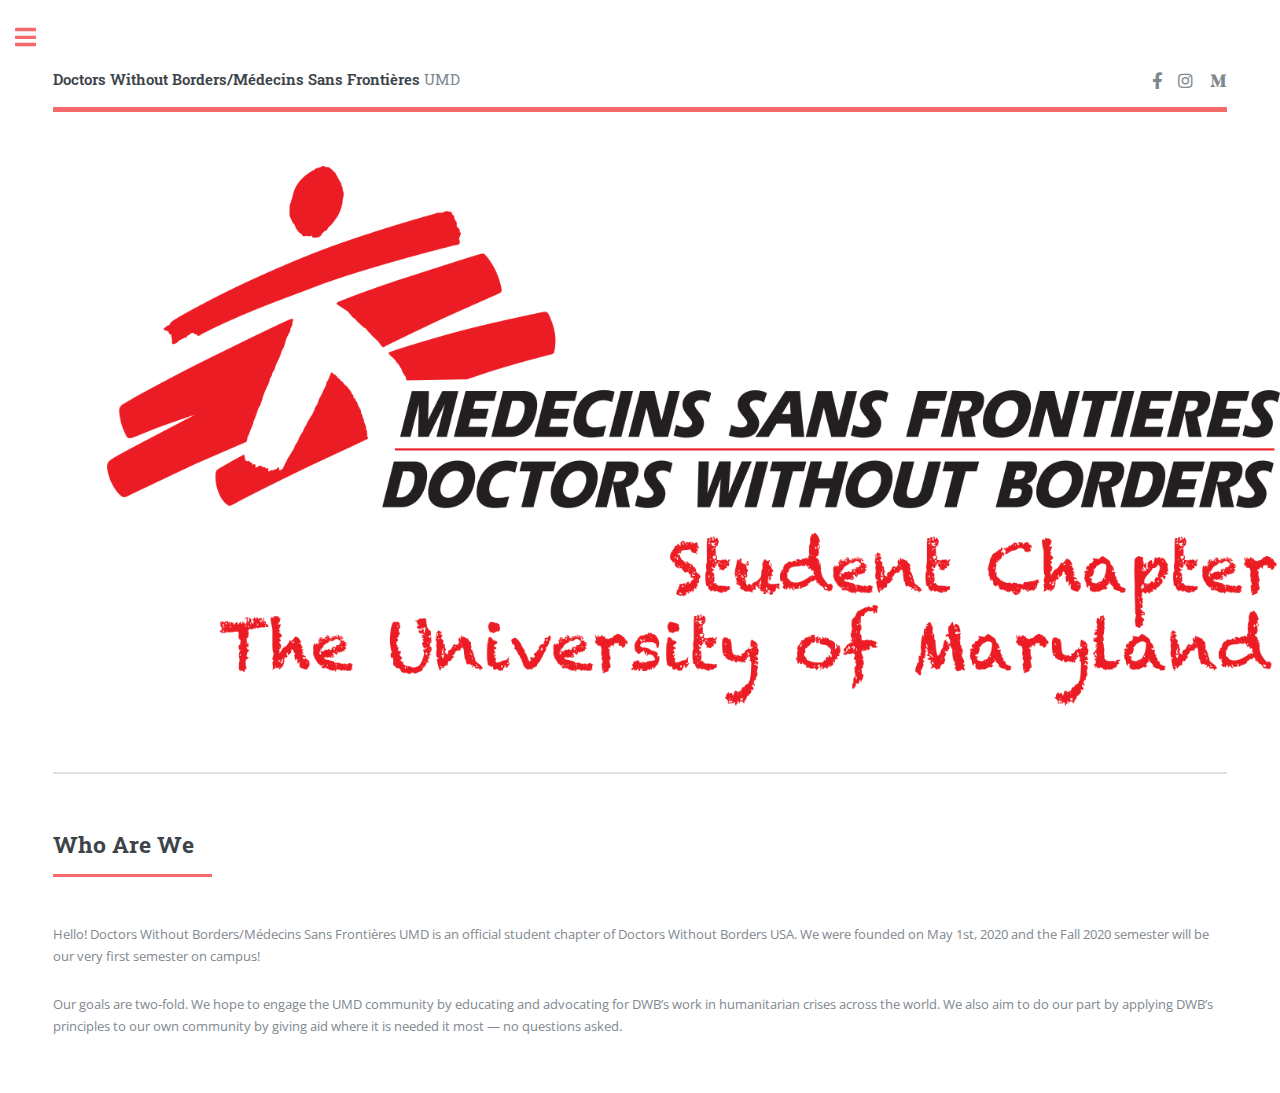
<file: index.html>
<!DOCTYPE HTML>
<!--
	Editorial by HTML5 UP
	html5up.net | @ajlkn
	Free for personal and commercial use under the CCA 3.0 license (html5up.net/license)
-->
<html>
	<head>
		<title>DWB UMD</title>
		<meta charset="utf-8" />
		<meta name="viewport" content="width=device-width, initial-scale=1, user-scalable=no" />
		<link rel="stylesheet" href="assets/css/main.css" />
	</head>
	<body class="is-preload">

		<!-- Wrapper -->
			<div id="wrapper">

				<!-- Main -->
					<div id="main">
						<div class="inner">

							<!-- Header -->
								<header id="header">
									<a href="index.html" class="logo"><strong>Doctors Without Borders/Médecins Sans Frontières</strong> UMD</a>
									<ul class="icons">
										<li><a href="https://www.facebook.com/DWB.UMD" class="icon brands fa-facebook-f" target="_blank"><span class="label">Facebook</span></a></li>
										<li><a href="https://www.instagram.com/dwb.umd/" class="icon brands fa-instagram" target="_blank"><span class="label">Instagram</span></a></li>
										<li><a href="https://terplink.umd.edu/organization/dwb-msf-umd" class="icon brands fa-medium-m" target="_blank"><span class="label">Terplink</span></a></li>
									</ul>
								</header>

							<!-- Banner -->
								<section id="banner">
									<div class="content">
										<!-- 
										<header>
											<h1>Hi, I’m Editorial<br />
											by HTML5 UP</h1>
											<p>A free and fully responsive site template</p>
										</header>
										<p>Aenean ornare velit lacus, ac varius enim ullamcorper eu. Proin aliquam facilisis ante interdum congue. Integer mollis, nisl amet convallis, porttitor magna ullamcorper, amet egestas mauris. Ut magna finibus nisi nec lacinia. Nam maximus erat id euismod egestas. Pellentesque sapien ac quam. Lorem ipsum dolor sit nullam.</p>
										<ul class="actions">
											<li><a href="#" class="button big">Learn More</a></li>
										</ul>
										-->
									</div>
									<span class="image object">
										<img src="images/logo.png" alt="" />
									</span>
								</section>

							<!-- Section -->
								<section>
									<header class="major">
										<h2>Who Are We</h2>
									</header>
									<p>Hello! Doctors Without Borders/Médecins Sans Frontières UMD is an official student chapter of Doctors Without Borders USA. We were founded on May 1st, 2020 and the Fall 2020 semester will be our very first semester on campus!</p>

									<p>Our goals are two-fold. We hope to engage the UMD community by educating and advocating for DWB’s work in humanitarian crises across the world. We also aim to do our part by applying DWB’s principles to our own community by giving aid where it is needed it most — no questions asked.</p>

									<!--
									<div class="features">
										<article>
											<span class="icon fa-gem"></span>
											<div class="content">
												<h3>Portitor ullamcorper</h3>
												<p>Aenean ornare velit lacus, ac varius enim lorem ullamcorper dolore. Proin aliquam facilisis ante interdum. Sed nulla amet lorem feugiat tempus aliquam.</p>
											</div>
										</article>
										<article>
											<span class="icon solid fa-paper-plane"></span>
											<div class="content">
												<h3>Sapien veroeros</h3>
												<p>Aenean ornare velit lacus, ac varius enim lorem ullamcorper dolore. Proin aliquam facilisis ante interdum. Sed nulla amet lorem feugiat tempus aliquam.</p>
											</div>
										</article>
										<article>
											<span class="icon solid fa-rocket"></span>
											<div class="content">
												<h3>Quam lorem ipsum</h3>
												<p>Aenean ornare velit lacus, ac varius enim lorem ullamcorper dolore. Proin aliquam facilisis ante interdum. Sed nulla amet lorem feugiat tempus aliquam.</p>
											</div>
										</article>
										<article>
											<span class="icon solid fa-signal"></span>
											<div class="content">
												<h3>Sed magna finibus</h3>
												<p>Aenean ornare velit lacus, ac varius enim lorem ullamcorper dolore. Proin aliquam facilisis ante interdum. Sed nulla amet lorem feugiat tempus aliquam.</p>
											</div>
										</article>
									</div>-->
								</section>

						

						</div>
					</div>

				<!-- Sidebar -->
					<div id="sidebar">
						<div class="inner">

							<!-- Search 
          <section id="search" class="alt">
            <form method="post" action="#">
              <input type="text" name="query" id="query" placeholder="Search" />
            </form>
          </section>
		-->

							<!-- Menu -->
								<nav id="menu">
									<header class="major">
										<h2>Menu</h2>
									</header>
									<ul>
										<li><a href="index.html">Homepage</a></li>
										<li><a href="meettheteam.html">Meet The Team</a></li>
										<li><a href="volunteeringProjects.html">Volunteering Projects</a></li>
										<li><a href="upcomingEvents.html">Upcoming Events</a></li>
										<li><a href="learnMore.html">FAQ</a></li>
										<li><a href="newsletterArchive.html">Newsletter Archive</a></li>
										<li><a href="fundraising.html">Fundraising</a></li>

										<!-- 
										<li><a href="elements.html">Elements</a></li>
										<li>
											<span class="opener">Submenu</span>
											<ul>
												<li><a href="#">Lorem Dolor</a></li>
												<li><a href="#">Ipsum Adipiscing</a></li>
												<li><a href="#">Tempus Magna</a></li>
												<li><a href="#">Feugiat Veroeros</a></li>
											</ul>
										</li>
										<li><a href="#">Etiam Dolore</a></li>
										<li><a href="#">Adipiscing</a></li>
										<li>
											<span class="opener">Another Submenu</span>
											<ul>
												<li><a href="#">Lorem Dolor</a></li>
												<li><a href="#">Ipsum Adipiscing</a></li>
												<li><a href="#">Tempus Magna</a></li>
												<li><a href="#">Feugiat Veroeros</a></li>
											</ul>
										</li>
										<li><a href="#">Maximus Erat</a></li>
										<li><a href="#">Sapien Mauris</a></li>
										<li><a href="#">Amet Lacinia</a></li>
										-->
									</ul>
								</nav>

							<!-- Section 
								<section>
									<header class="major">
										<h2>Ante interdum</h2>
									</header>
									<div class="mini-posts">
										<article>
											<a href="#" class="image"><img src="images/pic07.jpg" alt="" /></a>
											<p>Aenean ornare velit lacus, ac varius enim lorem ullamcorper dolore aliquam.</p>
										</article>
										<article>
											<a href="#" class="image"><img src="images/pic08.jpg" alt="" /></a>
											<p>Aenean ornare velit lacus, ac varius enim lorem ullamcorper dolore aliquam.</p>
										</article>
										<article>
											<a href="#" class="image"><img src="images/pic09.jpg" alt="" /></a>
											<p>Aenean ornare velit lacus, ac varius enim lorem ullamcorper dolore aliquam.</p>
										</article>
									</div>
									<ul class="actions">
										<li><a href="#" class="button">More</a></li>
									</ul>
								</section>-->

							<!-- Section -->
								<section>
									<header class="major">
										<h2>Get in touch</h2>
									</header>
									<p>Feel free to reach out to our email with any questions or concerns!</p>
									<ul class="contact">
										<li class="icon solid fa-envelope"><a href="mailto: umd@msfchapter.org">umd@msfchapter.org</a></li>

									</ul>
								</section>


						</div>
					</div>

			</div>

		<!-- Scripts -->
			<script src="assets/js/jquery.min.js"></script>
			<script src="assets/js/browser.min.js"></script>
			<script src="assets/js/breakpoints.min.js"></script>
			<script src="assets/js/util.js"></script>
			<script src="assets/js/main.js"></script>

	</body>
</html>
</file>
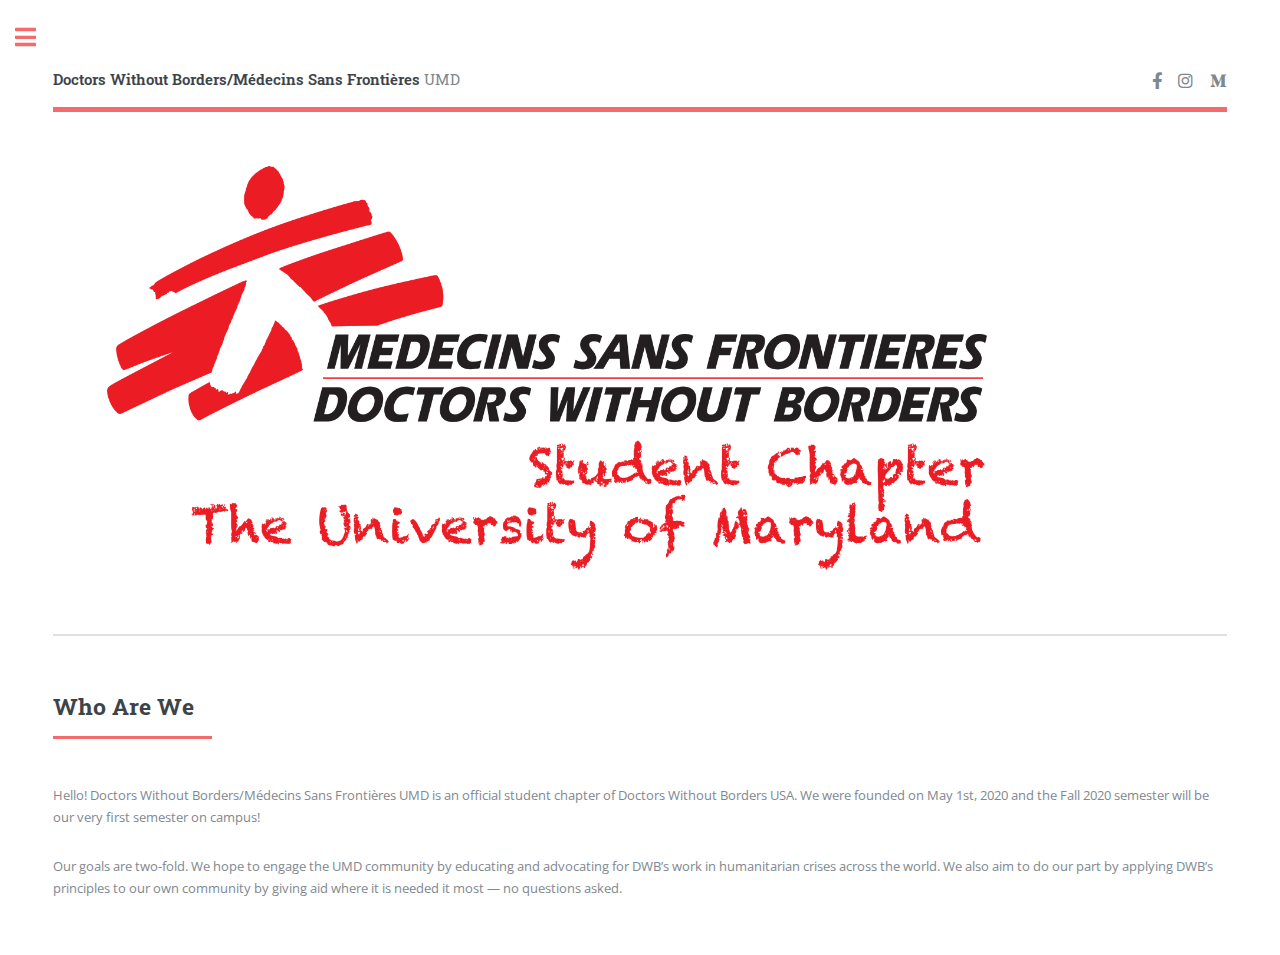
<file: index/index.html>
<!DOCTYPE HTML>
<!--
	Editorial by HTML5 UP
	html5up.net | @ajlkn
	Free for personal and commercial use under the CCA 3.0 license (html5up.net/license)
-->
<html>
	<head>
		<title>DWB UMD</title>
		<meta charset="utf-8" />
		<meta name="viewport" content="width=device-width, initial-scale=1, user-scalable=no" />
		<link rel="stylesheet" href="assets/css/main.css" />
	</head>
	<body class="is-preload">

		<!-- Wrapper -->
			<div id="wrapper">

				<!-- Main -->
					<div id="main">
						<div class="inner">

							<!-- Header -->
								<header id="header">
									<a href="index.html" class="logo"><strong>Doctors Without Borders/Médecins Sans Frontières</strong> UMD</a>
									<ul class="icons">
										<li><a href="https://www.facebook.com/DWB.UMD" class="icon brands fa-facebook-f" target="_blank"><span class="label">Facebook</span></a></li>
										<li><a href="https://www.instagram.com/dwb.umd/" class="icon brands fa-instagram" target="_blank"><span class="label">Instagram</span></a></li>
										<li><a href="https://terplink.umd.edu/organization/dwb-msf-umd" class="icon brands fa-medium-m" target="_blank"><span class="label">Terplink</span></a></li>
									</ul>
								</header>

							<!-- Banner -->
								<section id="banner">
									<!-- 
									<div class="content">
										<header>
											<h1>Hi, I’m Editorial<br />
											by HTML5 UP</h1>
											<p>A free and fully responsive site template</p>
										</header>
										<p>Aenean ornare velit lacus, ac varius enim ullamcorper eu. Proin aliquam facilisis ante interdum congue. Integer mollis, nisl amet convallis, porttitor magna ullamcorper, amet egestas mauris. Ut magna finibus nisi nec lacinia. Nam maximus erat id euismod egestas. Pellentesque sapien ac quam. Lorem ipsum dolor sit nullam.</p>
										<ul class="actions">
											<li><a href="#" class="button big">Learn More</a></li>
										</ul>
									</div>
									-->
									<span class="image object">
										<img src="images/logo.png" alt="" />
									</span>
								</section>

							<!-- Section -->
								<section>
									<header class="major">
										<h2>Who Are We</h2>
									</header>
									<p>Hello! Doctors Without Borders/Médecins Sans Frontières UMD is an official student chapter of Doctors Without Borders USA. We were founded on May 1st, 2020 and the Fall 2020 semester will be our very first semester on campus!</p>

									<p>Our goals are two-fold. We hope to engage the UMD community by educating and advocating for DWB’s work in humanitarian crises across the world. We also aim to do our part by applying DWB’s principles to our own community by giving aid where it is needed it most — no questions asked.</p>

									<!--
									<div class="features">
										<article>
											<span class="icon fa-gem"></span>
											<div class="content">
												<h3>Portitor ullamcorper</h3>
												<p>Aenean ornare velit lacus, ac varius enim lorem ullamcorper dolore. Proin aliquam facilisis ante interdum. Sed nulla amet lorem feugiat tempus aliquam.</p>
											</div>
										</article>
										<article>
											<span class="icon solid fa-paper-plane"></span>
											<div class="content">
												<h3>Sapien veroeros</h3>
												<p>Aenean ornare velit lacus, ac varius enim lorem ullamcorper dolore. Proin aliquam facilisis ante interdum. Sed nulla amet lorem feugiat tempus aliquam.</p>
											</div>
										</article>
										<article>
											<span class="icon solid fa-rocket"></span>
											<div class="content">
												<h3>Quam lorem ipsum</h3>
												<p>Aenean ornare velit lacus, ac varius enim lorem ullamcorper dolore. Proin aliquam facilisis ante interdum. Sed nulla amet lorem feugiat tempus aliquam.</p>
											</div>
										</article>
										<article>
											<span class="icon solid fa-signal"></span>
											<div class="content">
												<h3>Sed magna finibus</h3>
												<p>Aenean ornare velit lacus, ac varius enim lorem ullamcorper dolore. Proin aliquam facilisis ante interdum. Sed nulla amet lorem feugiat tempus aliquam.</p>
											</div>
										</article>
									</div>-->
								</section>

						

						</div>
					</div>

				<!-- Sidebar -->
					<div id="sidebar">
						<div class="inner">

							<!-- Search -->
								<section id="search" class="alt">
									<form method="post" action="#">
										<input type="text" name="query" id="query" placeholder="Search" />
									</form>
								</section>

							<!-- Menu -->
								<nav id="menu">
									<header class="major">
										<h2>Menu</h2>
									</header>
									<ul>
										<li><a href="index.html">Homepage</a></li>
										<li><a href="generic.html">Meet The Team</a></li>
										<li><a href="elements.html">Elements</a></li>
										<li>
											<span class="opener">Submenu</span>
											<ul>
												<li><a href="#">Lorem Dolor</a></li>
												<li><a href="#">Ipsum Adipiscing</a></li>
												<li><a href="#">Tempus Magna</a></li>
												<li><a href="#">Feugiat Veroeros</a></li>
											</ul>
										</li>
										<li><a href="#">Etiam Dolore</a></li>
										<li><a href="#">Adipiscing</a></li>
										<li>
											<span class="opener">Another Submenu</span>
											<ul>
												<li><a href="#">Lorem Dolor</a></li>
												<li><a href="#">Ipsum Adipiscing</a></li>
												<li><a href="#">Tempus Magna</a></li>
												<li><a href="#">Feugiat Veroeros</a></li>
											</ul>
										</li>
										<li><a href="#">Maximus Erat</a></li>
										<li><a href="#">Sapien Mauris</a></li>
										<li><a href="#">Amet Lacinia</a></li>
									</ul>
								</nav>

							<!-- Section 
								<section>
									<header class="major">
										<h2>Ante interdum</h2>
									</header>
									<div class="mini-posts">
										<article>
											<a href="#" class="image"><img src="images/pic07.jpg" alt="" /></a>
											<p>Aenean ornare velit lacus, ac varius enim lorem ullamcorper dolore aliquam.</p>
										</article>
										<article>
											<a href="#" class="image"><img src="images/pic08.jpg" alt="" /></a>
											<p>Aenean ornare velit lacus, ac varius enim lorem ullamcorper dolore aliquam.</p>
										</article>
										<article>
											<a href="#" class="image"><img src="images/pic09.jpg" alt="" /></a>
											<p>Aenean ornare velit lacus, ac varius enim lorem ullamcorper dolore aliquam.</p>
										</article>
									</div>
									<ul class="actions">
										<li><a href="#" class="button">More</a></li>
									</ul>
								</section>-->

							<!-- Section -->
								<section>
									<header class="major">
										<h2>Get in touch</h2>
									</header>
									<p>Feel free to reach out to our email with any questions or concerns!</p>
									<ul class="contact">
										<li class="icon solid fa-envelope"><a href="mailto: umd@msfchapter.org">umd@msfchapter.org</a></li>

									</ul>
								</section>


						</div>
					</div>

			</div>

		<!-- Scripts -->
			<script src="assets/js/jquery.min.js"></script>
			<script src="assets/js/browser.min.js"></script>
			<script src="assets/js/breakpoints.min.js"></script>
			<script src="assets/js/util.js"></script>
			<script src="assets/js/main.js"></script>

	</body>
</html>
</file>
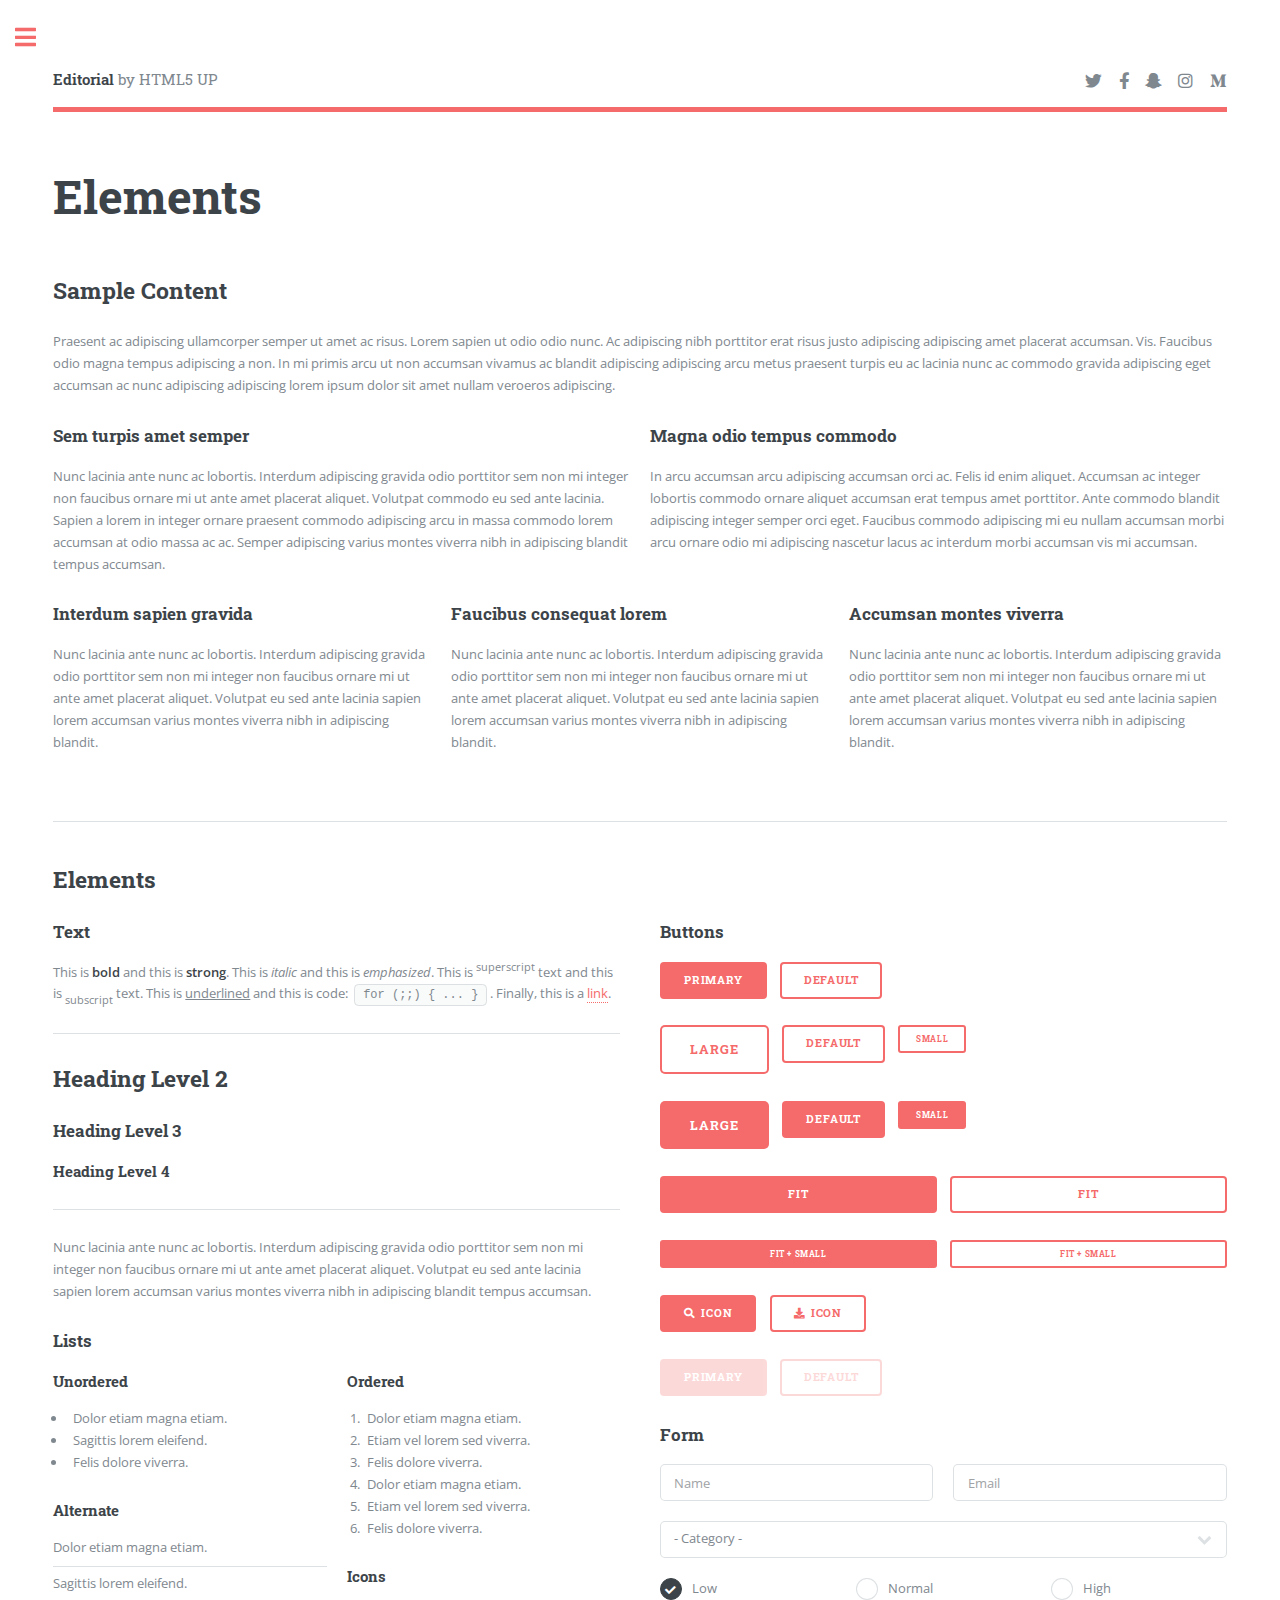
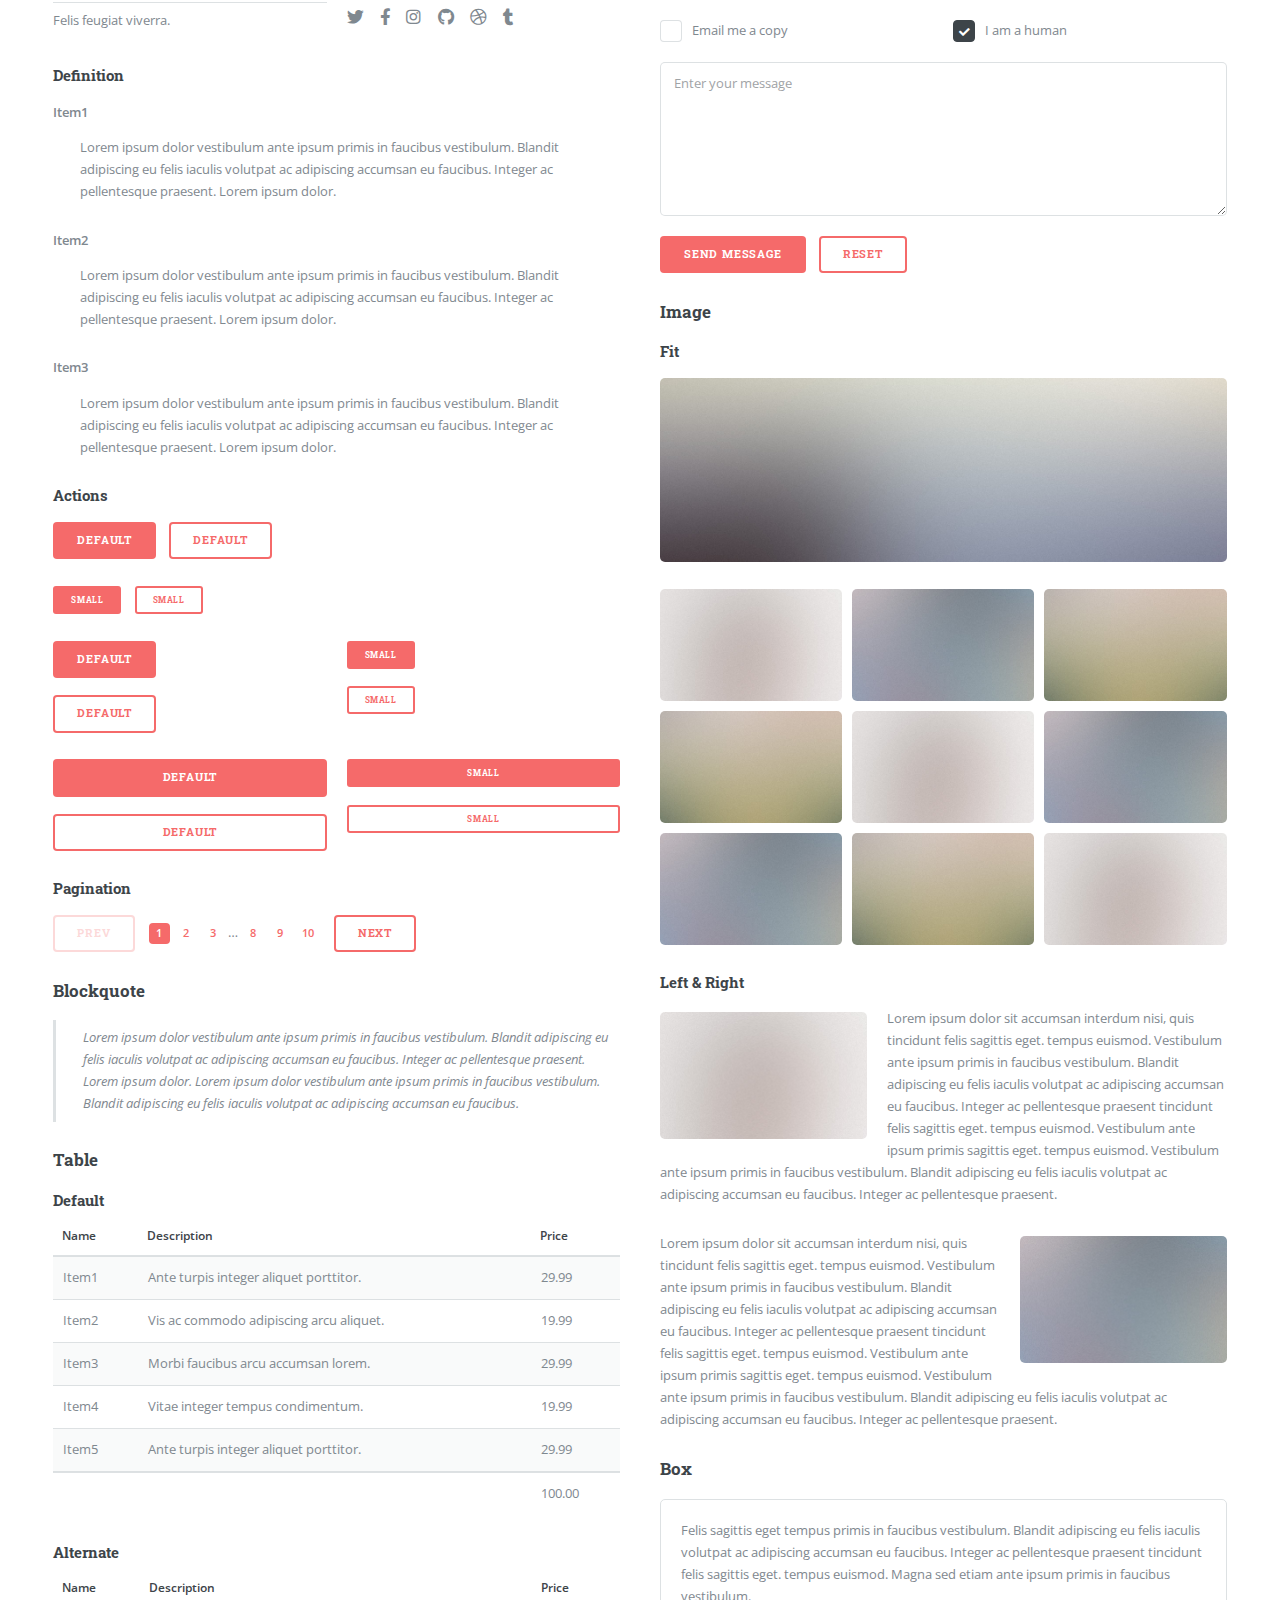
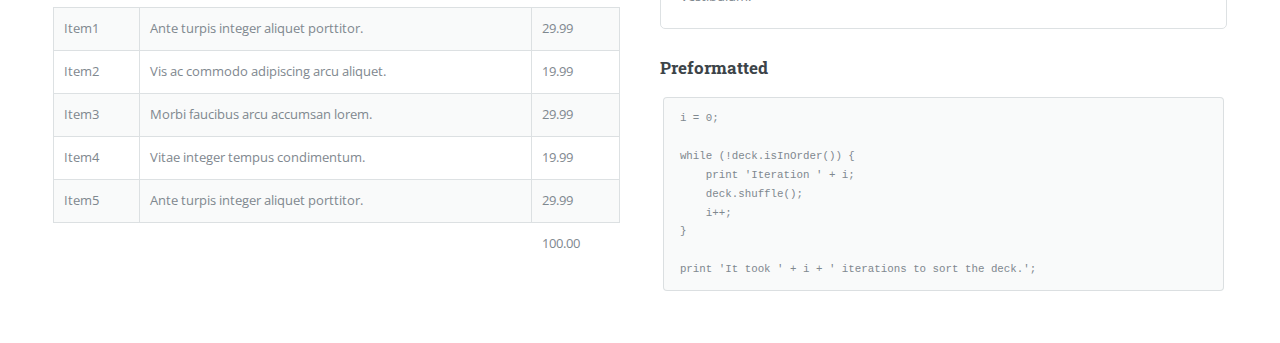
<file: elements.html>
<!DOCTYPE HTML>
<!--
	Editorial by HTML5 UP
	html5up.net | @ajlkn
	Free for personal and commercial use under the CCA 3.0 license (html5up.net/license)
-->
<html>
	<head>
		<title>Elements - Editorial by HTML5 UP</title>
		<meta charset="utf-8" />
		<meta name="viewport" content="width=device-width, initial-scale=1, user-scalable=no" />
		<link rel="stylesheet" href="assets/css/main.css" />
	</head>
	<body class="is-preload">

		<!-- Wrapper -->
			<div id="wrapper">

				<!-- Main -->
					<div id="main">
						<div class="inner">

							<!-- Header -->
								<header id="header">
									<a href="index.html" class="logo"><strong>Editorial</strong> by HTML5 UP</a>
									<ul class="icons">
										<li><a href="#" class="icon brands fa-twitter"><span class="label">Twitter</span></a></li>
										<li><a href="#" class="icon brands fa-facebook-f"><span class="label">Facebook</span></a></li>
										<li><a href="#" class="icon brands fa-snapchat-ghost"><span class="label">Snapchat</span></a></li>
										<li><a href="#" class="icon brands fa-instagram"><span class="label">Instagram</span></a></li>
										<li><a href="#" class="icon brands fa-medium-m"><span class="label">Medium</span></a></li>
									</ul>
								</header>

							<!-- Content -->
								<section>
									<header class="main">
										<h1>Elements</h1>
									</header>

									<!-- Content -->
										<h2 id="content">Sample Content</h2>
										<p>Praesent ac adipiscing ullamcorper semper ut amet ac risus. Lorem sapien ut odio odio nunc. Ac adipiscing nibh porttitor erat risus justo adipiscing adipiscing amet placerat accumsan. Vis. Faucibus odio magna tempus adipiscing a non. In mi primis arcu ut non accumsan vivamus ac blandit adipiscing adipiscing arcu metus praesent turpis eu ac lacinia nunc ac commodo gravida adipiscing eget accumsan ac nunc adipiscing adipiscing lorem ipsum dolor sit amet nullam veroeros adipiscing.</p>
										<div class="row">
											<div class="col-6 col-12-small">
												<h3>Sem turpis amet semper</h3>
												<p>Nunc lacinia ante nunc ac lobortis. Interdum adipiscing gravida odio porttitor sem non mi integer non faucibus ornare mi ut ante amet placerat aliquet. Volutpat commodo eu sed ante lacinia. Sapien a lorem in integer ornare praesent commodo adipiscing arcu in massa commodo lorem accumsan at odio massa ac ac. Semper adipiscing varius montes viverra nibh in adipiscing blandit tempus accumsan.</p>
											</div>
											<div class="col-6 col-12-small">
												<h3>Magna odio tempus commodo</h3>
												<p>In arcu accumsan arcu adipiscing accumsan orci ac. Felis id enim aliquet. Accumsan ac integer lobortis commodo ornare aliquet accumsan erat tempus amet porttitor. Ante commodo blandit adipiscing integer semper orci eget. Faucibus commodo adipiscing mi eu nullam accumsan morbi arcu ornare odio mi adipiscing nascetur lacus ac interdum morbi accumsan vis mi accumsan.</p>
											</div>
											<!-- Break -->
											<div class="col-4 col-12-medium">
												<h3>Interdum sapien gravida</h3>
												<p>Nunc lacinia ante nunc ac lobortis. Interdum adipiscing gravida odio porttitor sem non mi integer non faucibus ornare mi ut ante amet placerat aliquet. Volutpat eu sed ante lacinia sapien lorem accumsan varius montes viverra nibh in adipiscing blandit.</p>
											</div>
											<div class="col-4 col-12-medium">
												<h3>Faucibus consequat lorem</h3>
												<p>Nunc lacinia ante nunc ac lobortis. Interdum adipiscing gravida odio porttitor sem non mi integer non faucibus ornare mi ut ante amet placerat aliquet. Volutpat eu sed ante lacinia sapien lorem accumsan varius montes viverra nibh in adipiscing blandit.</p>
											</div>
											<div class="col-4 col-12-medium">
												<h3>Accumsan montes viverra</h3>
												<p>Nunc lacinia ante nunc ac lobortis. Interdum adipiscing gravida odio porttitor sem non mi integer non faucibus ornare mi ut ante amet placerat aliquet. Volutpat eu sed ante lacinia sapien lorem accumsan varius montes viverra nibh in adipiscing blandit.</p>
											</div>
										</div>

									<hr class="major" />

									<!-- Elements -->
										<h2 id="elements">Elements</h2>
										<div class="row gtr-200">
											<div class="col-6 col-12-medium">

												<!-- Text stuff -->
													<h3>Text</h3>
													<p>This is <b>bold</b> and this is <strong>strong</strong>. This is <i>italic</i> and this is <em>emphasized</em>.
													This is <sup>superscript</sup> text and this is <sub>subscript</sub> text.
													This is <u>underlined</u> and this is code: <code>for (;;) { ... }</code>.
													Finally, this is a <a href="#">link</a>.</p>
													<hr />
													<h2>Heading Level 2</h2>
													<h3>Heading Level 3</h3>
													<h4>Heading Level 4</h4>
													<hr />
													<p>Nunc lacinia ante nunc ac lobortis. Interdum adipiscing gravida odio porttitor sem non mi integer non faucibus ornare mi ut ante amet placerat aliquet. Volutpat eu sed ante lacinia sapien lorem accumsan varius montes viverra nibh in adipiscing blandit tempus accumsan.</p>

												<!-- Lists -->
													<h3>Lists</h3>
													<div class="row">
														<div class="col-6 col-12-small">

															<h4>Unordered</h4>
															<ul>
																<li>Dolor etiam magna etiam.</li>
																<li>Sagittis lorem eleifend.</li>
																<li>Felis dolore viverra.</li>
															</ul>

															<h4>Alternate</h4>
															<ul class="alt">
																<li>Dolor etiam magna etiam.</li>
																<li>Sagittis lorem eleifend.</li>
																<li>Felis feugiat viverra.</li>
															</ul>

														</div>
														<div class="col-6 col-12-small">

															<h4>Ordered</h4>
															<ol>
																<li>Dolor etiam magna etiam.</li>
																<li>Etiam vel lorem sed viverra.</li>
																<li>Felis dolore viverra.</li>
																<li>Dolor etiam magna etiam.</li>
																<li>Etiam vel lorem sed viverra.</li>
																<li>Felis dolore viverra.</li>
															</ol>

															<h4>Icons</h4>
															<ul class="icons">
																<li><a href="#" class="icon brands fa-twitter"><span class="label">Twitter</span></a></li>
																<li><a href="#" class="icon brands fa-facebook-f"><span class="label">Facebook</span></a></li>
																<li><a href="#" class="icon brands fa-instagram"><span class="label">Instagram</span></a></li>
																<li><a href="#" class="icon brands fa-github"><span class="label">Github</span></a></li>
																<li><a href="#" class="icon brands fa-dribbble"><span class="label">Dribbble</span></a></li>
																<li><a href="#" class="icon brands fa-tumblr"><span class="label">Tumblr</span></a></li>
															</ul>

														</div>
													</div>
													<h4>Definition</h4>
													<dl>
														<dt>Item1</dt>
														<dd>
															<p>Lorem ipsum dolor vestibulum ante ipsum primis in faucibus vestibulum. Blandit adipiscing eu felis iaculis volutpat ac adipiscing accumsan eu faucibus. Integer ac pellentesque praesent. Lorem ipsum dolor.</p>
														</dd>
														<dt>Item2</dt>
														<dd>
															<p>Lorem ipsum dolor vestibulum ante ipsum primis in faucibus vestibulum. Blandit adipiscing eu felis iaculis volutpat ac adipiscing accumsan eu faucibus. Integer ac pellentesque praesent. Lorem ipsum dolor.</p>
														</dd>
														<dt>Item3</dt>
														<dd>
															<p>Lorem ipsum dolor vestibulum ante ipsum primis in faucibus vestibulum. Blandit adipiscing eu felis iaculis volutpat ac adipiscing accumsan eu faucibus. Integer ac pellentesque praesent. Lorem ipsum dolor.</p>
														</dd>
													</dl>

													<h4>Actions</h4>
													<ul class="actions">
														<li><a href="#" class="button primary">Default</a></li>
														<li><a href="#" class="button">Default</a></li>
													</ul>
													<ul class="actions small">
														<li><a href="#" class="button primary small">Small</a></li>
														<li><a href="#" class="button small">Small</a></li>
													</ul>
													<div class="row">
														<div class="col-6 col-12-small">
															<ul class="actions stacked">
																<li><a href="#" class="button primary">Default</a></li>
																<li><a href="#" class="button">Default</a></li>
															</ul>
														</div>
														<div class="col-6 col-12-small">
															<ul class="actions stacked">
																<li><a href="#" class="button primary small">Small</a></li>
																<li><a href="#" class="button small">Small</a></li>
															</ul>
														</div>
														<div class="col-6 col-12-small">
															<ul class="actions stacked">
																<li><a href="#" class="button primary fit">Default</a></li>
																<li><a href="#" class="button fit">Default</a></li>
															</ul>
														</div>
														<div class="col-6 col-12-small">
															<ul class="actions stacked">
																<li><a href="#" class="button primary small fit">Small</a></li>
																<li><a href="#" class="button small fit">Small</a></li>
															</ul>
														</div>
													</div>

													<h4>Pagination</h4>
													<ul class="pagination">
														<li><span class="button disabled">Prev</span></li>
														<li><a href="#" class="page active">1</a></li>
														<li><a href="#" class="page">2</a></li>
														<li><a href="#" class="page">3</a></li>
														<li><span>&hellip;</span></li>
														<li><a href="#" class="page">8</a></li>
														<li><a href="#" class="page">9</a></li>
														<li><a href="#" class="page">10</a></li>
														<li><a href="#" class="button">Next</a></li>
													</ul>

												<!-- Blockquote -->
													<h3>Blockquote</h3>
													<blockquote>Lorem ipsum dolor vestibulum ante ipsum primis in faucibus vestibulum. Blandit adipiscing eu felis iaculis volutpat ac adipiscing accumsan eu faucibus. Integer ac pellentesque praesent. Lorem ipsum dolor. Lorem ipsum dolor vestibulum ante ipsum primis in faucibus vestibulum. Blandit adipiscing eu felis iaculis volutpat ac adipiscing accumsan eu faucibus.</blockquote>

												<!-- Table -->
													<h3>Table</h3>

													<h4>Default</h4>
													<div class="table-wrapper">
														<table>
															<thead>
																<tr>
																	<th>Name</th>
																	<th>Description</th>
																	<th>Price</th>
																</tr>
															</thead>
															<tbody>
																<tr>
																	<td>Item1</td>
																	<td>Ante turpis integer aliquet porttitor.</td>
																	<td>29.99</td>
																</tr>
																<tr>
																	<td>Item2</td>
																	<td>Vis ac commodo adipiscing arcu aliquet.</td>
																	<td>19.99</td>
																</tr>
																<tr>
																	<td>Item3</td>
																	<td> Morbi faucibus arcu accumsan lorem.</td>
																	<td>29.99</td>
																</tr>
																<tr>
																	<td>Item4</td>
																	<td>Vitae integer tempus condimentum.</td>
																	<td>19.99</td>
																</tr>
																<tr>
																	<td>Item5</td>
																	<td>Ante turpis integer aliquet porttitor.</td>
																	<td>29.99</td>
																</tr>
															</tbody>
															<tfoot>
																<tr>
																	<td colspan="2"></td>
																	<td>100.00</td>
																</tr>
															</tfoot>
														</table>
													</div>

													<h4>Alternate</h4>
													<div class="table-wrapper">
														<table class="alt">
															<thead>
																<tr>
																	<th>Name</th>
																	<th>Description</th>
																	<th>Price</th>
																</tr>
															</thead>
															<tbody>
																<tr>
																	<td>Item1</td>
																	<td>Ante turpis integer aliquet porttitor.</td>
																	<td>29.99</td>
																</tr>
																<tr>
																	<td>Item2</td>
																	<td>Vis ac commodo adipiscing arcu aliquet.</td>
																	<td>19.99</td>
																</tr>
																<tr>
																	<td>Item3</td>
																	<td> Morbi faucibus arcu accumsan lorem.</td>
																	<td>29.99</td>
																</tr>
																<tr>
																	<td>Item4</td>
																	<td>Vitae integer tempus condimentum.</td>
																	<td>19.99</td>
																</tr>
																<tr>
																	<td>Item5</td>
																	<td>Ante turpis integer aliquet porttitor.</td>
																	<td>29.99</td>
																</tr>
															</tbody>
															<tfoot>
																<tr>
																	<td colspan="2"></td>
																	<td>100.00</td>
																</tr>
															</tfoot>
														</table>
													</div>

											</div>
											<div class="col-6 col-12-medium">

												<!-- Buttons -->
													<h3>Buttons</h3>
													<ul class="actions">
														<li><a href="#" class="button primary">Primary</a></li>
														<li><a href="#" class="button">Default</a></li>
													</ul>
													<ul class="actions">
														<li><a href="#" class="button large">Large</a></li>
														<li><a href="#" class="button">Default</a></li>
														<li><a href="#" class="button small">Small</a></li>
													</ul>
													<ul class="actions">
														<li><a href="#" class="button primary large">Large</a></li>
														<li><a href="#" class="button primary">Default</a></li>
														<li><a href="#" class="button primary small">Small</a></li>
													</ul>
													<ul class="actions fit">
														<li><a href="#" class="button primary fit">Fit</a></li>
														<li><a href="#" class="button fit">Fit</a></li>
													</ul>
													<ul class="actions fit small">
														<li><a href="#" class="button primary fit small">Fit + Small</a></li>
														<li><a href="#" class="button fit small">Fit + Small</a></li>
													</ul>
													<ul class="actions">
														<li><a href="#" class="button primary icon solid fa-search">Icon</a></li>
														<li><a href="#" class="button icon solid fa-download">Icon</a></li>
													</ul>
													<ul class="actions">
														<li><span class="button primary disabled">Primary</span></li>
														<li><span class="button disabled">Default</span></li>
													</ul>

												<!-- Form -->
													<h3>Form</h3>

													<form method="post" action="#">
														<div class="row gtr-uniform">
															<div class="col-6 col-12-xsmall">
																<input type="text" name="demo-name" id="demo-name" value="" placeholder="Name" />
															</div>
															<div class="col-6 col-12-xsmall">
																<input type="email" name="demo-email" id="demo-email" value="" placeholder="Email" />
															</div>
															<!-- Break -->
															<div class="col-12">
																<select name="demo-category" id="demo-category">
																	<option value="">- Category -</option>
																	<option value="1">Manufacturing</option>
																	<option value="1">Shipping</option>
																	<option value="1">Administration</option>
																	<option value="1">Human Resources</option>
																</select>
															</div>
															<!-- Break -->
															<div class="col-4 col-12-small">
																<input type="radio" id="demo-priority-low" name="demo-priority" checked>
																<label for="demo-priority-low">Low</label>
															</div>
															<div class="col-4 col-12-small">
																<input type="radio" id="demo-priority-normal" name="demo-priority">
																<label for="demo-priority-normal">Normal</label>
															</div>
															<div class="col-4 col-12-small">
																<input type="radio" id="demo-priority-high" name="demo-priority">
																<label for="demo-priority-high">High</label>
															</div>
															<!-- Break -->
															<div class="col-6 col-12-small">
																<input type="checkbox" id="demo-copy" name="demo-copy">
																<label for="demo-copy">Email me a copy</label>
															</div>
															<div class="col-6 col-12-small">
																<input type="checkbox" id="demo-human" name="demo-human" checked>
																<label for="demo-human">I am a human</label>
															</div>
															<!-- Break -->
															<div class="col-12">
																<textarea name="demo-message" id="demo-message" placeholder="Enter your message" rows="6"></textarea>
															</div>
															<!-- Break -->
															<div class="col-12">
																<ul class="actions">
																	<li><input type="submit" value="Send Message" class="primary" /></li>
																	<li><input type="reset" value="Reset" /></li>
																</ul>
															</div>
														</div>
													</form>

												<!-- Image -->
													<h3>Image</h3>

													<h4>Fit</h4>
													<span class="image fit"><img src="images/pic11.jpg" alt="" /></span>
													<div class="box alt">
														<div class="row gtr-50 gtr-uniform">
															<div class="col-4"><span class="image fit"><img src="images/pic01.jpg" alt="" /></span></div>
															<div class="col-4"><span class="image fit"><img src="images/pic02.jpg" alt="" /></span></div>
															<div class="col-4"><span class="image fit"><img src="images/pic03.jpg" alt="" /></span></div>
															<!-- Break -->
															<div class="col-4"><span class="image fit"><img src="images/pic03.jpg" alt="" /></span></div>
															<div class="col-4"><span class="image fit"><img src="images/pic01.jpg" alt="" /></span></div>
															<div class="col-4"><span class="image fit"><img src="images/pic02.jpg" alt="" /></span></div>
															<!-- Break -->
															<div class="col-4"><span class="image fit"><img src="images/pic02.jpg" alt="" /></span></div>
															<div class="col-4"><span class="image fit"><img src="images/pic03.jpg" alt="" /></span></div>
															<div class="col-4"><span class="image fit"><img src="images/pic01.jpg" alt="" /></span></div>
														</div>
													</div>

													<h4>Left &amp; Right</h4>
													<p><span class="image left"><img src="images/pic01.jpg" alt="" /></span>Lorem ipsum dolor sit accumsan interdum nisi, quis tincidunt felis sagittis eget. tempus euismod. Vestibulum ante ipsum primis in faucibus vestibulum. Blandit adipiscing eu felis iaculis volutpat ac adipiscing accumsan eu faucibus. Integer ac pellentesque praesent tincidunt felis sagittis eget. tempus euismod. Vestibulum ante ipsum primis sagittis eget. tempus euismod. Vestibulum ante ipsum primis in faucibus vestibulum. Blandit adipiscing eu felis iaculis volutpat ac adipiscing accumsan eu faucibus. Integer ac pellentesque praesent.</p>
													<p><span class="image right"><img src="images/pic02.jpg" alt="" /></span>Lorem ipsum dolor sit accumsan interdum nisi, quis tincidunt felis sagittis eget. tempus euismod. Vestibulum ante ipsum primis in faucibus vestibulum. Blandit adipiscing eu felis iaculis volutpat ac adipiscing accumsan eu faucibus. Integer ac pellentesque praesent tincidunt felis sagittis eget. tempus euismod. Vestibulum ante ipsum primis sagittis eget. tempus euismod. Vestibulum ante ipsum primis in faucibus vestibulum. Blandit adipiscing eu felis iaculis volutpat ac adipiscing accumsan eu faucibus. Integer ac pellentesque praesent.</p>

												<!-- Box -->
													<h3>Box</h3>
													<div class="box">
														<p>Felis sagittis eget tempus primis in faucibus vestibulum. Blandit adipiscing eu felis iaculis volutpat ac adipiscing accumsan eu faucibus. Integer ac pellentesque praesent tincidunt felis sagittis eget. tempus euismod. Magna sed etiam ante ipsum primis in faucibus vestibulum.</p>
													</div>

												<!-- Preformatted Code -->
													<h3>Preformatted</h3>
													<pre><code>i = 0;

while (!deck.isInOrder()) {
    print 'Iteration ' + i;
    deck.shuffle();
    i++;
}

print 'It took ' + i + ' iterations to sort the deck.';
</code></pre>

											</div>
										</div>

								</section>

						</div>
					</div>

				<!-- Sidebar -->
					<div id="sidebar">
						<div class="inner">

							<!-- Search -->
								<section id="search" class="alt">
									<form method="post" action="#">
										<input type="text" name="query" id="query" placeholder="Search" />
									</form>
								</section>

							<!-- Menu -->
								<nav id="menu">
									<header class="major">
										<h2>Menu</h2>
									</header>
									<ul>
										<li><a href="index.html">Homepage</a></li>
										<li><a href="generic.html">Generic</a></li>
										<li><a href="elements.html">Elements</a></li>
										<li>
											<span class="opener">Submenu</span>
											<ul>
												<li><a href="#">Lorem Dolor</a></li>
												<li><a href="#">Ipsum Adipiscing</a></li>
												<li><a href="#">Tempus Magna</a></li>
												<li><a href="#">Feugiat Veroeros</a></li>
											</ul>
										</li>
										<li><a href="#">Etiam Dolore</a></li>
										<li><a href="#">Adipiscing</a></li>
										<li>
											<span class="opener">Another Submenu</span>
											<ul>
												<li><a href="#">Lorem Dolor</a></li>
												<li><a href="#">Ipsum Adipiscing</a></li>
												<li><a href="#">Tempus Magna</a></li>
												<li><a href="#">Feugiat Veroeros</a></li>
											</ul>
										</li>
										<li><a href="#">Maximus Erat</a></li>
										<li><a href="#">Sapien Mauris</a></li>
										<li><a href="#">Amet Lacinia</a></li>
									</ul>
								</nav>

							<!-- Section -->
								<section>
									<header class="major">
										<h2>Ante interdum</h2>
									</header>
									<div class="mini-posts">
										<article>
											<a href="#" class="image"><img src="images/pic07.jpg" alt="" /></a>
											<p>Aenean ornare velit lacus, ac varius enim lorem ullamcorper dolore aliquam.</p>
										</article>
										<article>
											<a href="#" class="image"><img src="images/pic08.jpg" alt="" /></a>
											<p>Aenean ornare velit lacus, ac varius enim lorem ullamcorper dolore aliquam.</p>
										</article>
										<article>
											<a href="#" class="image"><img src="images/pic09.jpg" alt="" /></a>
											<p>Aenean ornare velit lacus, ac varius enim lorem ullamcorper dolore aliquam.</p>
										</article>
									</div>
									<ul class="actions">
										<li><a href="#" class="button">More</a></li>
									</ul>
								</section>

							<!-- Section -->
								<section>
									<header class="major">
										<h2>Get in touch</h2>
									</header>
									<p>Sed varius enim lorem ullamcorper dolore aliquam aenean ornare velit lacus, ac varius enim lorem ullamcorper dolore. Proin sed aliquam facilisis ante interdum. Sed nulla amet lorem feugiat tempus aliquam.</p>
									<ul class="contact">
										<li class="icon solid fa-envelope"><a href="#">information@untitled.tld</a></li>
										<li class="icon solid fa-phone">(000) 000-0000</li>
										<li class="icon solid fa-home">1234 Somewhere Road #8254<br />
										Nashville, TN 00000-0000</li>
									</ul>
								</section>

							<!-- Footer -->
								<footer id="footer">
									<p class="copyright">&copy; Untitled. All rights reserved. Demo Images: <a href="https://unsplash.com">Unsplash</a>. Design: <a href="https://html5up.net">HTML5 UP</a>.</p>
								</footer>

						</div>
					</div>

			</div>

		<!-- Scripts -->
			<script src="assets/js/jquery.min.js"></script>
			<script src="assets/js/browser.min.js"></script>
			<script src="assets/js/breakpoints.min.js"></script>
			<script src="assets/js/util.js"></script>
			<script src="assets/js/main.js"></script>

	</body>
</html>
</file>
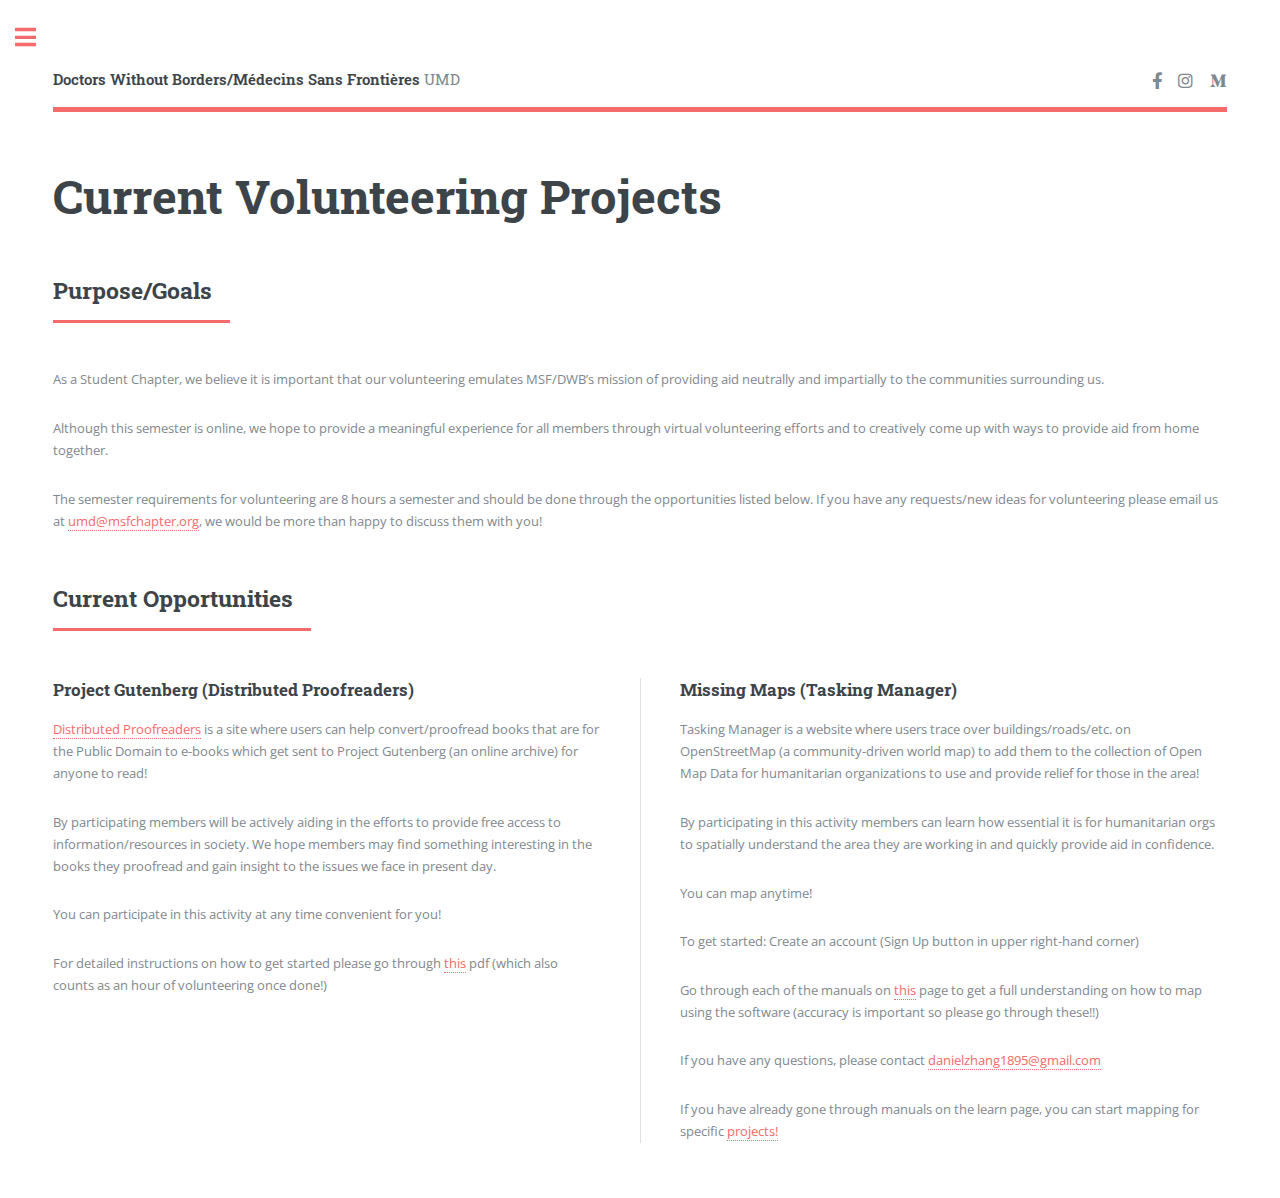
<file: fundraising.html>
<!DOCTYPE html>
<!--
	Editorial by HTML5 UP
	html5up.net | @ajlkn
	Free for personal and commercial use under the CCA 3.0 license (html5up.net/license)
-->
<html>
  <head>
    <title>DWB UMD</title>
    <meta charset="utf-8" />
    <meta
      name="viewport"
      content="width=device-width, initial-scale=1, user-scalable=no"
    />
    <link rel="stylesheet" href="assets/css/main.css" />
  </head>
  <body class="is-preload">
    <!-- Wrapper -->
    <div id="wrapper">
      <!-- Main -->
      <div id="main">
        <div class="inner">
          <!-- Header -->
          <header id="header">
            <a href="index.html" class="logo"
              ><strong>Doctors Without Borders/Médecins Sans Frontières</strong>
              UMD</a
            >
            <ul class="icons">
              <li>
                <a
                  href="https://www.facebook.com/DWB.UMD"
                  class="icon brands fa-facebook-f"
                  target="_blank"
                  ><span class="label">Facebook</span></a
                >
              </li>
              <li>
                <a
                  href="https://www.instagram.com/dwb.umd/"
                  class="icon brands fa-instagram"
                  target="_blank"
                  ><span class="label">Instagram</span></a
                >
              </li>
              <li>
                <a
                  href="https://terplink.umd.edu/organization/dwb-msf-umd"
                  class="icon brands fa-medium-m"
                  target="_blank"
                  ><span class="label">Terplink</span></a
                >
              </li>
            </ul>
          </header>

          <!-- Content -->
          <section>
            <header class="main">
              <h1>Current Volunteering Projects</h1>
            </header>
            <!-- Section -->
            <section>
              <header class="major">
                <h2>Purpose/Goals</h2>
              </header>
                <p>As a Student Chapter, we believe it is important that our volunteering emulates MSF/DWB’s mission of providing aid neutrally and impartially to the communities surrounding us. </p>
                <p>Although this semester is online, we hope to provide a meaningful experience for all members through virtual volunteering efforts and to creatively come up with ways to provide aid from home together.</p>
                <p>The semester requirements for volunteering are 8 hours a semester and should be done through the opportunities listed below. If you have any requests/new ideas for volunteering please email us at 
                  <a href="mailto: umd@msfchapter.org">umd@msfchapter.org</a>, we would be more than happy to discuss them with you!</p>
                <br>
            </section>
            <section>
              <header class="major">
                <h2>Current Opportunities</h2>
              </header>
              <div class="posts">
                <article>
                  <h3>Project Gutenberg (Distributed Proofreaders)</h3>
                  <p>
                    <a href="https://www.pgdp.net/c/">Distributed Proofreaders</a> is a site where users can help convert/proofread books that are for the Public Domain to e-books which get sent to Project Gutenberg (an online archive) for anyone to read!
                  </p>
                  <p>By participating members will be actively aiding in the efforts to provide free access to information/resources in society. We hope members may find something interesting in the books they proofread and gain insight to the issues we face in present day.</p>
                  <p>You can participate in this activity at any time convenient for you!</p>
                  <p>For detailed instructions on how to get started please go through <a href="https://drive.google.com/file/d/1vK1G61QSeBPKQdnNqwr17Jqs1F4nL3tV/view?usp=sharing">this</a> pdf (which also counts as an hour of volunteering once done!)</p>
                </article>
                <article>
                  <h3>Missing Maps (Tasking Manager)</h3>
                  <p>Tasking Manager is a website where users trace over buildings/roads/etc. on OpenStreetMap (a community-driven world map) to add them to the collection of Open Map Data for humanitarian organizations to use and provide relief for those in the area!</p>
                  <p>By participating in this activity members can learn how essential it is for humanitarian orgs to spatially understand the area they are working in and quickly provide aid in confidence.</p>
                  <p>You can map anytime!</p>
                  <p>To get started: Create an account (Sign Up button in upper right-hand corner)</p>
                  <p>Go through each of the manuals on <a href="https://tasks.hotosm.org/learn">this</a> page to get a full understanding on how to map using the software (accuracy is important so please go through these!!)</p>
                  <p>If you have any questions, please contact <a href="mailto: danielzhang1895@gmail.com">danielzhang1895@gmail.com</a></p>
                  <p>If you have already gone through manuals on the learn page, you can start mapping for specific <a href="https://tasks.hotosm.org/explore">projects!</a></p>
                </article>
              </div>
            </section>
          </section>
        </div>
      </div>

      <!-- Sidebar -->
      <div id="sidebar">
        <div class="inner">
          <!-- Search 
          <section id="search" class="alt">
            <form method="post" action="#">
              <input type="text" name="query" id="query" placeholder="Search" />
            </form>
          </section>
		-->
          <!-- Menu -->
          <nav id="menu">
            <header class="major">
              <h2>Menu</h2>
            </header>
            <ul>
              <li><a href="index.html">Homepage</a></li>
              <li><a href="meettheteam.html">Meet The Team</a></li>
              <li><a href="volunteeringProjects.html">Volunteering Projects</a></li>
              <li><a href="upcomingEvents.html">Upcoming Events</a></li>
              <li><a href="learnMore.html">FAQ</a></li>
              <li><a href="newsletterArchive.html">Newsletter Archive</a></li>
              <li><a href="fundraising.html">Fundraising</a></li>

            <!-- 
              <li><a href="elements.html">Elements</a></li>
              <li>
                <span class="opener">Submenu</span>
                <ul>
                  <li><a href="#">Lorem Dolor</a></li>
                  <li><a href="#">Ipsum Adipiscing</a></li>
                  <li><a href="#">Tempus Magna</a></li>
                  <li><a href="#">Feugiat Veroeros</a></li>
                </ul>
              </li>
              <li><a href="#">Etiam Dolore</a></li>
              <li><a href="#">Adipiscing</a></li>
              <li>
                <span class="opener">Another Submenu</span>
                <ul>
                  <li><a href="#">Lorem Dolor</a></li>
                  <li><a href="#">Ipsum Adipiscing</a></li>
                  <li><a href="#">Tempus Magna</a></li>
                  <li><a href="#">Feugiat Veroeros</a></li>
                </ul>
              </li>
              <li><a href="#">Maximus Erat</a></li>
              <li><a href="#">Sapien Mauris</a></li>
              <li><a href="#">Amet Lacinia</a></li>-->
            </ul>
          </nav>

          <!-- Section -->
          <section>
            <header class="major">
              <h2>Get in touch</h2>
            </header>
            <p>
              Feel free to reach out to our email with any questions or
              concerns!
            </p>
            <ul class="contact">
              <li class="icon solid fa-envelope">
                <a href="mailto: umd@msfchapter.org">umd@msfchapter.org</a>
              </li>
            </ul>
          </section>
        </div>
      </div>
    </div>

    <!-- Scripts -->
    <script src="assets/js/jquery.min.js"></script>
    <script src="assets/js/browser.min.js"></script>
    <script src="assets/js/breakpoints.min.js"></script>
    <script src="assets/js/util.js"></script>
    <script src="assets/js/main.js"></script>
  </body>
</html>
</file>
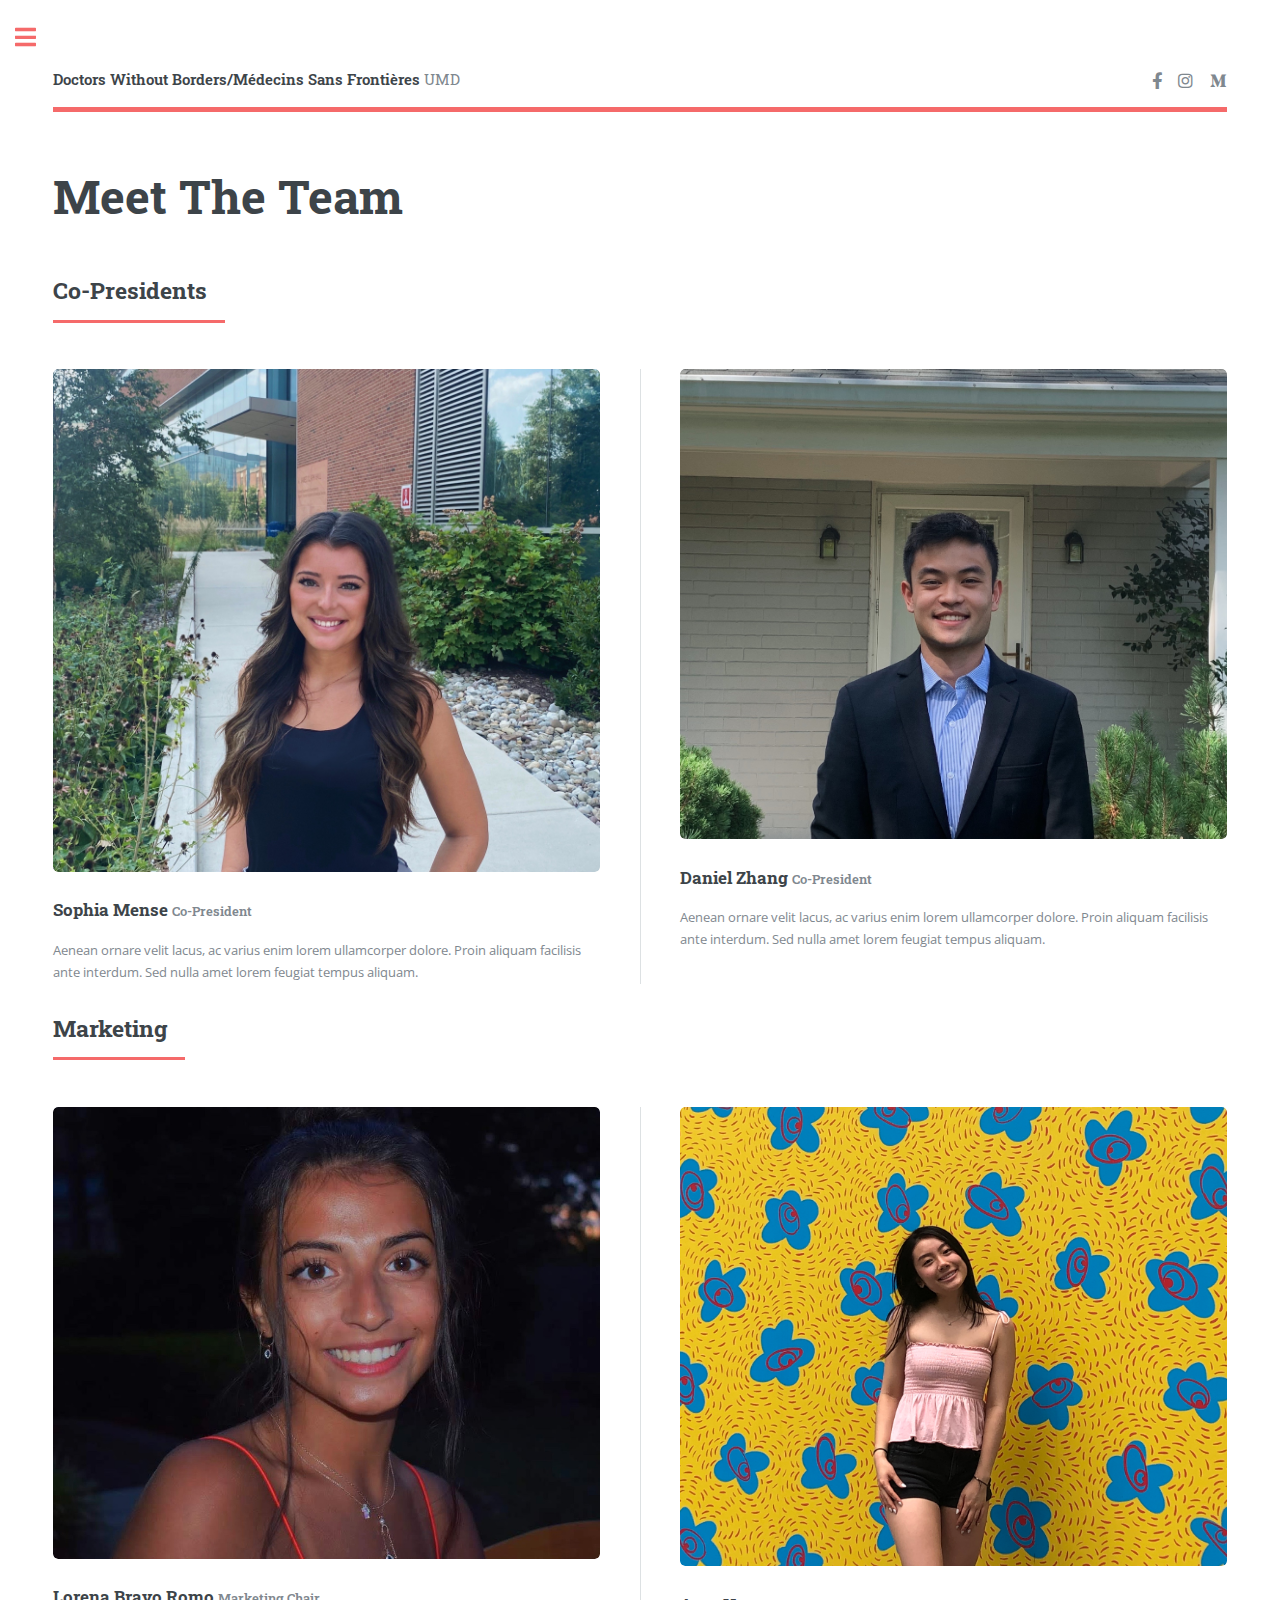
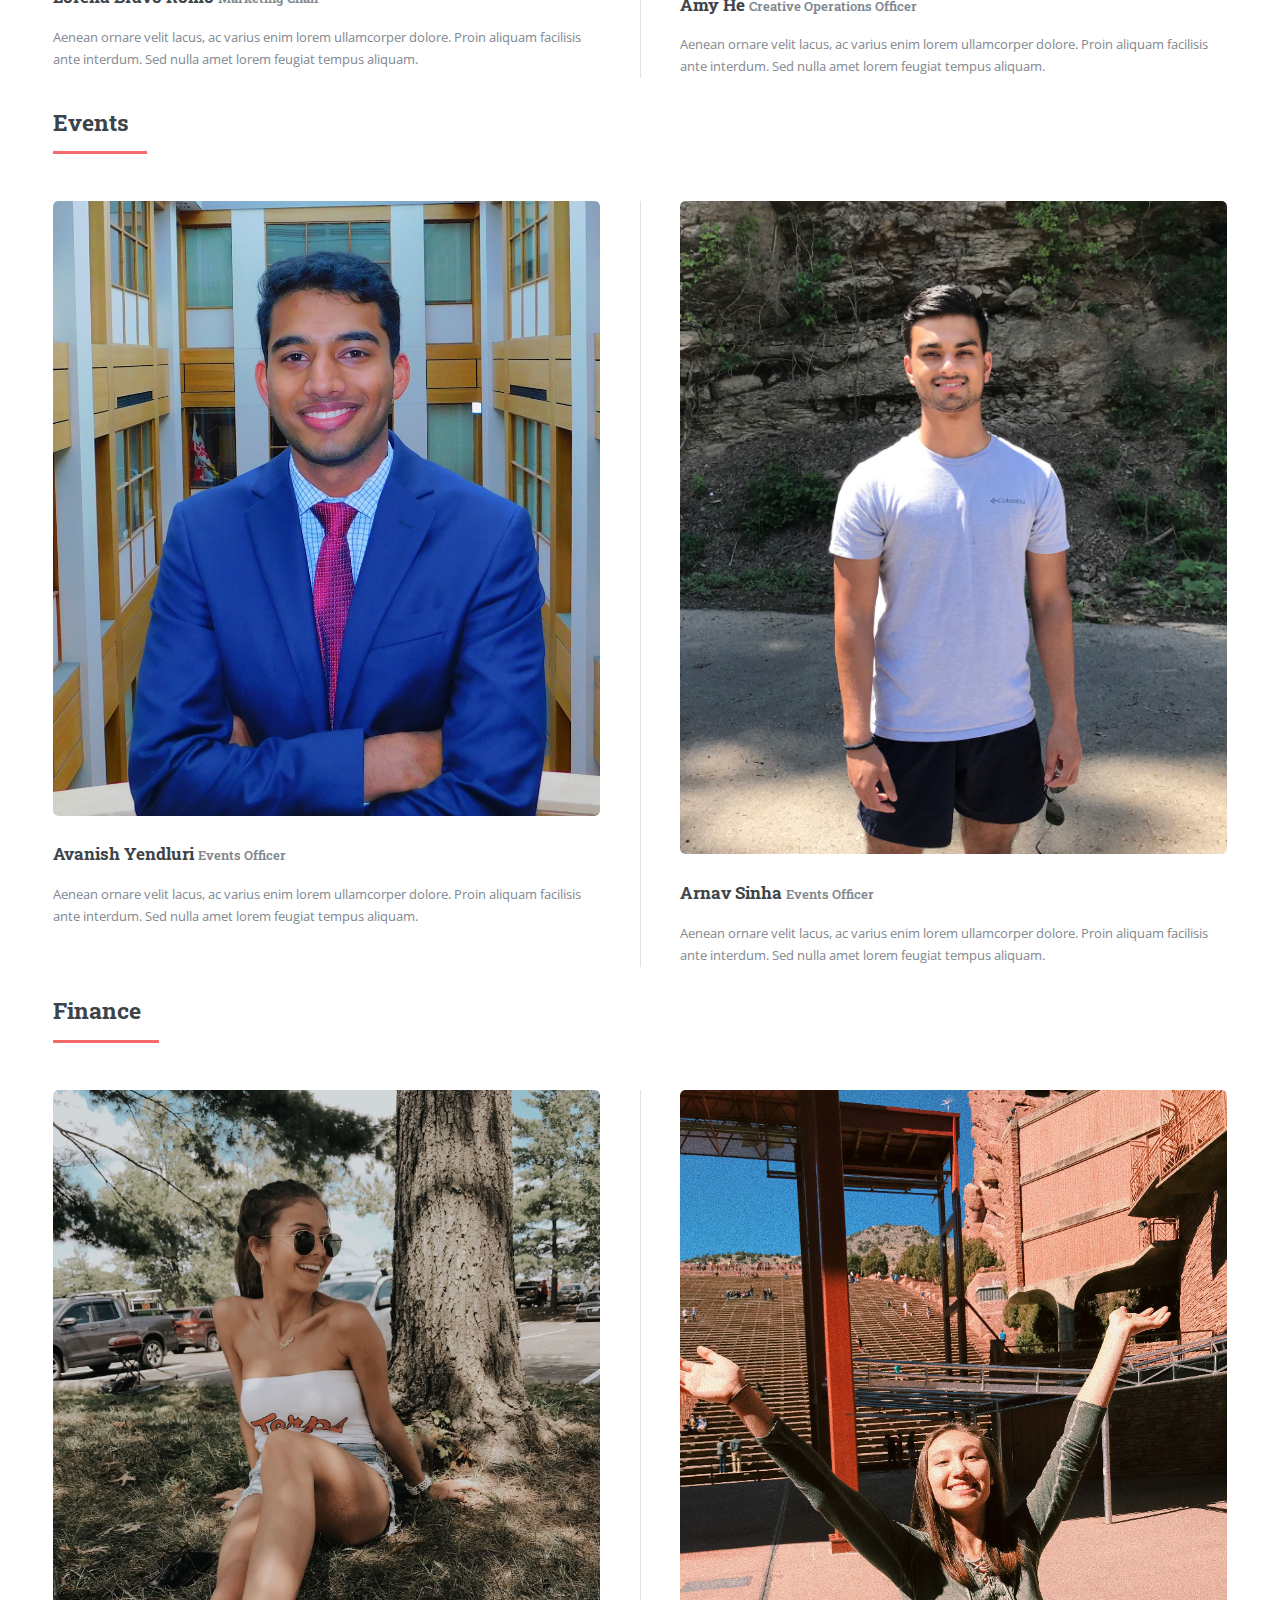
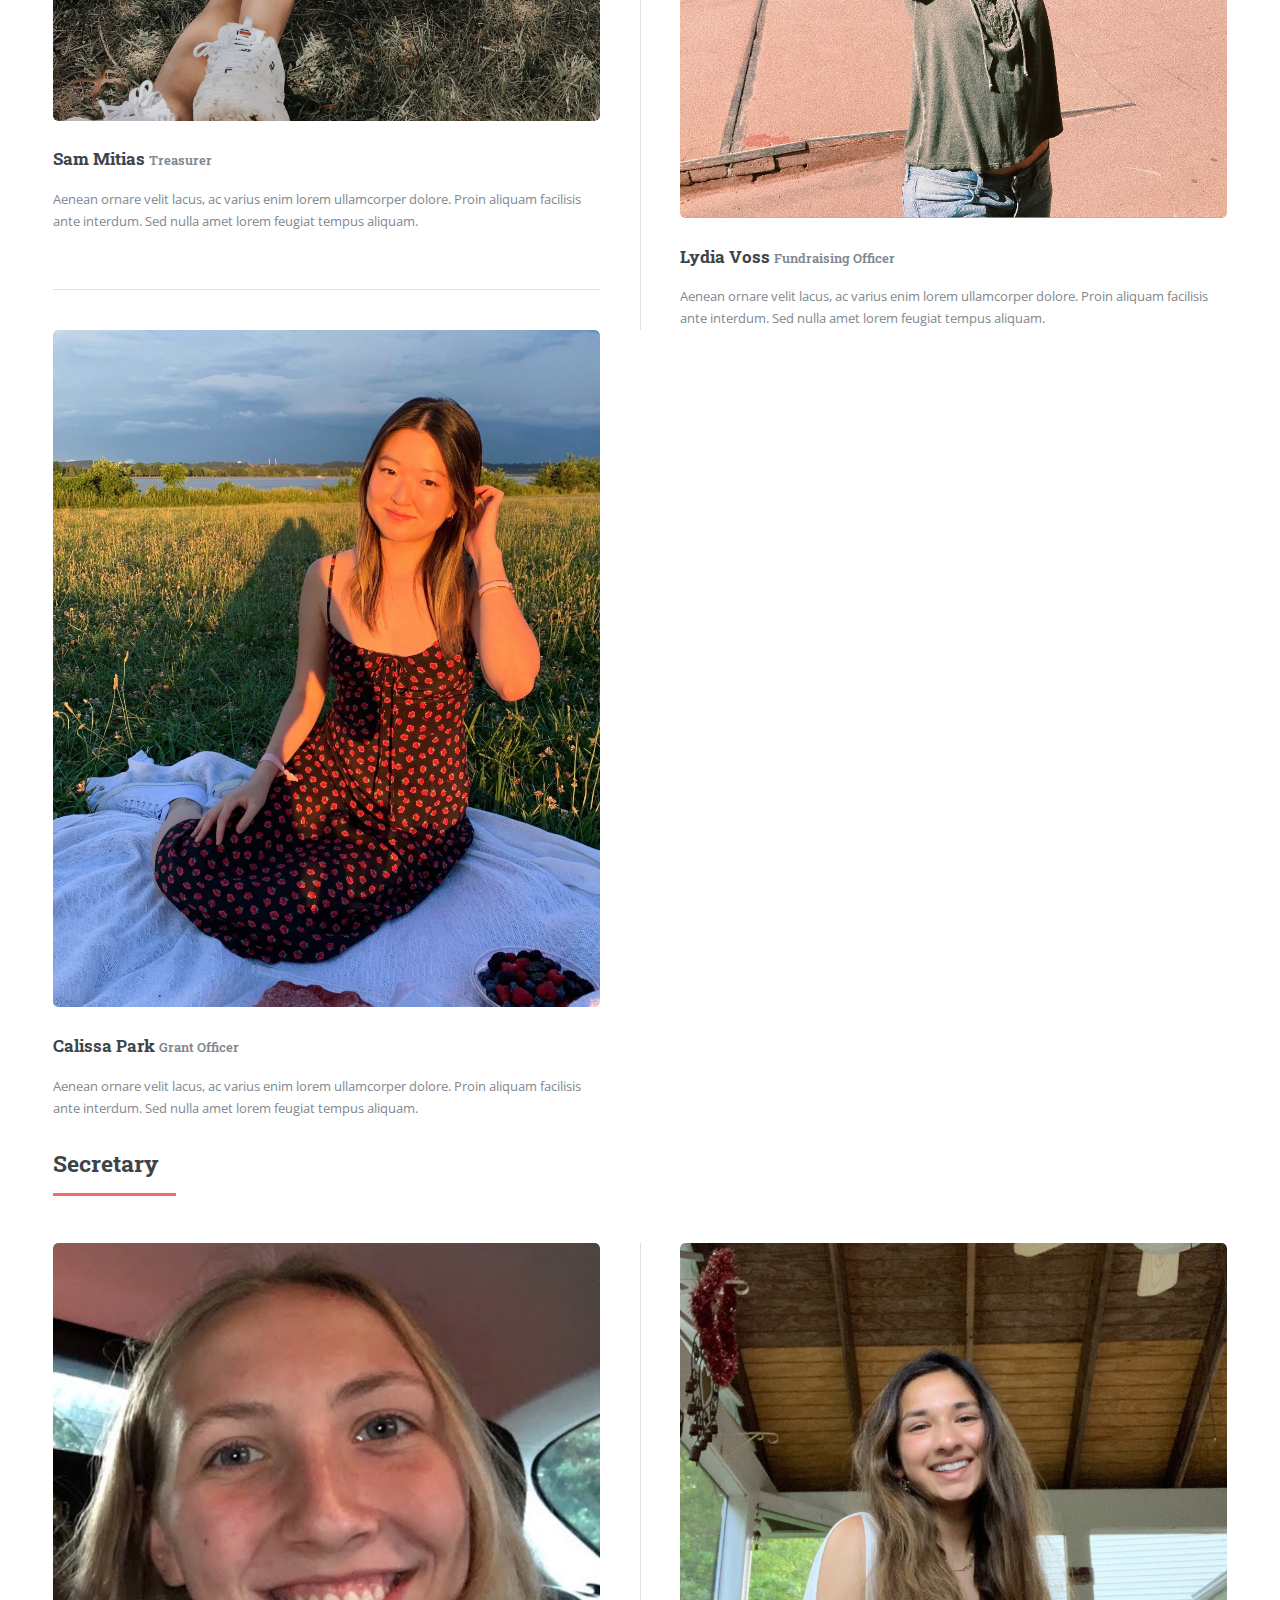
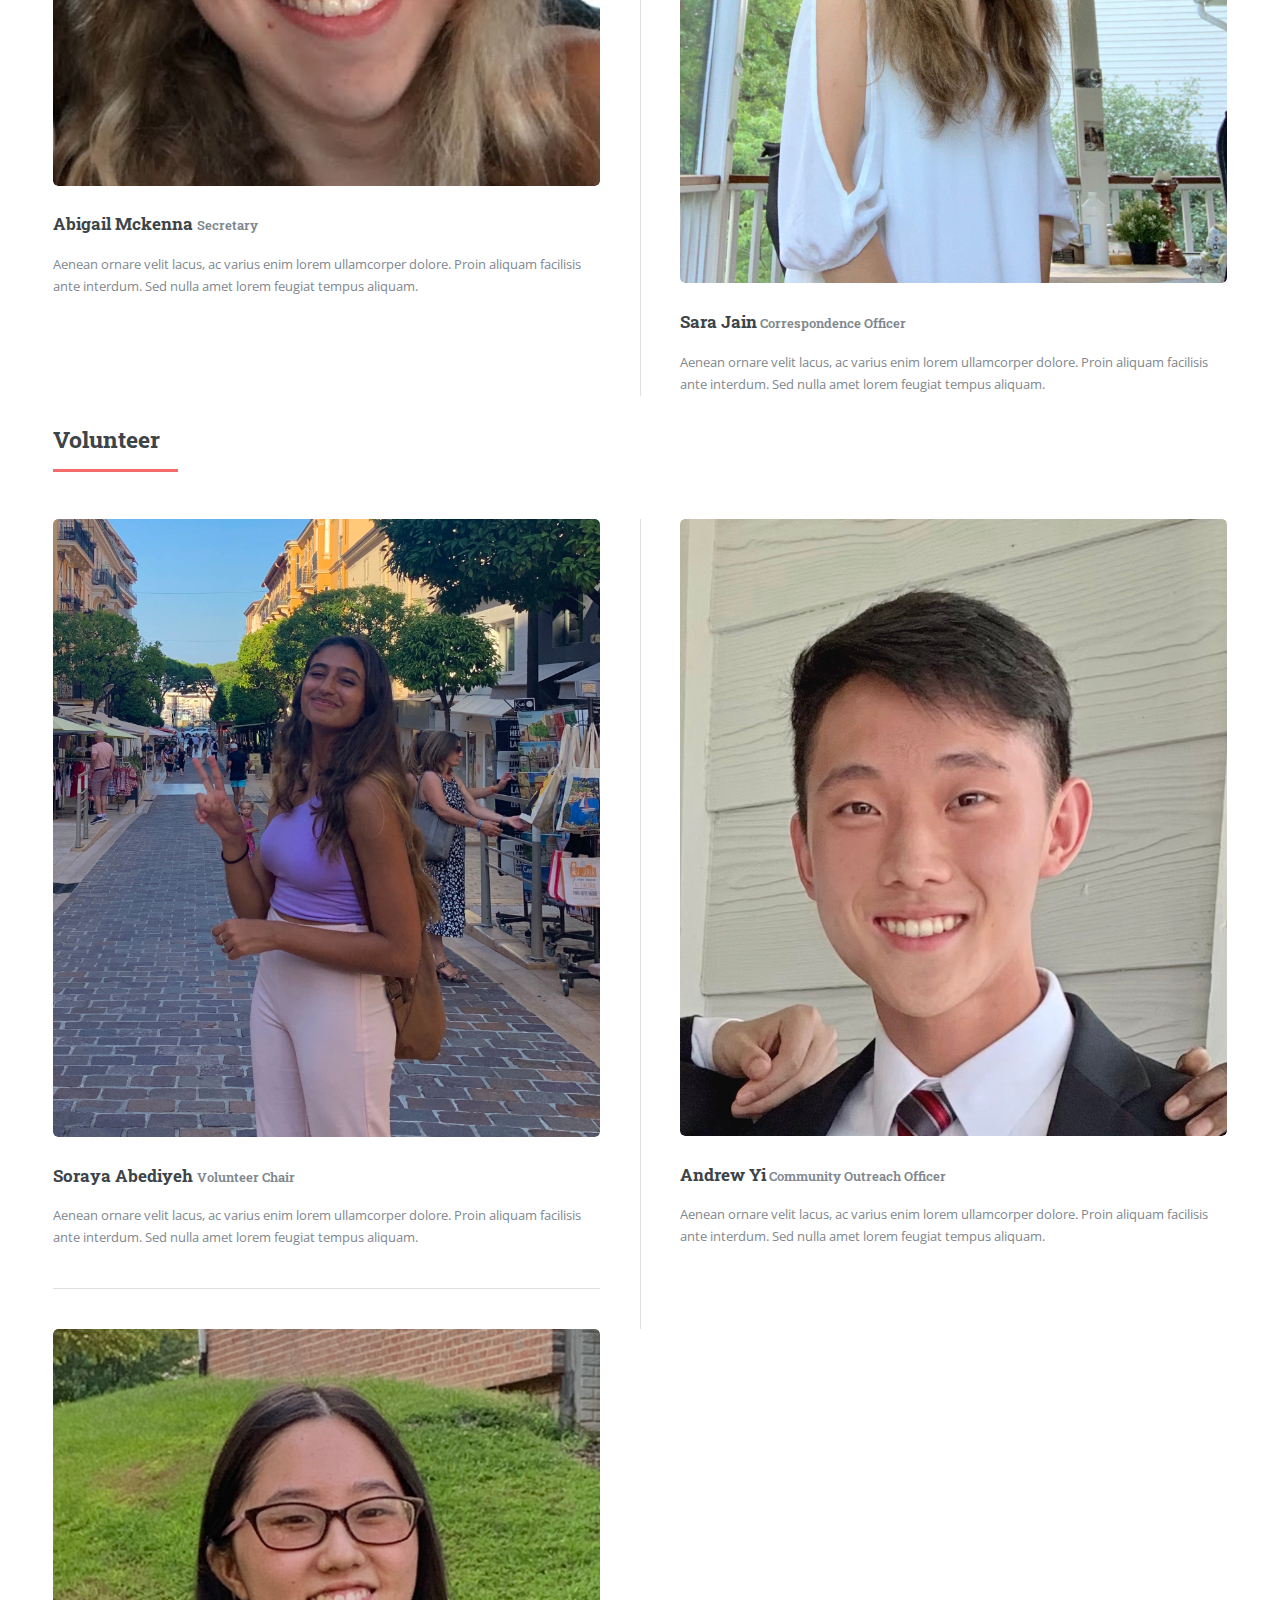
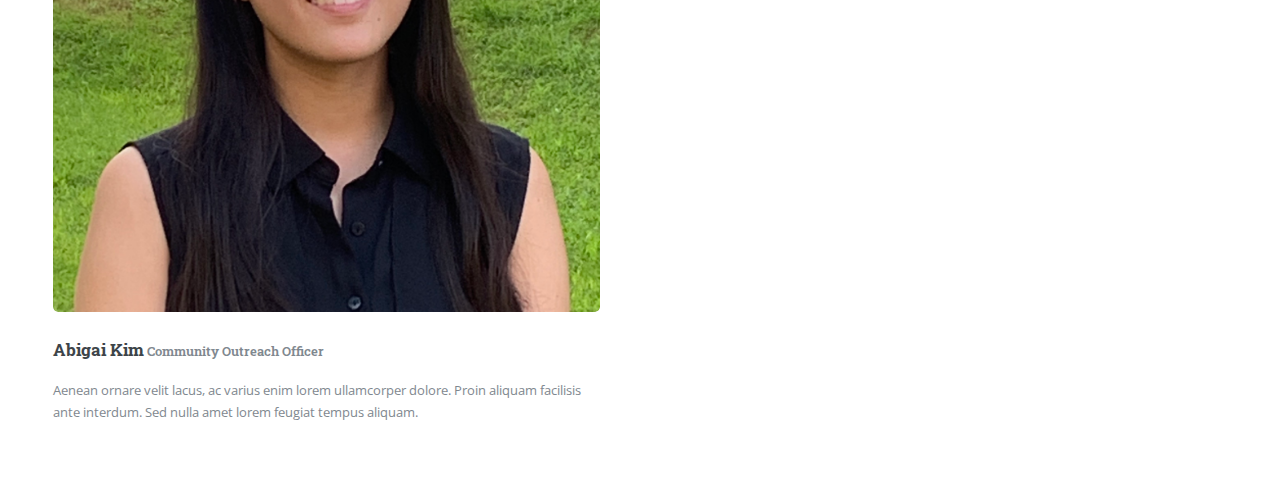
<file: generic.html>
<!DOCTYPE html>
<!--
	Editorial by HTML5 UP
	html5up.net | @ajlkn
	Free for personal and commercial use under the CCA 3.0 license (html5up.net/license)
-->
<html>
  <head>
    <title>DWB UMD</title>
    <meta charset="utf-8" />
    <meta
      name="viewport"
      content="width=device-width, initial-scale=1, user-scalable=no"
    />
    <link rel="stylesheet" href="assets/css/main.css" />
  </head>
  <body class="is-preload">
    <!-- Wrapper -->
    <div id="wrapper">
      <!-- Main -->
      <div id="main">
        <div class="inner">
          <!-- Header -->
          <header id="header">
            <a href="index.html" class="logo"
              ><strong>Doctors Without Borders/Médecins Sans Frontières</strong>
              UMD</a
            >
            <ul class="icons">
              <li>
                <a
                  href="https://www.facebook.com/DWB.UMD"
                  class="icon brands fa-facebook-f"
                  target="_blank"
                  ><span class="label">Facebook</span></a
                >
              </li>
              <li>
                <a
                  href="https://www.instagram.com/dwb.umd/"
                  class="icon brands fa-instagram"
                  target="_blank"
                  ><span class="label">Instagram</span></a
                >
              </li>
              <li>
                <a
                  href="https://terplink.umd.edu/organization/dwb-msf-umd"
                  class="icon brands fa-medium-m"
                  target="_blank"
                  ><span class="label">Terplink</span></a
                >
              </li>
            </ul>
          </header>

          <!-- Content -->
          <section>
            <header class="main">
              <h1>Meet The Team</h1>
            </header>
            <!-- Section -->
            <section>
              <header class="major">
                <h2>Co-Presidents</h2>
              </header>
              <div class="posts">
                <article>
                  <a class="image"
                    ><img src="images/fwdwbmsfumdeboardandofficersheadshotpictures/SophiaMense.jpg" alt=""
                  /></a>
                  <h3>Sophia Mense <strong>Co-President</strong> </h3>
                  <p>
                    Aenean ornare velit lacus, ac varius enim lorem ullamcorper
                    dolore. Proin aliquam facilisis ante interdum. Sed nulla
                    amet lorem feugiat tempus aliquam.
                  </p>
				</article>
				<article>
					<a class="image"
					  ><img src="images/fwdwbmsfumdeboardandofficersheadshotpictures/DanielZhang.jpeg" alt=""
					/></a>
					<h3>Daniel Zhang <strong>Co-President</strong> </h3>
					<p>
					  Aenean ornare velit lacus, ac varius enim lorem ullamcorper
					  dolore. Proin aliquam facilisis ante interdum. Sed nulla
					  amet lorem feugiat tempus aliquam.
					</p>
				  </article>
              </div>
			</section>
			

			<section>
				<header class="major">
				  <h2>Marketing</h2>
				</header>
				<div class="posts">
				  <article>
					<a class="image"
					  ><img src="images/fwdwbmsfumdeboardandofficersheadshotpictures/LorenaBravo.jpeg" alt=""
					/></a>

					<h3>Lorena Bravo Romo <strong>Marketing Chair</strong></h3>

					<p>
					  Aenean ornare velit lacus, ac varius enim lorem ullamcorper
					  dolore. Proin aliquam facilisis ante interdum. Sed nulla
					  amet lorem feugiat tempus aliquam.
					</p>
				  </article>
				  <article>
					  <a class="image"
						><img src="images/fwdwbmsfumdeboardandofficersheadshotpictures/AmyHe.jpg" alt=""
					  /></a>
					  <h3>Amy He <strong>Creative Operations Officer</strong></h3>
					  <p>
						Aenean ornare velit lacus, ac varius enim lorem ullamcorper
						dolore. Proin aliquam facilisis ante interdum. Sed nulla
						amet lorem feugiat tempus aliquam.
					  </p>
					</article>
				</div>
			  </section>

			  <section>
				<header class="major">
				  <h2>Events</h2>
				</header>
				<div class="posts">
				  <article>
					<a class="image"
					  ><img src="images/fwdwbmsfumdeboardandofficersheadshotpictures/AvanishYendluri.jpeg" alt=""
					/></a>

					<h3>Avanish Yendluri <strong>Events Officer</strong></h3>

					<p>
					  Aenean ornare velit lacus, ac varius enim lorem ullamcorper
					  dolore. Proin aliquam facilisis ante interdum. Sed nulla
					  amet lorem feugiat tempus aliquam.
					</p>
				  </article>
				  <article>
					  <a class="image"
						><img src="images/fwdwbmsfumdeboardandofficersheadshotpictures/ArnavSinha.jpg" alt=""
					  /></a>
					  <h3>Arnav Sinha <strong>Events Officer</strong></h3>
					  <p>
						Aenean ornare velit lacus, ac varius enim lorem ullamcorper
						dolore. Proin aliquam facilisis ante interdum. Sed nulla
						amet lorem feugiat tempus aliquam.
					  </p>
					</article>
				</div>
			  </section>

			  <section>
				<header class="major">
				  <h2>Finance</h2>
				</header>
				<div class="posts">
				  <article>
					<a class="image"
					  ><img src="images/fwdwbmsfumdeboardandofficersheadshotpictures/SamMitias.jpg" alt=""
					/></a>

					<h3>Sam Mitias <strong>Treasurer</strong></h3>

					<p>
					  Aenean ornare velit lacus, ac varius enim lorem ullamcorper
					  dolore. Proin aliquam facilisis ante interdum. Sed nulla
					  amet lorem feugiat tempus aliquam.
					</p>
				  </article>
				  <article>
					  <a class="image"
						><img src="images/fwdwbmsfumdeboardandofficersheadshotpictures/LydiaVoss.jpg" alt=""
					  /></a>
					  <h3>Lydia Voss <strong>Fundraising Officer</strong></h3>
					  <p>
						Aenean ornare velit lacus, ac varius enim lorem ullamcorper
						dolore. Proin aliquam facilisis ante interdum. Sed nulla
						amet lorem feugiat tempus aliquam.
					  </p>
					</article>
					<article>
						<a class="image"
						  ><img src="images/fwdwbmsfumdeboardandofficersheadshotpictures/CalissaPark.jpg" alt=""
						/></a>
						<h3>Calissa Park <strong>Grant Officer</strong></h3>
						<p>
						  Aenean ornare velit lacus, ac varius enim lorem ullamcorper
						  dolore. Proin aliquam facilisis ante interdum. Sed nulla
						  amet lorem feugiat tempus aliquam.
						</p>
					  </article>
				</div>
			  </section>

			  <section>
				<header class="major">
				  <h2>Secretary</h2>
				</header>
				<div class="posts">
				  <article>
					<a class="image"
					  ><img src="images/fwdwbmsfumdeboardandofficersheadshotpictures/AbigailMckenna_Eboard.JPG" alt=""
					/></a>

					<h3>Abigail Mckenna <strong>Secretary</strong></h3>

					<p>
					  Aenean ornare velit lacus, ac varius enim lorem ullamcorper
					  dolore. Proin aliquam facilisis ante interdum. Sed nulla
					  amet lorem feugiat tempus aliquam.
					</p>
				  </article>
				  <article>
					  <a class="image"
						><img src="images/fwdwbmsfumdeboardandofficersheadshotpictures/SaraJain.jpg" alt=""
					  /></a>
					  <h3>Sara Jain<strong> Correspondence Officer</strong></h3>
					  <p>
						Aenean ornare velit lacus, ac varius enim lorem ullamcorper
						dolore. Proin aliquam facilisis ante interdum. Sed nulla
						amet lorem feugiat tempus aliquam.
					  </p>
					</article>
				</div>
			  </section>

			  <section>
				<header class="major">
				  <h2>Volunteer</h2>
				</header>
				<div class="posts">
				  <article>
					<a class="image"
					  ><img src="images/fwdwbmsfumdeboardandofficersheadshotpictures/SorayaAbediyeh.jpeg" alt=""
					/></a>

					<h3>Soraya Abediyeh <strong>Volunteer Chair</strong></h3>

					<p>
					  Aenean ornare velit lacus, ac varius enim lorem ullamcorper
					  dolore. Proin aliquam facilisis ante interdum. Sed nulla
					  amet lorem feugiat tempus aliquam.
					</p>
				  </article>
				  <article>
					  <a class="image"
						><img src="images/fwdwbmsfumdeboardandofficersheadshotpictures/AndrewYi.jpg" alt=""
					  /></a>
					  <h3>Andrew Yi<strong> Community Outreach Officer</strong></h3>
					  <p>
						Aenean ornare velit lacus, ac varius enim lorem ullamcorper
						dolore. Proin aliquam facilisis ante interdum. Sed nulla
						amet lorem feugiat tempus aliquam.
					  </p>
					</article>
					<article>
						<a class="image"
						  ><img src="images/fwdwbmsfumdeboardandofficersheadshotpictures/AbigailKim.jpg" alt=""
						/></a>
						<h3>Abigai Kim<strong> Community Outreach Officer</strong></h3>
						<p>
						  Aenean ornare velit lacus, ac varius enim lorem ullamcorper
						  dolore. Proin aliquam facilisis ante interdum. Sed nulla
						  amet lorem feugiat tempus aliquam.
						</p>
					  </article>
				</div>
			  </section>

          </section>
        </div>
      </div>

      <!-- Sidebar -->
      <div id="sidebar">
        <div class="inner">
          <!-- Search -->
          <section id="search" class="alt">
            <form method="post" action="#">
              <input type="text" name="query" id="query" placeholder="Search" />
            </form>
          </section>

          <!-- Menu -->
          <nav id="menu">
            <header class="major">
              <h2>Menu</h2>
            </header>
            <ul>
              <li><a href="index.html">Homepage</a></li>
              <li><a href="generic.html">Meet The Team</a></li>
              <li><a href="elements.html">Elements</a></li>
              <li>
                <span class="opener">Submenu</span>
                <ul>
                  <li><a href="#">Lorem Dolor</a></li>
                  <li><a href="#">Ipsum Adipiscing</a></li>
                  <li><a href="#">Tempus Magna</a></li>
                  <li><a href="#">Feugiat Veroeros</a></li>
                </ul>
              </li>
              <li><a href="#">Etiam Dolore</a></li>
              <li><a href="#">Adipiscing</a></li>
              <li>
                <span class="opener">Another Submenu</span>
                <ul>
                  <li><a href="#">Lorem Dolor</a></li>
                  <li><a href="#">Ipsum Adipiscing</a></li>
                  <li><a href="#">Tempus Magna</a></li>
                  <li><a href="#">Feugiat Veroeros</a></li>
                </ul>
              </li>
              <li><a href="#">Maximus Erat</a></li>
              <li><a href="#">Sapien Mauris</a></li>
              <li><a href="#">Amet Lacinia</a></li>
            </ul>
          </nav>

          

          <!-- Section -->
          <section>
			<header class="major">
				<h2>Get in touch</h2>
			</header>
			<p>Feel free to reach out to our email with any questions or concerns!</p>
			<ul class="contact">
				<li class="icon solid fa-envelope"><a href="mailto: umd@msfchapter.org">umd@msfchapter.org</a></li>

			</ul>
		</section>

          
        </div>
      </div>
    </div>

    <!-- Scripts -->
    <script src="assets/js/jquery.min.js"></script>
    <script src="assets/js/browser.min.js"></script>
    <script src="assets/js/breakpoints.min.js"></script>
    <script src="assets/js/util.js"></script>
    <script src="assets/js/main.js"></script>
  </body>
</html>
</file>
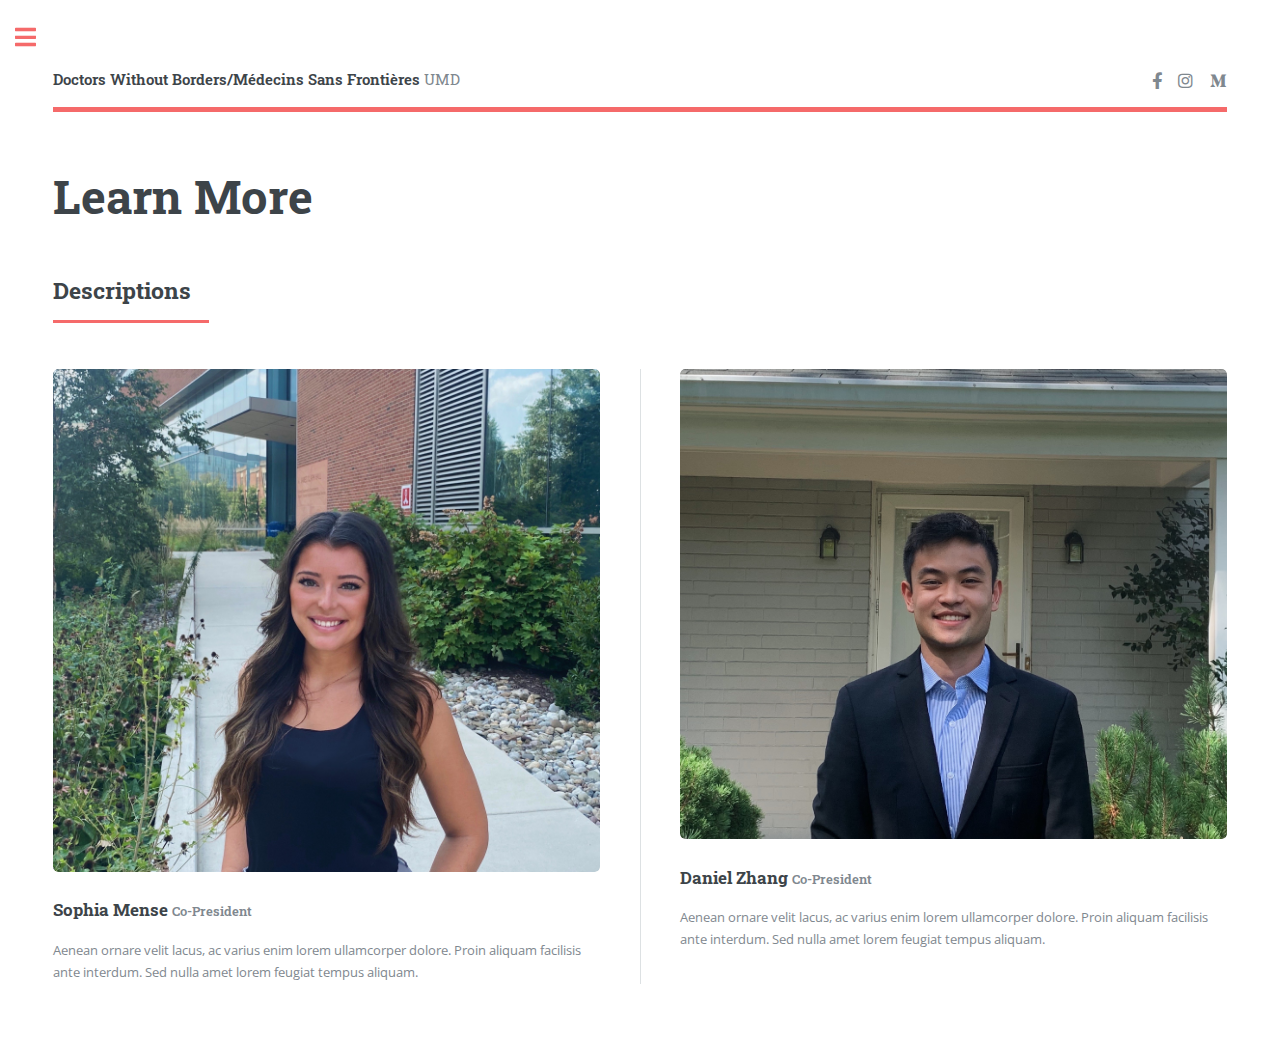
<file: learnMore.html>
<!DOCTYPE html>
<!--
	Editorial by HTML5 UP
	html5up.net | @ajlkn
	Free for personal and commercial use under the CCA 3.0 license (html5up.net/license)
-->
<html>
  <head>
    <title>DWB UMD</title>
    <meta charset="utf-8" />
    <meta
      name="viewport"
      content="width=device-width, initial-scale=1, user-scalable=no"
    />
    <link rel="stylesheet" href="assets/css/main.css" />
  </head>
  <body class="is-preload">
    <!-- Wrapper -->
    <div id="wrapper">
      <!-- Main -->
      <div id="main">
        <div class="inner">
          <!-- Header -->
          <header id="header">
            <a href="index.html" class="logo"
              ><strong>Doctors Without Borders/Médecins Sans Frontières</strong>
              UMD</a
            >
            <ul class="icons">
              <li>
                <a
                  href="https://www.facebook.com/DWB.UMD"
                  class="icon brands fa-facebook-f"
                  target="_blank"
                  ><span class="label">Facebook</span></a
                >
              </li>
              <li>
                <a
                  href="https://www.instagram.com/dwb.umd/"
                  class="icon brands fa-instagram"
                  target="_blank"
                  ><span class="label">Instagram</span></a
                >
              </li>
              <li>
                <a
                  href="https://terplink.umd.edu/organization/dwb-msf-umd"
                  class="icon brands fa-medium-m"
                  target="_blank"
                  ><span class="label">Terplink</span></a
                >
              </li>
            </ul>
          </header>

          <!-- Content -->
          <section>
            <header class="main">
              <h1>Learn More</h1>
            </header>
            <!-- Section -->
            <section>
              <header class="major">
                <h2>Descriptions</h2>
              </header>
              <div class="posts">
                <article>
                  <a class="image"
                    ><img
                      src="images/fwdwbmsfumdeboardandofficersheadshotpictures/SophiaMense.jpg"
                      alt=""
                  /></a>
                  <h3>Sophia Mense <strong>Co-President</strong></h3>
                  <p>
                    Aenean ornare velit lacus, ac varius enim lorem ullamcorper
                    dolore. Proin aliquam facilisis ante interdum. Sed nulla
                    amet lorem feugiat tempus aliquam.
                  </p>
                </article>
                <article>
                  <a class="image"
                    ><img
                      src="images/fwdwbmsfumdeboardandofficersheadshotpictures/DanielZhang.jpeg"
                      alt=""
                  /></a>
                  <h3>Daniel Zhang <strong>Co-President</strong></h3>
                  <p>
                    Aenean ornare velit lacus, ac varius enim lorem ullamcorper
                    dolore. Proin aliquam facilisis ante interdum. Sed nulla
                    amet lorem feugiat tempus aliquam.
                  </p>
                </article>
              </div>
            </section>
          </section>
        </div>
      </div>

      <!-- Sidebar -->
      <div id="sidebar">
        <div class="inner">
         <!-- Search 
          <section id="search" class="alt">
            <form method="post" action="#">
              <input type="text" name="query" id="query" placeholder="Search" />
            </form>
          </section>
		-->

          <!-- Menu -->
          <nav id="menu">
            <header class="major">
              <h2>Menu</h2>
            </header>
            <ul>
              <li><a href="index.html">Homepage</a></li>
              <li><a href="meettheteam.html">Meet The Team</a></li>
              <li><a href="volunteeringProjects.html">Volunteering Projects</a></li>
              <li><a href="upcomingEvents.html">Upcoming Events</a></li>
              <li><a href="learnMore.html">FAQ</a></li>
              <li><a href="newsletterArchive.html">Newsletter Archive</a></li>
              <li><a href="fundraising.html">Fundraising</a></li>


            <!-- 
              <li><a href="elements.html">Elements</a></li>
              <li>
                <span class="opener">Submenu</span>
                <ul>
                  <li><a href="#">Lorem Dolor</a></li>
                  <li><a href="#">Ipsum Adipiscing</a></li>
                  <li><a href="#">Tempus Magna</a></li>
                  <li><a href="#">Feugiat Veroeros</a></li>
                </ul>
              </li>
              <li><a href="#">Etiam Dolore</a></li>
              <li><a href="#">Adipiscing</a></li>
              <li>
                <span class="opener">Another Submenu</span>
                <ul>
                  <li><a href="#">Lorem Dolor</a></li>
                  <li><a href="#">Ipsum Adipiscing</a></li>
                  <li><a href="#">Tempus Magna</a></li>
                  <li><a href="#">Feugiat Veroeros</a></li>
                </ul>
              </li>
              <li><a href="#">Maximus Erat</a></li>
              <li><a href="#">Sapien Mauris</a></li>
              <li><a href="#">Amet Lacinia</a></li>
            -->
            </ul>
          </nav>

          <!-- Section -->
          <section>
            <header class="major">
              <h2>Get in touch</h2>
            </header>
            <p>
              Feel free to reach out to our email with any questions or
              concerns!
            </p>
            <ul class="contact">
              <li class="icon solid fa-envelope">
                <a href="mailto: umd@msfchapter.org">umd@msfchapter.org</a>
              </li>
            </ul>
          </section>
        </div>
      </div>
    </div>

    <!-- Scripts -->
    <script src="assets/js/jquery.min.js"></script>
    <script src="assets/js/browser.min.js"></script>
    <script src="assets/js/breakpoints.min.js"></script>
    <script src="assets/js/util.js"></script>
    <script src="assets/js/main.js"></script>
  </body>
</html>
</file>
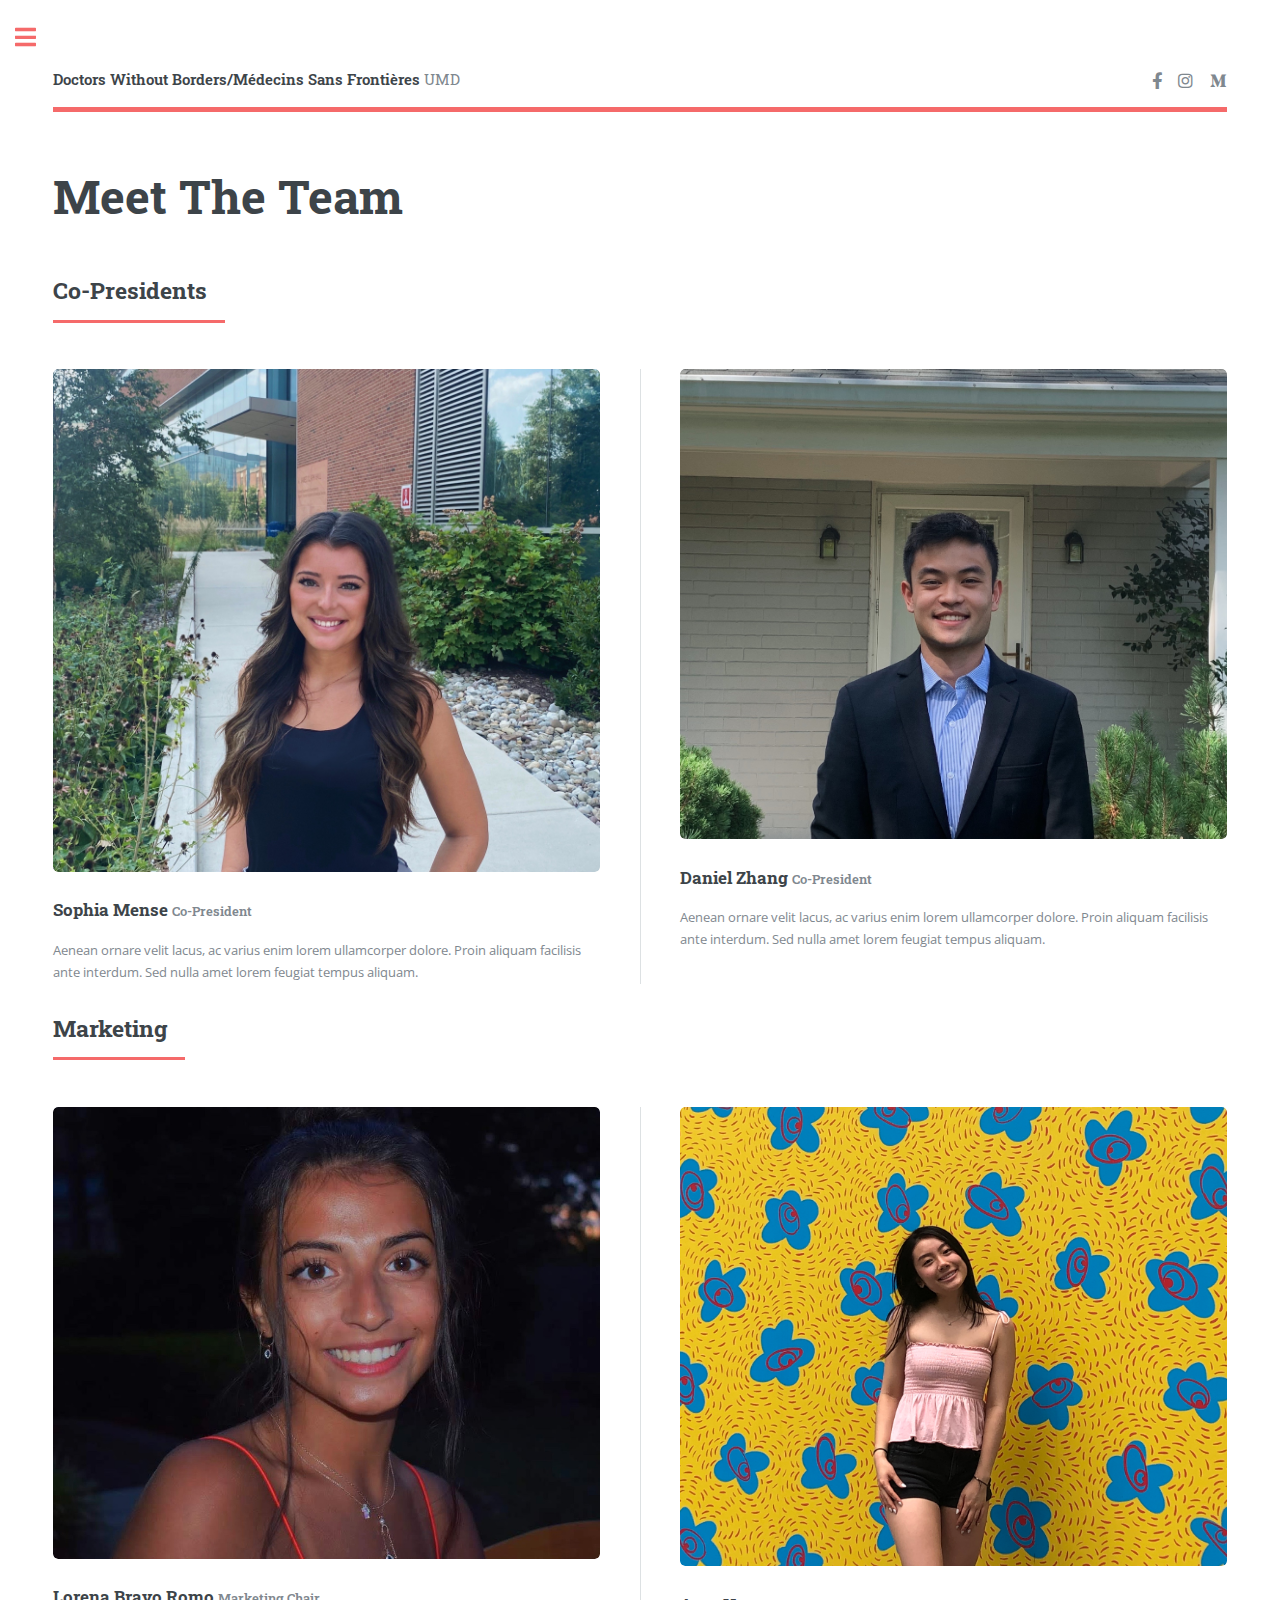
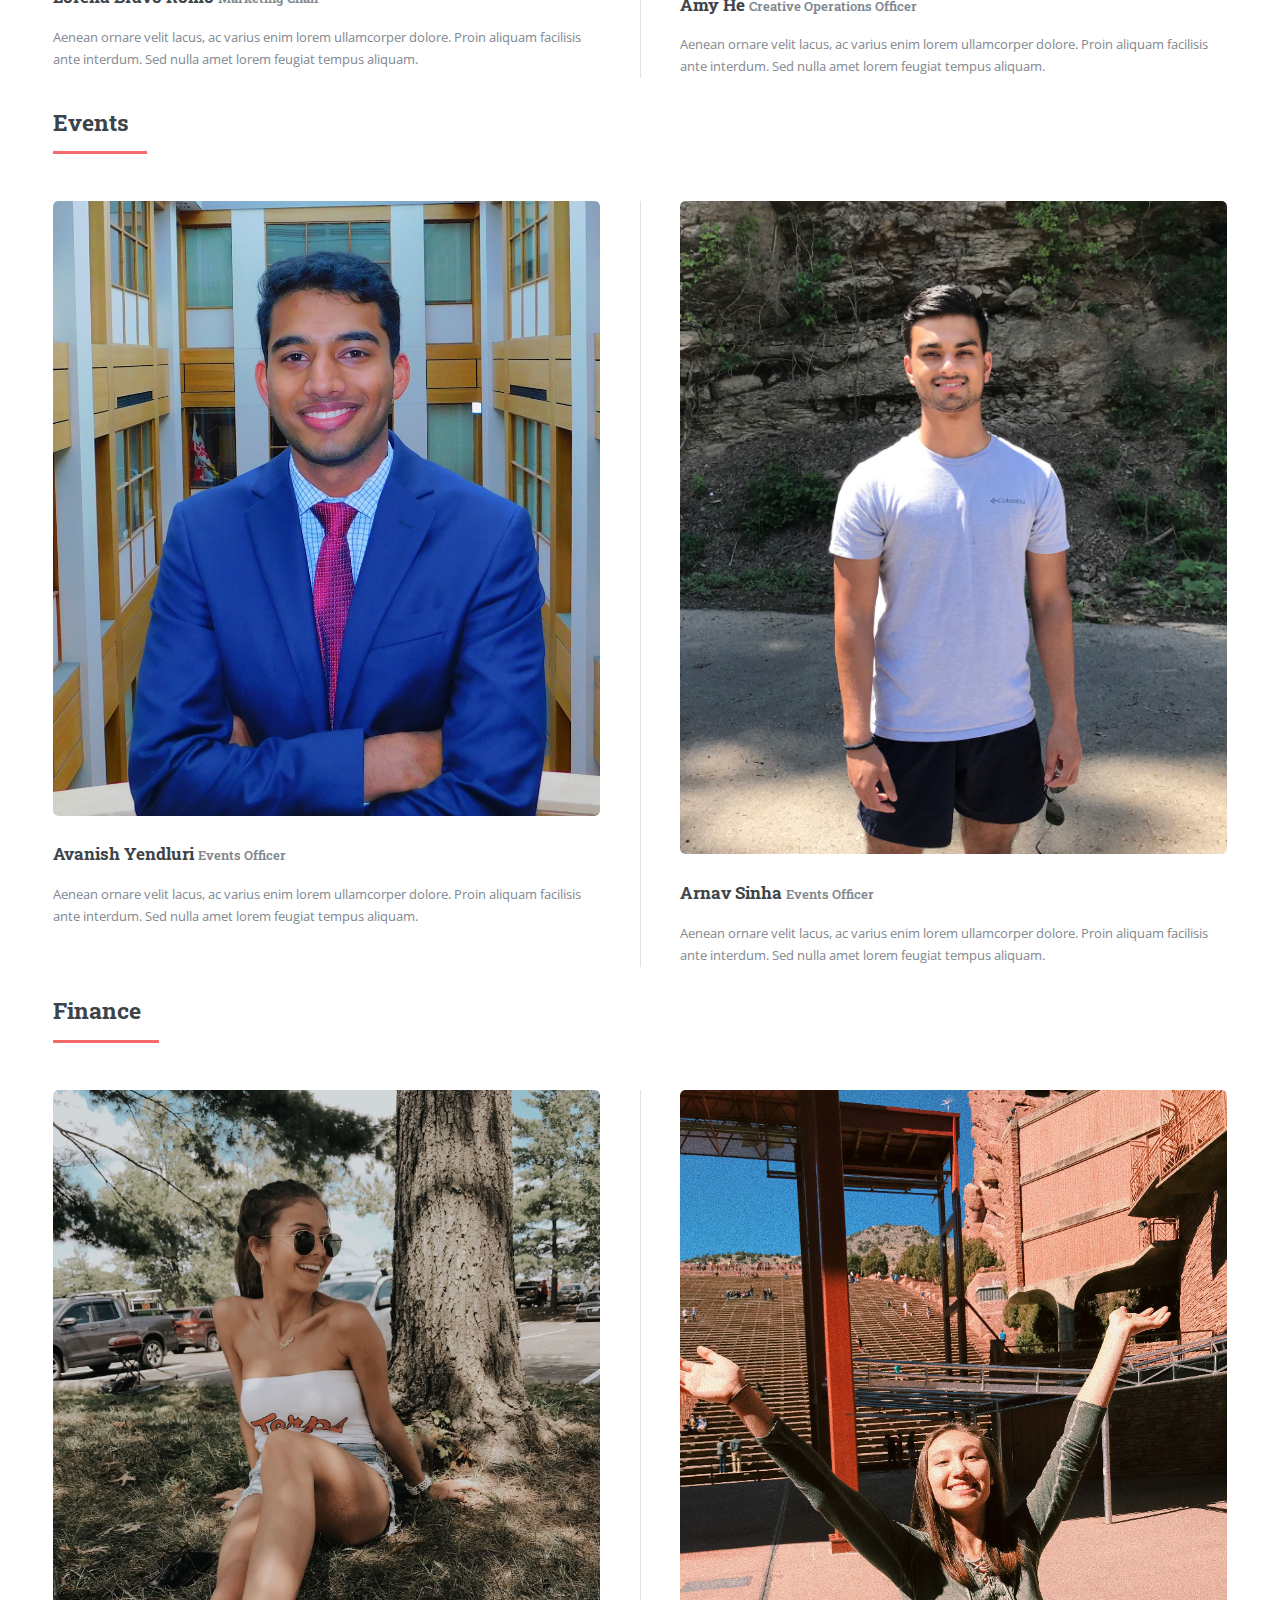
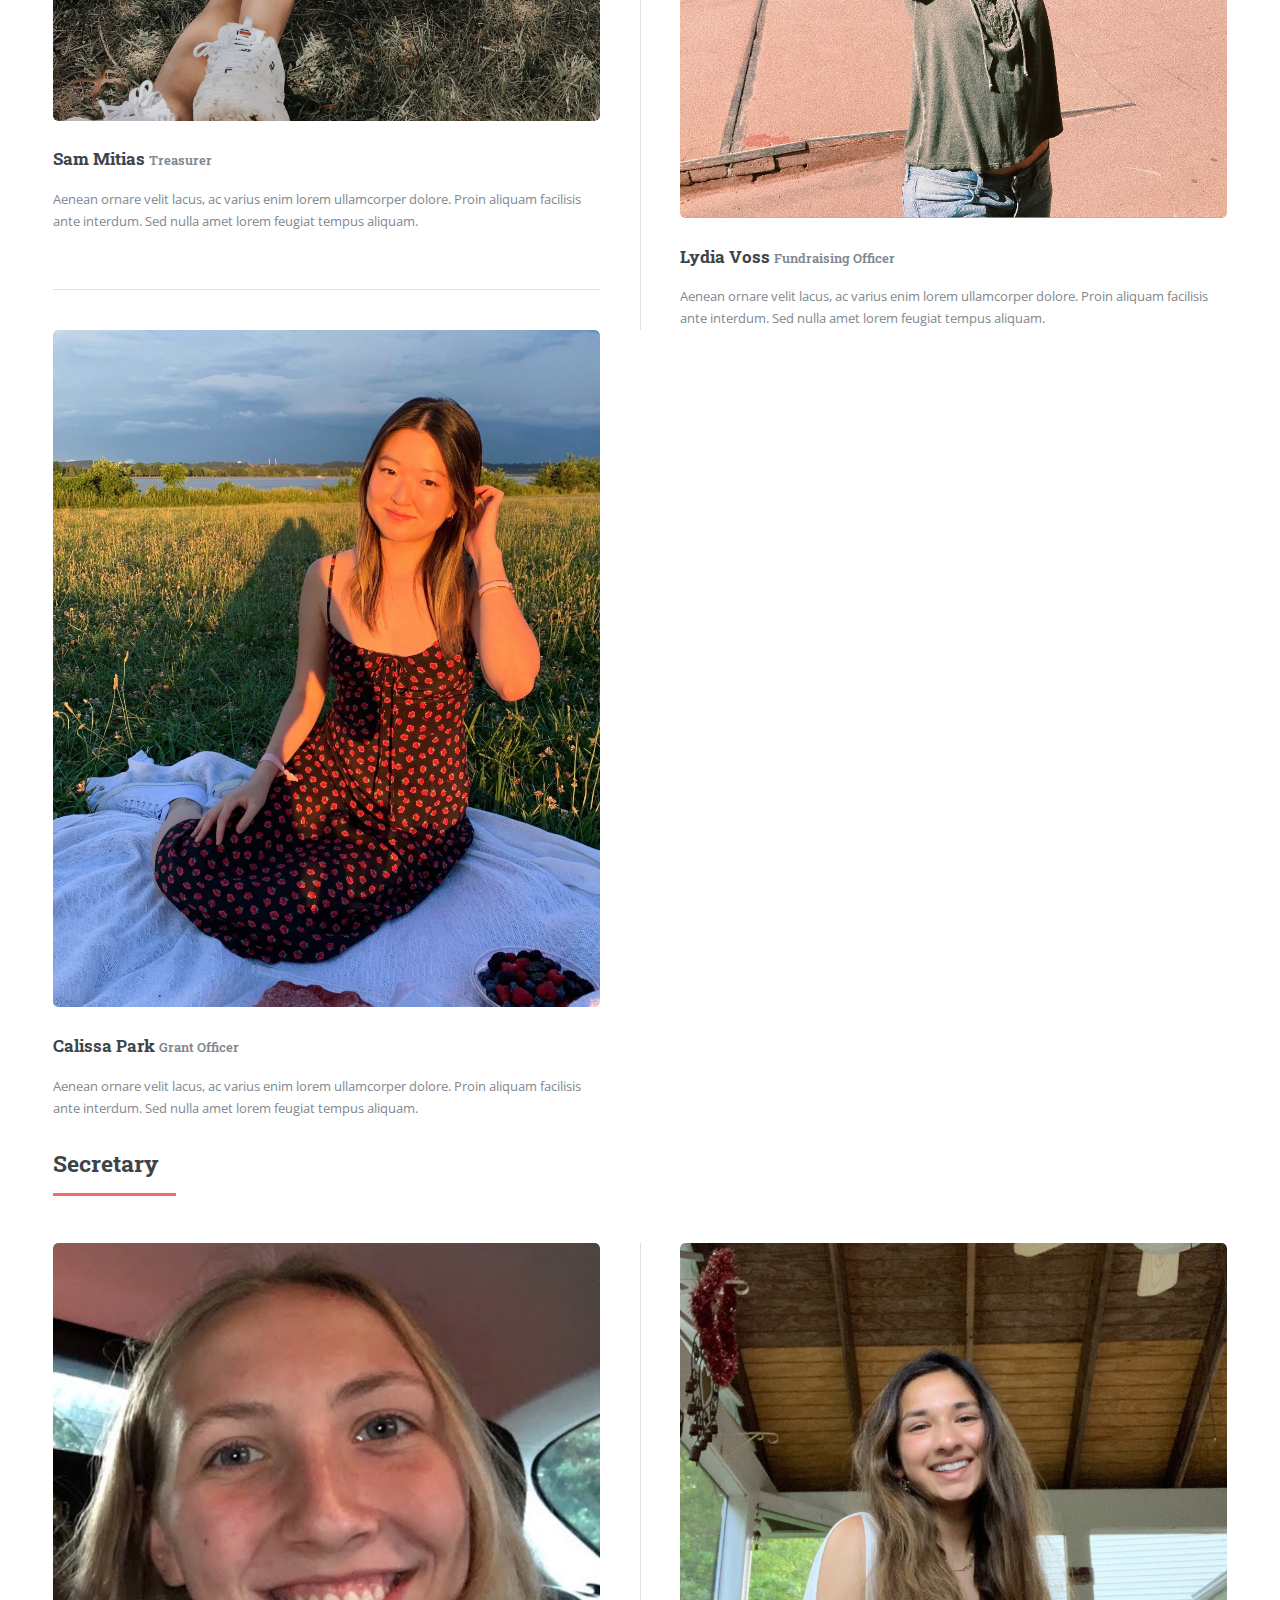
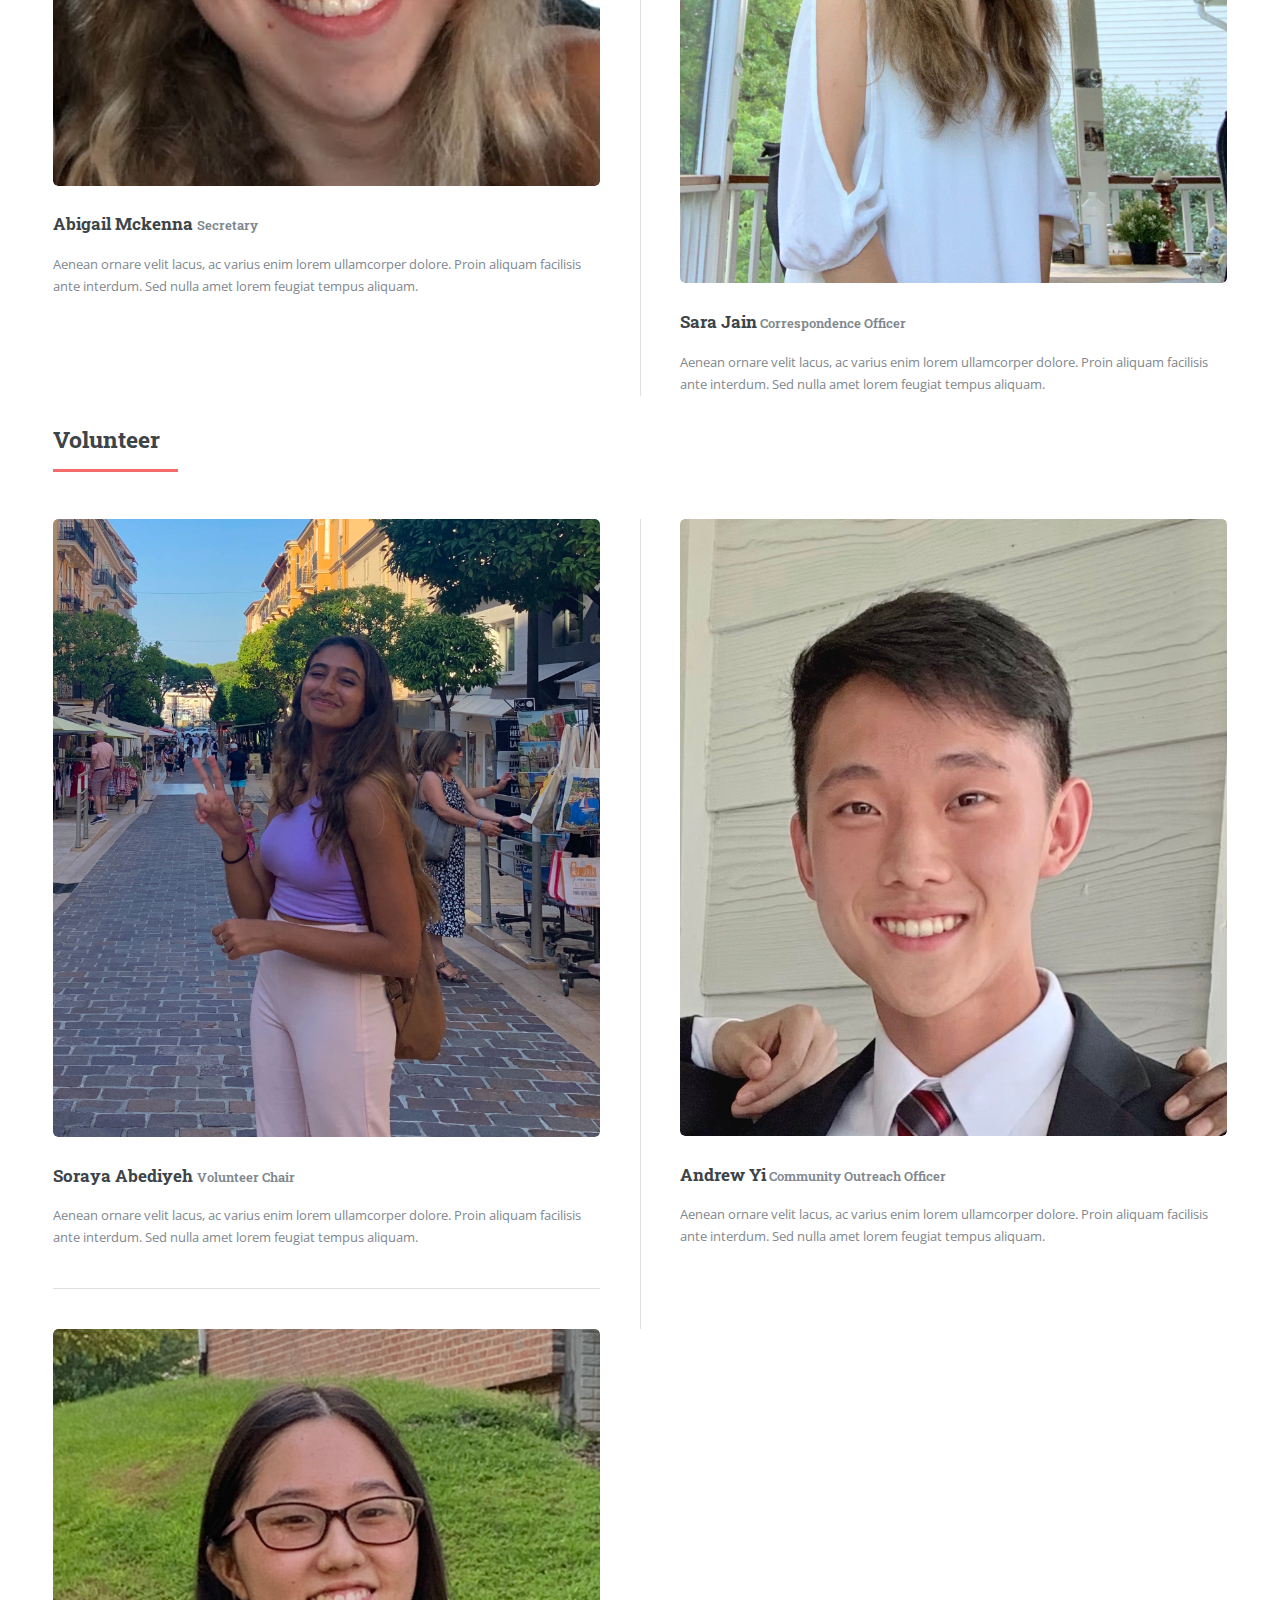
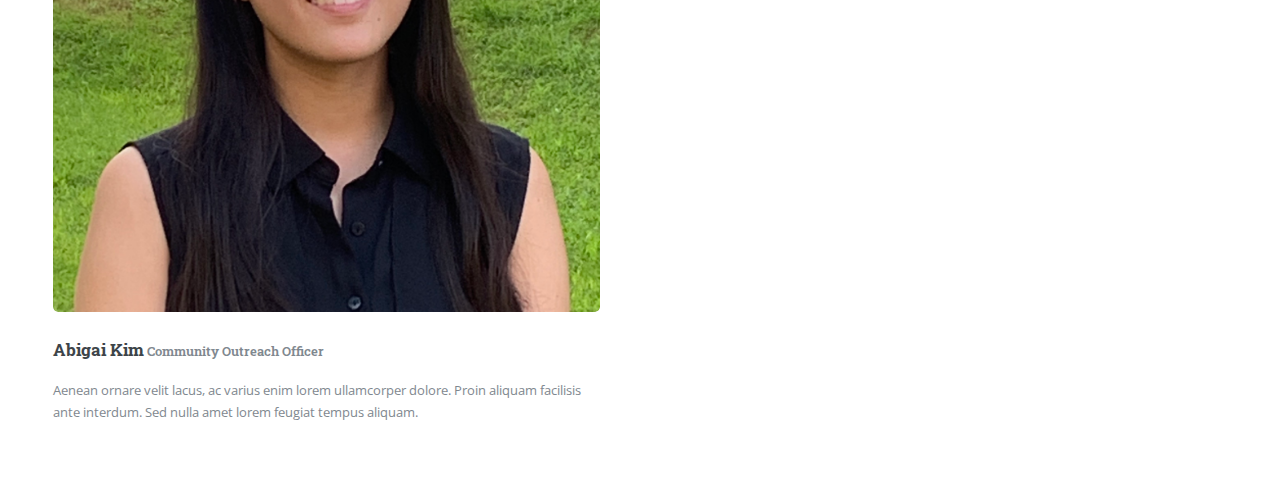
<file: meettheteam.html>
<!DOCTYPE html>
<!--
	Editorial by HTML5 UP
	html5up.net | @ajlkn
	Free for personal and commercial use under the CCA 3.0 license (html5up.net/license)
-->
<html>
  <head>
    <title>DWB UMD</title>
    <meta charset="utf-8" />
    <meta
      name="viewport"
      content="width=device-width, initial-scale=1, user-scalable=no"
    />
    <link rel="stylesheet" href="assets/css/main.css" />
  </head>
  <body class="is-preload">
    <!-- Wrapper -->
    <div id="wrapper">
      <!-- Main -->
      <div id="main">
        <div class="inner">
          <!-- Header -->
          <header id="header">
            <a href="index.html" class="logo"
              ><strong>Doctors Without Borders/Médecins Sans Frontières</strong>
              UMD</a
            >
            <ul class="icons">
              <li>
                <a
                  href="https://www.facebook.com/DWB.UMD"
                  class="icon brands fa-facebook-f"
                  target="_blank"
                  ><span class="label">Facebook</span></a
                >
              </li>
              <li>
                <a
                  href="https://www.instagram.com/dwb.umd/"
                  class="icon brands fa-instagram"
                  target="_blank"
                  ><span class="label">Instagram</span></a
                >
              </li>
              <li>
                <a
                  href="https://terplink.umd.edu/organization/dwb-msf-umd"
                  class="icon brands fa-medium-m"
                  target="_blank"
                  ><span class="label">Terplink</span></a
                >
              </li>
            </ul>
          </header>

          <!-- Content -->
          <section>
            <header class="main">
              <h1>Meet The Team</h1>
            </header>
            <!-- Section -->
            <section>
              <header class="major">
                <h2>Co-Presidents</h2>
              </header>
              <div class="posts">
                <article>
                  <a class="image"
                    ><img src="images/fwdwbmsfumdeboardandofficersheadshotpictures/SophiaMense.jpg" alt=""
                  /></a>
                  <h3>Sophia Mense <strong>Co-President</strong> </h3>
                  <p>
                    Aenean ornare velit lacus, ac varius enim lorem ullamcorper
                    dolore. Proin aliquam facilisis ante interdum. Sed nulla
                    amet lorem feugiat tempus aliquam.
                  </p>
				</article>
				<article>
					<a class="image"
					  ><img src="images/fwdwbmsfumdeboardandofficersheadshotpictures/DanielZhang.jpeg" alt=""
					/></a>
					<h3>Daniel Zhang <strong>Co-President</strong> </h3>
					<p>
					  Aenean ornare velit lacus, ac varius enim lorem ullamcorper
					  dolore. Proin aliquam facilisis ante interdum. Sed nulla
					  amet lorem feugiat tempus aliquam.
					</p>
				  </article>
              </div>
			</section>
			

			<section>
				<header class="major">
				  <h2>Marketing</h2>
				</header>
				<div class="posts">
				  <article>
					<a class="image"
					  ><img src="images/fwdwbmsfumdeboardandofficersheadshotpictures/LorenaBravo.jpeg" alt=""
					/></a>

					<h3>Lorena Bravo Romo <strong>Marketing Chair</strong></h3>

					<p>
					  Aenean ornare velit lacus, ac varius enim lorem ullamcorper
					  dolore. Proin aliquam facilisis ante interdum. Sed nulla
					  amet lorem feugiat tempus aliquam.
					</p>
				  </article>
				  <article>
					  <a class="image"
						><img src="images/fwdwbmsfumdeboardandofficersheadshotpictures/AmyHe.jpg" alt=""
					  /></a>
					  <h3>Amy He <strong>Creative Operations Officer</strong></h3>
					  <p>
						Aenean ornare velit lacus, ac varius enim lorem ullamcorper
						dolore. Proin aliquam facilisis ante interdum. Sed nulla
						amet lorem feugiat tempus aliquam.
					  </p>
					</article>
				</div>
			  </section>

			  <section>
				<header class="major">
				  <h2>Events</h2>
				</header>
				<div class="posts">
				  <article>
					<a class="image"
					  ><img src="images/fwdwbmsfumdeboardandofficersheadshotpictures/AvanishYendluri.jpeg" alt=""
					/></a>

					<h3>Avanish Yendluri <strong>Events Officer</strong></h3>

					<p>
					  Aenean ornare velit lacus, ac varius enim lorem ullamcorper
					  dolore. Proin aliquam facilisis ante interdum. Sed nulla
					  amet lorem feugiat tempus aliquam.
					</p>
				  </article>
				  <article>
					  <a class="image"
						><img src="images/fwdwbmsfumdeboardandofficersheadshotpictures/ArnavSinha.jpg" alt=""
					  /></a>
					  <h3>Arnav Sinha <strong>Events Officer</strong></h3>
					  <p>
						Aenean ornare velit lacus, ac varius enim lorem ullamcorper
						dolore. Proin aliquam facilisis ante interdum. Sed nulla
						amet lorem feugiat tempus aliquam.
					  </p>
					</article>
				</div>
			  </section>

			  <section>
				<header class="major">
				  <h2>Finance</h2>
				</header>
				<div class="posts">
				  <article>
					<a class="image"
					  ><img src="images/fwdwbmsfumdeboardandofficersheadshotpictures/SamMitias.jpg" alt=""
					/></a>

					<h3>Sam Mitias <strong>Treasurer</strong></h3>

					<p>
					  Aenean ornare velit lacus, ac varius enim lorem ullamcorper
					  dolore. Proin aliquam facilisis ante interdum. Sed nulla
					  amet lorem feugiat tempus aliquam.
					</p>
				  </article>
				  <article>
					  <a class="image"
						><img src="images/fwdwbmsfumdeboardandofficersheadshotpictures/LydiaVoss.jpg" alt=""
					  /></a>
					  <h3>Lydia Voss <strong>Fundraising Officer</strong></h3>
					  <p>
						Aenean ornare velit lacus, ac varius enim lorem ullamcorper
						dolore. Proin aliquam facilisis ante interdum. Sed nulla
						amet lorem feugiat tempus aliquam.
					  </p>
					</article>
					<article>
						<a class="image"
						  ><img src="images/fwdwbmsfumdeboardandofficersheadshotpictures/CalissaPark.jpg" alt=""
						/></a>
						<h3>Calissa Park <strong>Grant Officer</strong></h3>
						<p>
						  Aenean ornare velit lacus, ac varius enim lorem ullamcorper
						  dolore. Proin aliquam facilisis ante interdum. Sed nulla
						  amet lorem feugiat tempus aliquam.
						</p>
					  </article>
				</div>
			  </section>

			  <section>
				<header class="major">
				  <h2>Secretary</h2>
				</header>
				<div class="posts">
				  <article>
					<a class="image"
					  ><img src="images/fwdwbmsfumdeboardandofficersheadshotpictures/AbigailMckenna_Eboard.JPG" alt=""
					/></a>

					<h3>Abigail Mckenna <strong>Secretary</strong></h3>

					<p>
					  Aenean ornare velit lacus, ac varius enim lorem ullamcorper
					  dolore. Proin aliquam facilisis ante interdum. Sed nulla
					  amet lorem feugiat tempus aliquam.
					</p>
				  </article>
				  <article>
					  <a class="image"
						><img src="images/fwdwbmsfumdeboardandofficersheadshotpictures/SaraJain.jpg" alt=""
					  /></a>
					  <h3>Sara Jain<strong> Correspondence Officer</strong></h3>
					  <p>
						Aenean ornare velit lacus, ac varius enim lorem ullamcorper
						dolore. Proin aliquam facilisis ante interdum. Sed nulla
						amet lorem feugiat tempus aliquam.
					  </p>
					</article>
				</div>
			  </section>

			  <section>
				<header class="major">
				  <h2>Volunteer</h2>
				</header>
				<div class="posts">
				  <article>
					<a class="image"
					  ><img src="images/fwdwbmsfumdeboardandofficersheadshotpictures/SorayaAbediyeh.jpeg" alt=""
					/></a>

					<h3>Soraya Abediyeh <strong>Volunteer Chair</strong></h3>

					<p>
					  Aenean ornare velit lacus, ac varius enim lorem ullamcorper
					  dolore. Proin aliquam facilisis ante interdum. Sed nulla
					  amet lorem feugiat tempus aliquam.
					</p>
				  </article>
				  <article>
					  <a class="image"
						><img src="images/fwdwbmsfumdeboardandofficersheadshotpictures/AndrewYi.jpg" alt=""
					  /></a>
					  <h3>Andrew Yi<strong> Community Outreach Officer</strong></h3>
					  <p>
						Aenean ornare velit lacus, ac varius enim lorem ullamcorper
						dolore. Proin aliquam facilisis ante interdum. Sed nulla
						amet lorem feugiat tempus aliquam.
					  </p>
					</article>
					<article>
						<a class="image"
						  ><img src="images/fwdwbmsfumdeboardandofficersheadshotpictures/AbigailKim.jpg" alt=""
						/></a>
						<h3>Abigai Kim<strong> Community Outreach Officer</strong></h3>
						<p>
						  Aenean ornare velit lacus, ac varius enim lorem ullamcorper
						  dolore. Proin aliquam facilisis ante interdum. Sed nulla
						  amet lorem feugiat tempus aliquam.
						</p>
					  </article>
				</div>
			  </section>

          </section>
        </div>
      </div>

      <!-- Sidebar -->
      <div id="sidebar">
        <div class="inner">
          <!-- Search 
          <section id="search" class="alt">
            <form method="post" action="#">
              <input type="text" name="query" id="query" placeholder="Search" />
            </form>
          </section>
		-->
          <!-- Menu -->
          <nav id="menu">
            <header class="major">
              <h2>Menu</h2>
            </header>
            <ul>
              <li><a href="index.html">Homepage</a></li>
			  <li><a href="meettheteam.html">Meet The Team</a></li>
			  <li><a href="volunteeringProjects.html">Volunteering Projects</a></li>
              <li><a href="upcomingEvents.html">Upcoming Events</a></li>
              <li><a href="learnMore.html">FAQ</a></li>
			  <li><a href="newsletterArchive.html">Newsletter Archive</a></li>
			  <li><a href="fundraising.html">Fundraising</a></li>

										<!-- 

              <li><a href="elements.html">Elements</a></li>
              <li>
                <span class="opener">Submenu</span>
                <ul>
                  <li><a href="#">Lorem Dolor</a></li>
                  <li><a href="#">Ipsum Adipiscing</a></li>
                  <li><a href="#">Tempus Magna</a></li>
                  <li><a href="#">Feugiat Veroeros</a></li>
                </ul>
              </li>
              <li><a href="#">Etiam Dolore</a></li>
              <li><a href="#">Adipiscing</a></li>
              <li>
                <span class="opener">Another Submenu</span>
                <ul>
                  <li><a href="#">Lorem Dolor</a></li>
                  <li><a href="#">Ipsum Adipiscing</a></li>
                  <li><a href="#">Tempus Magna</a></li>
                  <li><a href="#">Feugiat Veroeros</a></li>
                </ul>
              </li>
              <li><a href="#">Maximus Erat</a></li>
              <li><a href="#">Sapien Mauris</a></li>
			  <li><a href="#">Amet Lacinia</a></li>
			-->
            </ul>
          </nav>

          

          <!-- Section -->
          <section>
			<header class="major">
				<h2>Get in touch</h2>
			</header>
			<p>Feel free to reach out to our email with any questions or concerns!</p>
			<ul class="contact">
				<li class="icon solid fa-envelope"><a href="mailto: umd@msfchapter.org">umd@msfchapter.org</a></li>

			</ul>
		</section>

          
        </div>
      </div>
    </div>

    <!-- Scripts -->
    <script src="assets/js/jquery.min.js"></script>
    <script src="assets/js/browser.min.js"></script>
    <script src="assets/js/breakpoints.min.js"></script>
    <script src="assets/js/util.js"></script>
    <script src="assets/js/main.js"></script>
  </body>
</html>
</file>
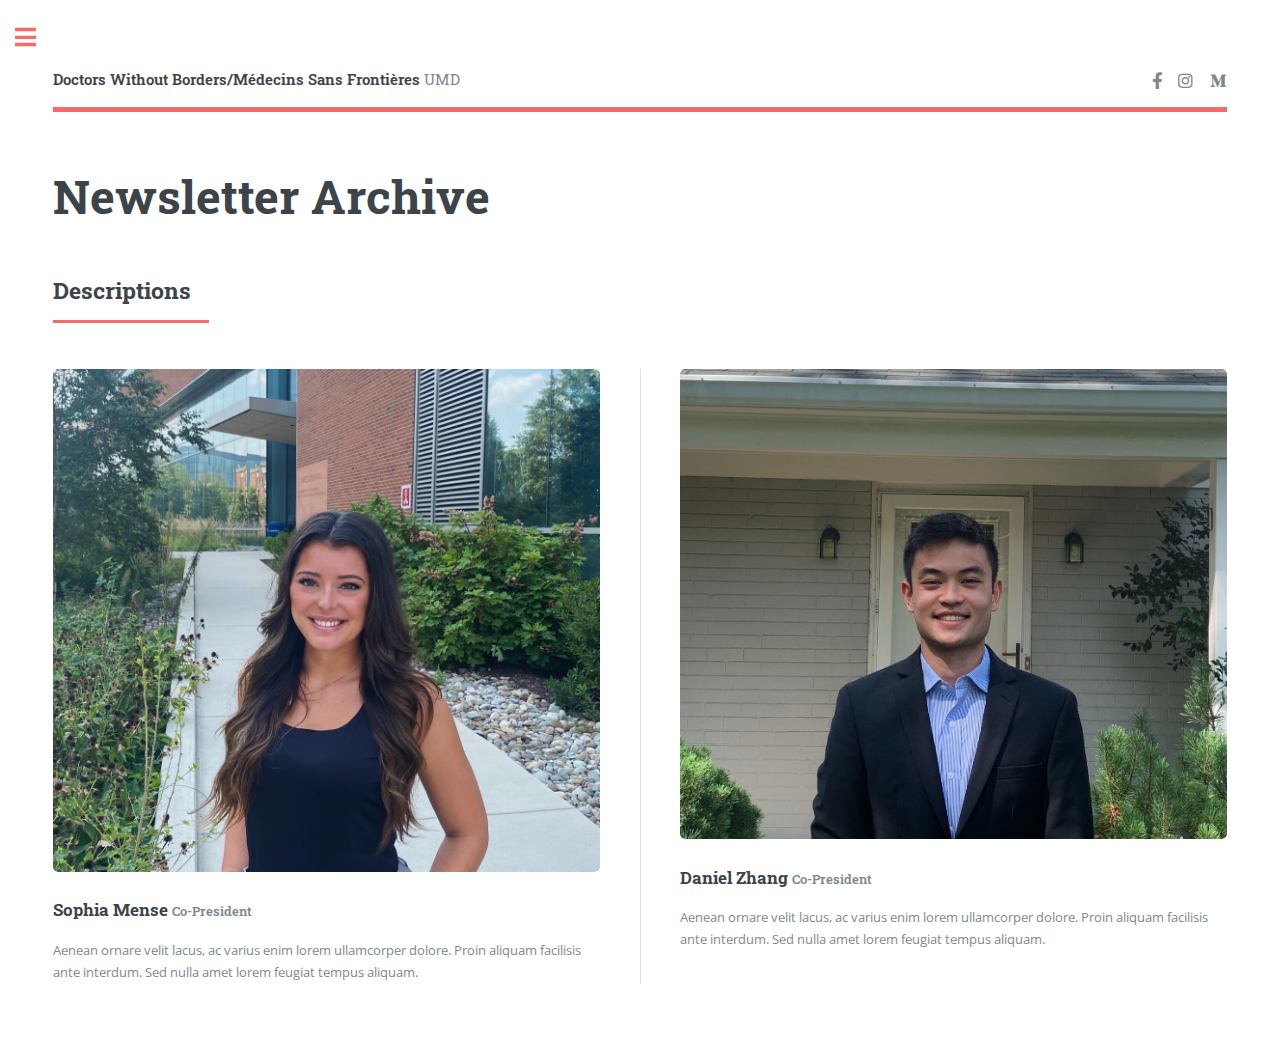
<file: newsletterArchive.html>
<!DOCTYPE html>
<!--
	Editorial by HTML5 UP
	html5up.net | @ajlkn
	Free for personal and commercial use under the CCA 3.0 license (html5up.net/license)
-->
<html>
  <head>
    <title>DWB UMD</title>
    <meta charset="utf-8" />
    <meta
      name="viewport"
      content="width=device-width, initial-scale=1, user-scalable=no"
    />
    <link rel="stylesheet" href="assets/css/main.css" />
  </head>
  <body class="is-preload">
    <!-- Wrapper -->
    <div id="wrapper">
      <!-- Main -->
      <div id="main">
        <div class="inner">
          <!-- Header -->
          <header id="header">
            <a href="index.html" class="logo"
              ><strong>Doctors Without Borders/Médecins Sans Frontières</strong>
              UMD</a
            >
            <ul class="icons">
              <li>
                <a
                  href="https://www.facebook.com/DWB.UMD"
                  class="icon brands fa-facebook-f"
                  target="_blank"
                  ><span class="label">Facebook</span></a
                >
              </li>
              <li>
                <a
                  href="https://www.instagram.com/dwb.umd/"
                  class="icon brands fa-instagram"
                  target="_blank"
                  ><span class="label">Instagram</span></a
                >
              </li>
              <li>
                <a
                  href="https://terplink.umd.edu/organization/dwb-msf-umd"
                  class="icon brands fa-medium-m"
                  target="_blank"
                  ><span class="label">Terplink</span></a
                >
              </li>
            </ul>
          </header>

          <!-- Content -->
          <section>
            <header class="main">
              <h1>Newsletter Archive</h1>
            </header>
            <!-- Section -->
            <section>
              <header class="major">
                <h2>Descriptions</h2>
              </header>
              <div class="posts">
                <article>
                  <a class="image"
                    ><img
                      src="images/fwdwbmsfumdeboardandofficersheadshotpictures/SophiaMense.jpg"
                      alt=""
                  /></a>
                  <h3>Sophia Mense <strong>Co-President</strong></h3>
                  <p>
                    Aenean ornare velit lacus, ac varius enim lorem ullamcorper
                    dolore. Proin aliquam facilisis ante interdum. Sed nulla
                    amet lorem feugiat tempus aliquam.
                  </p>
                </article>
                <article>
                  <a class="image"
                    ><img
                      src="images/fwdwbmsfumdeboardandofficersheadshotpictures/DanielZhang.jpeg"
                      alt=""
                  /></a>
                  <h3>Daniel Zhang <strong>Co-President</strong></h3>
                  <p>
                    Aenean ornare velit lacus, ac varius enim lorem ullamcorper
                    dolore. Proin aliquam facilisis ante interdum. Sed nulla
                    amet lorem feugiat tempus aliquam.
                  </p>
                </article>
              </div>
            </section>
          </section>
        </div>
      </div>

      <!-- Sidebar -->
      <div id="sidebar">
        <div class="inner">
          <!-- Search 
          <section id="search" class="alt">
            <form method="post" action="#">
              <input type="text" name="query" id="query" placeholder="Search" />
            </form>
          </section>
		-->

          <!-- Menu -->
          <nav id="menu">
            <header class="major">
              <h2>Menu</h2>
            </header>
            <ul>
              <li><a href="index.html">Homepage</a></li>
              <li><a href="meettheteam.html">Meet The Team</a></li>
              <li><a href="volunteeringProjects.html">Volunteering Projects</a></li>
              <li><a href="upcomingEvents.html">Upcoming Events</a></li>
              <li><a href="learnMore.html">Learn More</a></li>
              <li><a href="newsletterArchive.html">Newsletter Archive</a></li>

              	<!-- 
              <li><a href="elements.html">Elements</a></li>
              <li>
                <span class="opener">Submenu</span>
                <ul>
                  <li><a href="#">Lorem Dolor</a></li>
                  <li><a href="#">Ipsum Adipiscing</a></li>
                  <li><a href="#">Tempus Magna</a></li>
                  <li><a href="#">Feugiat Veroeros</a></li>
                </ul>
              </li>
              <li><a href="#">Etiam Dolore</a></li>
              <li><a href="#">Adipiscing</a></li>
              <li>
                <span class="opener">Another Submenu</span>
                <ul>
                  <li><a href="#">Lorem Dolor</a></li>
                  <li><a href="#">Ipsum Adipiscing</a></li>
                  <li><a href="#">Tempus Magna</a></li>
                  <li><a href="#">Feugiat Veroeros</a></li>
                </ul>
              </li>
              <li><a href="#">Maximus Erat</a></li>
              <li><a href="#">Sapien Mauris</a></li>
              <li><a href="#">Amet Lacinia</a></li>
            -->
            </ul>
          </nav>

          <!-- Section -->
          <section>
            <header class="major">
              <h2>Get in touch</h2>
            </header>
            <p>
              Feel free to reach out to our email with any questions or
              concerns!
            </p>
            <ul class="contact">
              <li class="icon solid fa-envelope">
                <a href="mailto: umd@msfchapter.org">umd@msfchapter.org</a>
              </li>
            </ul>
          </section>
        </div>
      </div>
    </div>

    <!-- Scripts -->
    <script src="assets/js/jquery.min.js"></script>
    <script src="assets/js/browser.min.js"></script>
    <script src="assets/js/breakpoints.min.js"></script>
    <script src="assets/js/util.js"></script>
    <script src="assets/js/main.js"></script>
  </body>
</html>
</file>
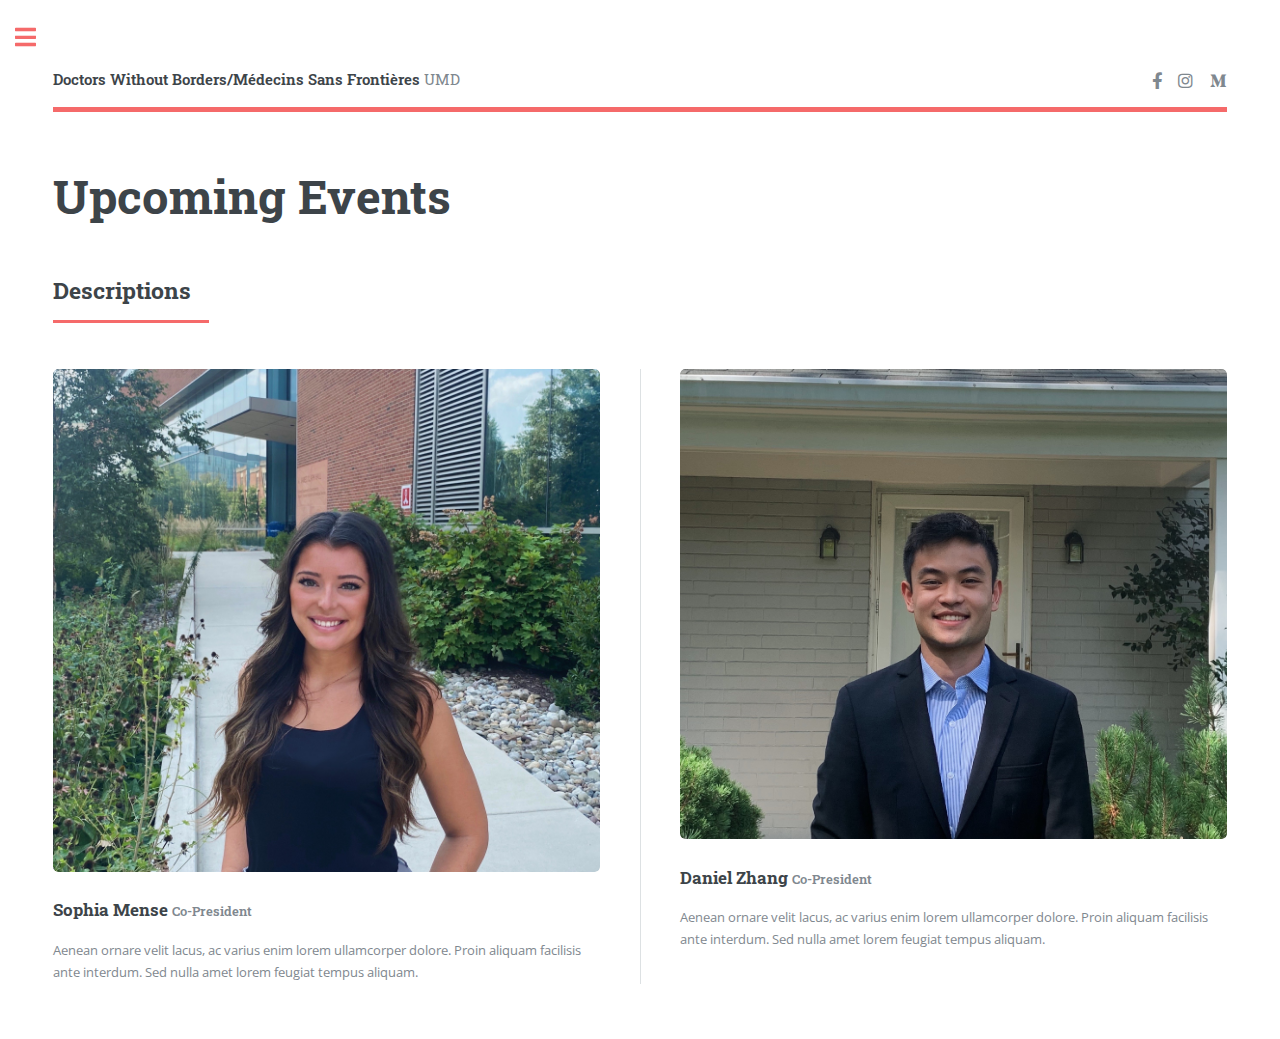
<file: upcomingEvents.html>
<!DOCTYPE html>
<!--
	Editorial by HTML5 UP
	html5up.net | @ajlkn
	Free for personal and commercial use under the CCA 3.0 license (html5up.net/license)
-->
<html>
  <head>
    <title>DWB UMD</title>
    <meta charset="utf-8" />
    <meta
      name="viewport"
      content="width=device-width, initial-scale=1, user-scalable=no"
    />
    <link rel="stylesheet" href="assets/css/main.css" />
  </head>
  <body class="is-preload">
    <!-- Wrapper -->
    <div id="wrapper">
      <!-- Main -->
      <div id="main">
        <div class="inner">
          <!-- Header -->
          <header id="header">
            <a href="index.html" class="logo"
              ><strong>Doctors Without Borders/Médecins Sans Frontières</strong>
              UMD</a
            >
            <ul class="icons">
              <li>
                <a
                  href="https://www.facebook.com/DWB.UMD"
                  class="icon brands fa-facebook-f"
                  target="_blank"
                  ><span class="label">Facebook</span></a
                >
              </li>
              <li>
                <a
                  href="https://www.instagram.com/dwb.umd/"
                  class="icon brands fa-instagram"
                  target="_blank"
                  ><span class="label">Instagram</span></a
                >
              </li>
              <li>
                <a
                  href="https://terplink.umd.edu/organization/dwb-msf-umd"
                  class="icon brands fa-medium-m"
                  target="_blank"
                  ><span class="label">Terplink</span></a
                >
              </li>
            </ul>
          </header>

          <!-- Content -->
          <section>
            <header class="main">
              <h1>Upcoming Events</h1>
            </header>
            <!-- Section -->
            <section>
              <header class="major">
                <h2>Descriptions</h2>
              </header>
              <div class="posts">
                <article>
                  <a class="image"
                    ><img
                      src="images/fwdwbmsfumdeboardandofficersheadshotpictures/SophiaMense.jpg"
                      alt=""
                  /></a>
                  <h3>Sophia Mense <strong>Co-President</strong></h3>
                  <p>
                    Aenean ornare velit lacus, ac varius enim lorem ullamcorper
                    dolore. Proin aliquam facilisis ante interdum. Sed nulla
                    amet lorem feugiat tempus aliquam.
                  </p>
                </article>
                <article>
                  <a class="image"
                    ><img
                      src="images/fwdwbmsfumdeboardandofficersheadshotpictures/DanielZhang.jpeg"
                      alt=""
                  /></a>
                  <h3>Daniel Zhang <strong>Co-President</strong></h3>
                  <p>
                    Aenean ornare velit lacus, ac varius enim lorem ullamcorper
                    dolore. Proin aliquam facilisis ante interdum. Sed nulla
                    amet lorem feugiat tempus aliquam.
                  </p>
                </article>
              </div>
            </section>
          </section>
        </div>
      </div>

      <!-- Sidebar -->
      <div id="sidebar">
        <div class="inner">
          <!-- Search 
          <section id="search" class="alt">
            <form method="post" action="#">
              <input type="text" name="query" id="query" placeholder="Search" />
            </form>
          </section>
		-->

          <!-- Menu -->
          <nav id="menu">
            <header class="major">
              <h2>Menu</h2>
            </header>
            <ul>
              <li><a href="index.html">Homepage</a></li>
              <li><a href="meettheteam.html">Meet The Team</a></li>
              <li><a href="volunteeringProjects.html">Volunteering Projects</a></li>
              <li><a href="upcomingEvents.html">Upcoming Events</a></li>
              <li><a href="learnMore.html">FAQ</a></li>
              <li><a href="newsletterArchive.html">Newsletter Archive</a></li>
              <li><a href="fundraising.html">Fundraising</a></li>

			<!-- 
              <li><a href="elements.html">Elements</a></li>
              <li>
                <span class="opener">Submenu</span>
                <ul>
                  <li><a href="#">Lorem Dolor</a></li>
                  <li><a href="#">Ipsum Adipiscing</a></li>
                  <li><a href="#">Tempus Magna</a></li>
                  <li><a href="#">Feugiat Veroeros</a></li>
                </ul>
              </li>
              <li><a href="#">Etiam Dolore</a></li>
              <li><a href="#">Adipiscing</a></li>
              <li>
                <span class="opener">Another Submenu</span>
                <ul>
                  <li><a href="#">Lorem Dolor</a></li>
                  <li><a href="#">Ipsum Adipiscing</a></li>
                  <li><a href="#">Tempus Magna</a></li>
                  <li><a href="#">Feugiat Veroeros</a></li>
                </ul>
              </li>
              <li><a href="#">Maximus Erat</a></li>
              <li><a href="#">Sapien Mauris</a></li>
              <li><a href="#">Amet Lacinia</a></li>-->
            </ul>
          </nav>

          <!-- Section -->
          <section>
            <header class="major">
              <h2>Get in touch</h2>
            </header>
            <p>
              Feel free to reach out to our email with any questions or
              concerns!
            </p>
            <ul class="contact">
              <li class="icon solid fa-envelope">
                <a href="mailto: umd@msfchapter.org">umd@msfchapter.org</a>
              </li>
            </ul>
          </section>
        </div>
      </div>
    </div>

    <!-- Scripts -->
    <script src="assets/js/jquery.min.js"></script>
    <script src="assets/js/browser.min.js"></script>
    <script src="assets/js/breakpoints.min.js"></script>
    <script src="assets/js/util.js"></script>
    <script src="assets/js/main.js"></script>
  </body>
</html>
</file>
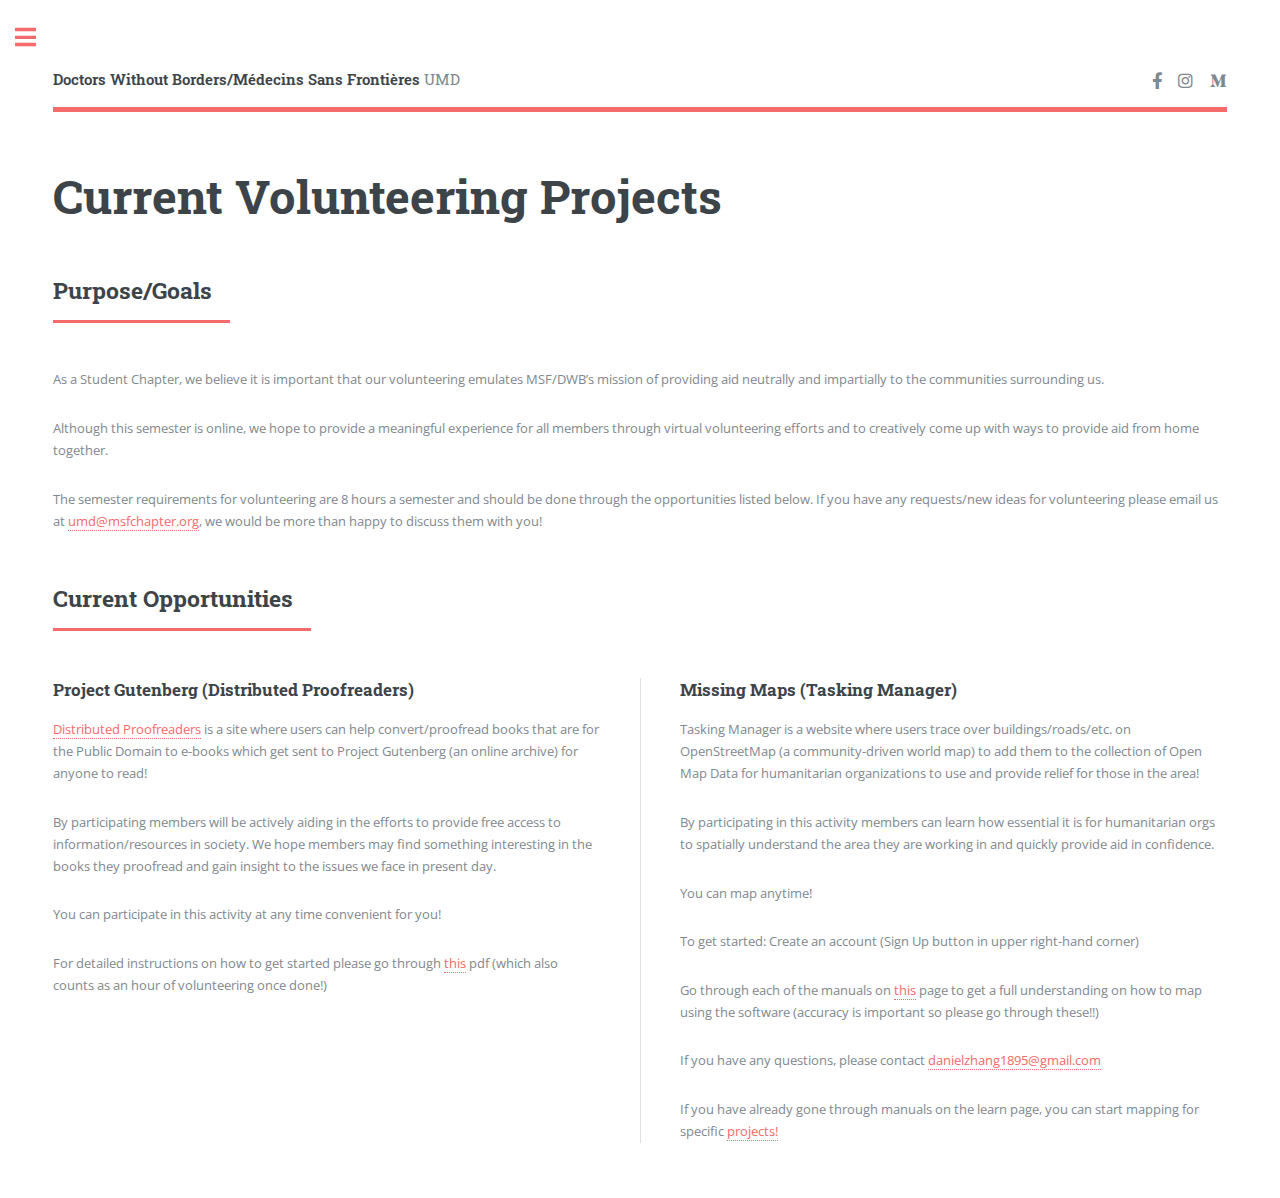
<file: volunteeringProjects.html>
<!DOCTYPE html>
<!--
	Editorial by HTML5 UP
	html5up.net | @ajlkn
	Free for personal and commercial use under the CCA 3.0 license (html5up.net/license)
-->
<html>
  <head>
    <title>DWB UMD</title>
    <meta charset="utf-8" />
    <meta
      name="viewport"
      content="width=device-width, initial-scale=1, user-scalable=no"
    />
    <link rel="stylesheet" href="assets/css/main.css" />
  </head>
  <body class="is-preload">
    <!-- Wrapper -->
    <div id="wrapper">
      <!-- Main -->
      <div id="main">
        <div class="inner">
          <!-- Header -->
          <header id="header">
            <a href="index.html" class="logo"
              ><strong>Doctors Without Borders/Médecins Sans Frontières</strong>
              UMD</a
            >
            <ul class="icons">
              <li>
                <a
                  href="https://www.facebook.com/DWB.UMD"
                  class="icon brands fa-facebook-f"
                  target="_blank"
                  ><span class="label">Facebook</span></a
                >
              </li>
              <li>
                <a
                  href="https://www.instagram.com/dwb.umd/"
                  class="icon brands fa-instagram"
                  target="_blank"
                  ><span class="label">Instagram</span></a
                >
              </li>
              <li>
                <a
                  href="https://terplink.umd.edu/organization/dwb-msf-umd"
                  class="icon brands fa-medium-m"
                  target="_blank"
                  ><span class="label">Terplink</span></a
                >
              </li>
            </ul>
          </header>

          <!-- Content -->
          <section>
            <header class="main">
              <h1>Current Volunteering Projects</h1>
            </header>
            <!-- Section -->
            <section>
              <header class="major">
                <h2>Purpose/Goals</h2>
              </header>
                <p>As a Student Chapter, we believe it is important that our volunteering emulates MSF/DWB’s mission of providing aid neutrally and impartially to the communities surrounding us. </p>
                <p>Although this semester is online, we hope to provide a meaningful experience for all members through virtual volunteering efforts and to creatively come up with ways to provide aid from home together.</p>
                <p>The semester requirements for volunteering are 8 hours a semester and should be done through the opportunities listed below. If you have any requests/new ideas for volunteering please email us at 
                  <a href="mailto: umd@msfchapter.org">umd@msfchapter.org</a>, we would be more than happy to discuss them with you!</p>
                <br>
            </section>
            <section>
              <header class="major">
                <h2>Current Opportunities</h2>
              </header>
              <div class="posts">
                <article>
                  <h3>Project Gutenberg (Distributed Proofreaders)</h3>
                  <p>
                    <a href="https://www.pgdp.net/c/">Distributed Proofreaders</a> is a site where users can help convert/proofread books that are for the Public Domain to e-books which get sent to Project Gutenberg (an online archive) for anyone to read!
                  </p>
                  <p>By participating members will be actively aiding in the efforts to provide free access to information/resources in society. We hope members may find something interesting in the books they proofread and gain insight to the issues we face in present day.</p>
                  <p>You can participate in this activity at any time convenient for you!</p>
                  <p>For detailed instructions on how to get started please go through <a href="https://drive.google.com/file/d/1vK1G61QSeBPKQdnNqwr17Jqs1F4nL3tV/view?usp=sharing">this</a> pdf (which also counts as an hour of volunteering once done!)</p>
                </article>
                <article>
                  <h3>Missing Maps (Tasking Manager)</h3>
                  <p>Tasking Manager is a website where users trace over buildings/roads/etc. on OpenStreetMap (a community-driven world map) to add them to the collection of Open Map Data for humanitarian organizations to use and provide relief for those in the area!</p>
                  <p>By participating in this activity members can learn how essential it is for humanitarian orgs to spatially understand the area they are working in and quickly provide aid in confidence.</p>
                  <p>You can map anytime!</p>
                  <p>To get started: Create an account (Sign Up button in upper right-hand corner)</p>
                  <p>Go through each of the manuals on <a href="https://tasks.hotosm.org/learn">this</a> page to get a full understanding on how to map using the software (accuracy is important so please go through these!!)</p>
                  <p>If you have any questions, please contact <a href="mailto: danielzhang1895@gmail.com">danielzhang1895@gmail.com</a></p>
                  <p>If you have already gone through manuals on the learn page, you can start mapping for specific <a href="https://tasks.hotosm.org/explore">projects!</a></p>
                </article>
              </div>
            </section>
          </section>
        </div>
      </div>

      <!-- Sidebar -->
      <div id="sidebar">
        <div class="inner">
          <!-- Search 
          <section id="search" class="alt">
            <form method="post" action="#">
              <input type="text" name="query" id="query" placeholder="Search" />
            </form>
          </section>
		-->
          <!-- Menu -->
          <nav id="menu">
            <header class="major">
              <h2>Menu</h2>
            </header>
            <ul>
              <li><a href="index.html">Homepage</a></li>
              <li><a href="meettheteam.html">Meet The Team</a></li>
              <li><a href="volunteeringProjects.html">Volunteering Projects</a></li>
              <li><a href="upcomingEvents.html">Upcoming Events</a></li>
              <li><a href="learnMore.html">FAQ</a></li>
              <li><a href="newsletterArchive.html">Newsletter Archive</a></li>
              <li><a href="fundraising.html">Fundraising</a></li>


            <!-- 
              <li><a href="elements.html">Elements</a></li>
              <li>
                <span class="opener">Submenu</span>
                <ul>
                  <li><a href="#">Lorem Dolor</a></li>
                  <li><a href="#">Ipsum Adipiscing</a></li>
                  <li><a href="#">Tempus Magna</a></li>
                  <li><a href="#">Feugiat Veroeros</a></li>
                </ul>
              </li>
              <li><a href="#">Etiam Dolore</a></li>
              <li><a href="#">Adipiscing</a></li>
              <li>
                <span class="opener">Another Submenu</span>
                <ul>
                  <li><a href="#">Lorem Dolor</a></li>
                  <li><a href="#">Ipsum Adipiscing</a></li>
                  <li><a href="#">Tempus Magna</a></li>
                  <li><a href="#">Feugiat Veroeros</a></li>
                </ul>
              </li>
              <li><a href="#">Maximus Erat</a></li>
              <li><a href="#">Sapien Mauris</a></li>
              <li><a href="#">Amet Lacinia</a></li>-->
            </ul>
          </nav>

          <!-- Section -->
          <section>
            <header class="major">
              <h2>Get in touch</h2>
            </header>
            <p>
              Feel free to reach out to our email with any questions or
              concerns!
            </p>
            <ul class="contact">
              <li class="icon solid fa-envelope">
                <a href="mailto: umd@msfchapter.org">umd@msfchapter.org</a>
              </li>
            </ul>
          </section>
        </div>
      </div>
    </div>

    <!-- Scripts -->
    <script src="assets/js/jquery.min.js"></script>
    <script src="assets/js/browser.min.js"></script>
    <script src="assets/js/breakpoints.min.js"></script>
    <script src="assets/js/util.js"></script>
    <script src="assets/js/main.js"></script>
  </body>
</html>
</file>
<file: assets/css/main.css>
@import url(fontawesome-all.min.css);
@import url("https://fonts.googleapis.com/css?family=Open+Sans:400,600,400italic,600italic|Roboto+Slab:400,700");
/*
	Editorial by HTML5 UP
	html5up.net | @ajlkn
	Free for personal and commercial use under the CCA 3.0 license (html5up.net/license)
*/
html, body, div, span, applet, object,
iframe, h1, h2, h3, h4, h5, h6, p, blockquote,
pre, a, abbr, acronym, address, big, cite,
code, del, dfn, em, img, ins, kbd, q, s, samp,
small, strike, strong, sub, sup, tt, var, b,
u, i, center, dl, dt, dd, ol, ul, li, fieldset,
form, label, legend, table, caption, tbody,
tfoot, thead, tr, th, td, article, aside,
canvas, details, embed, figure, figcaption,
footer, header, hgroup, menu, nav, output, ruby,
section, summary, time, mark, audio, video {
  margin: 0;
  padding: 0;
  border: 0;
  font-size: 100%;
  font: inherit;
  vertical-align: baseline; }

article, aside, details, figcaption, figure,
footer, header, hgroup, menu, nav, section {
  display: block; }

body {
  line-height: 1; }

ol, ul {
  list-style: none; }

blockquote, q {
  quotes: none; }
  blockquote:before, blockquote:after, q:before, q:after {
    content: '';
    content: none; }

table {
  border-collapse: collapse;
  border-spacing: 0; }

body {
  -webkit-text-size-adjust: none; }

mark {
  background-color: transparent;
  color: inherit; }

input::-moz-focus-inner {
  border: 0;
  padding: 0; }

input, select, textarea {
  -moz-appearance: none;
  -webkit-appearance: none;
  -ms-appearance: none;
  appearance: none; }

/* Basic */
@-ms-viewport {
  width: device-width; }

body {
  -ms-overflow-style: scrollbar; }

@media screen and (max-width: 480px) {
  html, body {
    min-width: 320px; } }

html {
  box-sizing: border-box; }

*, *:before, *:after {
  box-sizing: inherit; }

body {
  background: #ffffff; }
  body.is-preload *, body.is-preload *:before, body.is-preload *:after, body.is-resizing *, body.is-resizing *:before, body.is-resizing *:after {
    -moz-animation: none !important;
    -webkit-animation: none !important;
    -ms-animation: none !important;
    animation: none !important;
    -moz-transition: none !important;
    -webkit-transition: none !important;
    -ms-transition: none !important;
    transition: none !important; }

/* Type */
body, input, select, textarea {
  color: #7f888f;
  font-family: "Open Sans", sans-serif;
  font-size: 13pt;
  font-weight: 400;
  line-height: 1.65; }
  @media screen and (max-width: 1680px) {
    body, input, select, textarea {
      font-size: 11pt; } }
  @media screen and (max-width: 1280px) {
    body, input, select, textarea {
      font-size: 10pt; } }
  @media screen and (max-width: 360px) {
    body, input, select, textarea {
      font-size: 9pt; } }

a {
  -moz-transition: color 0.2s ease-in-out, border-bottom-color 0.2s ease-in-out;
  -webkit-transition: color 0.2s ease-in-out, border-bottom-color 0.2s ease-in-out;
  -ms-transition: color 0.2s ease-in-out, border-bottom-color 0.2s ease-in-out;
  transition: color 0.2s ease-in-out, border-bottom-color 0.2s ease-in-out;
  border-bottom: dotted 1px;
  color: #f56a6a;
  text-decoration: none; }
  a:hover {
    border-bottom-color: #f56a6a;
    color: #f56a6a !important; }
    a:hover strong {
      color: inherit; }

strong, b {
  color: #3d4449;
  font-weight: 600; }

em, i {
  font-style: italic; }

p {
  margin: 0 0 2em 0; }

h1, h2, h3, h4, h5, h6 {
  color: #3d4449;
  font-family: "Roboto Slab", serif;
  font-weight: 700;
  line-height: 1.5;
  margin: 0 0 1em 0; }
  h1 a, h2 a, h3 a, h4 a, h5 a, h6 a {
    color: inherit;
    text-decoration: none;
    border-bottom: 0; }

h1 {
  font-size: 4em;
  margin: 0 0 0.5em 0;
  line-height: 1.3; }

h2 {
  font-size: 1.75em; }

h3 {
  font-size: 1.25em; }
  
h3 strong{
  color: #7f888f;
  font-size: 0.8em; 
  }

h4 {
  font-size: 1.1em; }

h5 {
  font-size: 0.9em; }

h6 {
  font-size: 0.7em; }

@media screen and (max-width: 1680px) {
  h1 {
    font-size: 3.5em; } }

@media screen and (max-width: 980px) {
  h1 {
    font-size: 3.25em; } }

@media screen and (max-width: 736px) {
  h1 {
    font-size: 2em;
    line-height: 1.4; }
  h2 {
    font-size: 1.5em; } }

sub {
  font-size: 0.8em;
  position: relative;
  top: 0.5em; }

sup {
  font-size: 0.8em;
  position: relative;
  top: -0.5em; }

blockquote {
  border-left: solid 3px rgba(210, 215, 217, 0.75);
  font-style: italic;
  margin: 0 0 2em 0;
  padding: 0.5em 0 0.5em 2em; }

code {
  background: rgba(230, 235, 237, 0.25);
  border-radius: 0.375em;
  border: solid 1px rgba(210, 215, 217, 0.75);
  font-family: "Courier New", monospace;
  font-size: 0.9em;
  margin: 0 0.25em;
  padding: 0.25em 0.65em; }

pre {
  -webkit-overflow-scrolling: touch;
  font-family: "Courier New", monospace;
  font-size: 0.9em;
  margin: 0 0 2em 0; }
  pre code {
    display: block;
    line-height: 1.75;
    padding: 1em 1.5em;
    overflow-x: auto; }

hr {
  border: 0;
  border-bottom: solid 1px rgba(210, 215, 217, 0.75);
  margin: 2em 0; }
  hr.major {
    margin: 3em 0; }

.align-left {
  text-align: left; }

.align-center {
  text-align: center; }

.align-right {
  text-align: right; }

/* Row */
.row {
  display: flex;
  flex-wrap: wrap;
  box-sizing: border-box;
  align-items: stretch; }
  .row > * {
    box-sizing: border-box; }
  .row.gtr-uniform > * > :last-child {
    margin-bottom: 0; }
  .row.aln-left {
    justify-content: flex-start; }
  .row.aln-center {
    justify-content: center; }
  .row.aln-right {
    justify-content: flex-end; }
  .row.aln-top {
    align-items: flex-start; }
  .row.aln-middle {
    align-items: center; }
  .row.aln-bottom {
    align-items: flex-end; }
  .row > .imp {
    order: -1; }
  .row > .col-1 {
    width: 8.33333%; }
  .row > .off-1 {
    margin-left: 8.33333%; }
  .row > .col-2 {
    width: 16.66667%; }
  .row > .off-2 {
    margin-left: 16.66667%; }
  .row > .col-3 {
    width: 25%; }
  .row > .off-3 {
    margin-left: 25%; }
  .row > .col-4 {
    width: 33.33333%; }
  .row > .off-4 {
    margin-left: 33.33333%; }
  .row > .col-5 {
    width: 41.66667%; }
  .row > .off-5 {
    margin-left: 41.66667%; }
  .row > .col-6 {
    width: 50%; }
  .row > .off-6 {
    margin-left: 50%; }
  .row > .col-7 {
    width: 58.33333%; }
  .row > .off-7 {
    margin-left: 58.33333%; }
  .row > .col-8 {
    width: 66.66667%; }
  .row > .off-8 {
    margin-left: 66.66667%; }
  .row > .col-9 {
    width: 75%; }
  .row > .off-9 {
    margin-left: 75%; }
  .row > .col-10 {
    width: 83.33333%; }
  .row > .off-10 {
    margin-left: 83.33333%; }
  .row > .col-11 {
    width: 91.66667%; }
  .row > .off-11 {
    margin-left: 91.66667%; }
  .row > .col-12 {
    width: 100%; }
  .row > .off-12 {
    margin-left: 100%; }
  .row.gtr-0 {
    margin-top: 0;
    margin-left: 0em; }
    .row.gtr-0 > * {
      padding: 0 0 0 0em; }
    .row.gtr-0.gtr-uniform {
      margin-top: 0em; }
      .row.gtr-0.gtr-uniform > * {
        padding-top: 0em; }
  .row.gtr-25 {
    margin-top: 0;
    margin-left: -0.375em; }
    .row.gtr-25 > * {
      padding: 0 0 0 0.375em; }
    .row.gtr-25.gtr-uniform {
      margin-top: -0.375em; }
      .row.gtr-25.gtr-uniform > * {
        padding-top: 0.375em; }
  .row.gtr-50 {
    margin-top: 0;
    margin-left: -0.75em; }
    .row.gtr-50 > * {
      padding: 0 0 0 0.75em; }
    .row.gtr-50.gtr-uniform {
      margin-top: -0.75em; }
      .row.gtr-50.gtr-uniform > * {
        padding-top: 0.75em; }
  .row {
    margin-top: 0;
    margin-left: -1.5em; }
    .row > * {
      padding: 0 0 0 1.5em; }
    .row.gtr-uniform {
      margin-top: -1.5em; }
      .row.gtr-uniform > * {
        padding-top: 1.5em; }
  .row.gtr-150 {
    margin-top: 0;
    margin-left: -2.25em; }
    .row.gtr-150 > * {
      padding: 0 0 0 2.25em; }
    .row.gtr-150.gtr-uniform {
      margin-top: -2.25em; }
      .row.gtr-150.gtr-uniform > * {
        padding-top: 2.25em; }
  .row.gtr-200 {
    margin-top: 0;
    margin-left: -3em; }
    .row.gtr-200 > * {
      padding: 0 0 0 3em; }
    .row.gtr-200.gtr-uniform {
      margin-top: -3em; }
      .row.gtr-200.gtr-uniform > * {
        padding-top: 3em; }
  @media screen and (max-width: 1680px) {
    .row {
      display: flex;
      flex-wrap: wrap;
      box-sizing: border-box;
      align-items: stretch; }
      .row > * {
        box-sizing: border-box; }
      .row.gtr-uniform > * > :last-child {
        margin-bottom: 0; }
      .row.aln-left {
        justify-content: flex-start; }
      .row.aln-center {
        justify-content: center; }
      .row.aln-right {
        justify-content: flex-end; }
      .row.aln-top {
        align-items: flex-start; }
      .row.aln-middle {
        align-items: center; }
      .row.aln-bottom {
        align-items: flex-end; }
      .row > .imp-xlarge {
        order: -1; }
      .row > .col-1-xlarge {
        width: 8.33333%; }
      .row > .off-1-xlarge {
        margin-left: 8.33333%; }
      .row > .col-2-xlarge {
        width: 16.66667%; }
      .row > .off-2-xlarge {
        margin-left: 16.66667%; }
      .row > .col-3-xlarge {
        width: 25%; }
      .row > .off-3-xlarge {
        margin-left: 25%; }
      .row > .col-4-xlarge {
        width: 33.33333%; }
      .row > .off-4-xlarge {
        margin-left: 33.33333%; }
      .row > .col-5-xlarge {
        width: 41.66667%; }
      .row > .off-5-xlarge {
        margin-left: 41.66667%; }
      .row > .col-6-xlarge {
        width: 50%; }
      .row > .off-6-xlarge {
        margin-left: 50%; }
      .row > .col-7-xlarge {
        width: 58.33333%; }
      .row > .off-7-xlarge {
        margin-left: 58.33333%; }
      .row > .col-8-xlarge {
        width: 66.66667%; }
      .row > .off-8-xlarge {
        margin-left: 66.66667%; }
      .row > .col-9-xlarge {
        width: 75%; }
      .row > .off-9-xlarge {
        margin-left: 75%; }
      .row > .col-10-xlarge {
        width: 83.33333%; }
      .row > .off-10-xlarge {
        margin-left: 83.33333%; }
      .row > .col-11-xlarge {
        width: 91.66667%; }
      .row > .off-11-xlarge {
        margin-left: 91.66667%; }
      .row > .col-12-xlarge {
        width: 100%; }
      .row > .off-12-xlarge {
        margin-left: 100%; }
      .row.gtr-0 {
        margin-top: 0;
        margin-left: 0em; }
        .row.gtr-0 > * {
          padding: 0 0 0 0em; }
        .row.gtr-0.gtr-uniform {
          margin-top: 0em; }
          .row.gtr-0.gtr-uniform > * {
            padding-top: 0em; }
      .row.gtr-25 {
        margin-top: 0;
        margin-left: -0.375em; }
        .row.gtr-25 > * {
          padding: 0 0 0 0.375em; }
        .row.gtr-25.gtr-uniform {
          margin-top: -0.375em; }
          .row.gtr-25.gtr-uniform > * {
            padding-top: 0.375em; }
      .row.gtr-50 {
        margin-top: 0;
        margin-left: -0.75em; }
        .row.gtr-50 > * {
          padding: 0 0 0 0.75em; }
        .row.gtr-50.gtr-uniform {
          margin-top: -0.75em; }
          .row.gtr-50.gtr-uniform > * {
            padding-top: 0.75em; }
      .row {
        margin-top: 0;
        margin-left: -1.5em; }
        .row > * {
          padding: 0 0 0 1.5em; }
        .row.gtr-uniform {
          margin-top: -1.5em; }
          .row.gtr-uniform > * {
            padding-top: 1.5em; }
      .row.gtr-150 {
        margin-top: 0;
        margin-left: -2.25em; }
        .row.gtr-150 > * {
          padding: 0 0 0 2.25em; }
        .row.gtr-150.gtr-uniform {
          margin-top: -2.25em; }
          .row.gtr-150.gtr-uniform > * {
            padding-top: 2.25em; }
      .row.gtr-200 {
        margin-top: 0;
        margin-left: -3em; }
        .row.gtr-200 > * {
          padding: 0 0 0 3em; }
        .row.gtr-200.gtr-uniform {
          margin-top: -3em; }
          .row.gtr-200.gtr-uniform > * {
            padding-top: 3em; } }
  @media screen and (max-width: 1280px) {
    .row {
      display: flex;
      flex-wrap: wrap;
      box-sizing: border-box;
      align-items: stretch; }
      .row > * {
        box-sizing: border-box; }
      .row.gtr-uniform > * > :last-child {
        margin-bottom: 0; }
      .row.aln-left {
        justify-content: flex-start; }
      .row.aln-center {
        justify-content: center; }
      .row.aln-right {
        justify-content: flex-end; }
      .row.aln-top {
        align-items: flex-start; }
      .row.aln-middle {
        align-items: center; }
      .row.aln-bottom {
        align-items: flex-end; }
      .row > .imp-large {
        order: -1; }
      .row > .col-1-large {
        width: 8.33333%; }
      .row > .off-1-large {
        margin-left: 8.33333%; }
      .row > .col-2-large {
        width: 16.66667%; }
      .row > .off-2-large {
        margin-left: 16.66667%; }
      .row > .col-3-large {
        width: 25%; }
      .row > .off-3-large {
        margin-left: 25%; }
      .row > .col-4-large {
        width: 33.33333%; }
      .row > .off-4-large {
        margin-left: 33.33333%; }
      .row > .col-5-large {
        width: 41.66667%; }
      .row > .off-5-large {
        margin-left: 41.66667%; }
      .row > .col-6-large {
        width: 50%; }
      .row > .off-6-large {
        margin-left: 50%; }
      .row > .col-7-large {
        width: 58.33333%; }
      .row > .off-7-large {
        margin-left: 58.33333%; }
      .row > .col-8-large {
        width: 66.66667%; }
      .row > .off-8-large {
        margin-left: 66.66667%; }
      .row > .col-9-large {
        width: 75%; }
      .row > .off-9-large {
        margin-left: 75%; }
      .row > .col-10-large {
        width: 83.33333%; }
      .row > .off-10-large {
        margin-left: 83.33333%; }
      .row > .col-11-large {
        width: 91.66667%; }
      .row > .off-11-large {
        margin-left: 91.66667%; }
      .row > .col-12-large {
        width: 100%; }
      .row > .off-12-large {
        margin-left: 100%; }
      .row.gtr-0 {
        margin-top: 0;
        margin-left: 0em; }
        .row.gtr-0 > * {
          padding: 0 0 0 0em; }
        .row.gtr-0.gtr-uniform {
          margin-top: 0em; }
          .row.gtr-0.gtr-uniform > * {
            padding-top: 0em; }
      .row.gtr-25 {
        margin-top: 0;
        margin-left: -0.375em; }
        .row.gtr-25 > * {
          padding: 0 0 0 0.375em; }
        .row.gtr-25.gtr-uniform {
          margin-top: -0.375em; }
          .row.gtr-25.gtr-uniform > * {
            padding-top: 0.375em; }
      .row.gtr-50 {
        margin-top: 0;
        margin-left: -0.75em; }
        .row.gtr-50 > * {
          padding: 0 0 0 0.75em; }
        .row.gtr-50.gtr-uniform {
          margin-top: -0.75em; }
          .row.gtr-50.gtr-uniform > * {
            padding-top: 0.75em; }
      .row {
        margin-top: 0;
        margin-left: -1.5em; }
        .row > * {
          padding: 0 0 0 1.5em; }
        .row.gtr-uniform {
          margin-top: -1.5em; }
          .row.gtr-uniform > * {
            padding-top: 1.5em; }
      .row.gtr-150 {
        margin-top: 0;
        margin-left: -2.25em; }
        .row.gtr-150 > * {
          padding: 0 0 0 2.25em; }
        .row.gtr-150.gtr-uniform {
          margin-top: -2.25em; }
          .row.gtr-150.gtr-uniform > * {
            padding-top: 2.25em; }
      .row.gtr-200 {
        margin-top: 0;
        margin-left: -3em; }
        .row.gtr-200 > * {
          padding: 0 0 0 3em; }
        .row.gtr-200.gtr-uniform {
          margin-top: -3em; }
          .row.gtr-200.gtr-uniform > * {
            padding-top: 3em; } }
  @media screen and (max-width: 980px) {
    .row {
      display: flex;
      flex-wrap: wrap;
      box-sizing: border-box;
      align-items: stretch; }
      .row > * {
        box-sizing: border-box; }
      .row.gtr-uniform > * > :last-child {
        margin-bottom: 0; }
      .row.aln-left {
        justify-content: flex-start; }
      .row.aln-center {
        justify-content: center; }
      .row.aln-right {
        justify-content: flex-end; }
      .row.aln-top {
        align-items: flex-start; }
      .row.aln-middle {
        align-items: center; }
      .row.aln-bottom {
        align-items: flex-end; }
      .row > .imp-medium {
        order: -1; }
      .row > .col-1-medium {
        width: 8.33333%; }
      .row > .off-1-medium {
        margin-left: 8.33333%; }
      .row > .col-2-medium {
        width: 16.66667%; }
      .row > .off-2-medium {
        margin-left: 16.66667%; }
      .row > .col-3-medium {
        width: 25%; }
      .row > .off-3-medium {
        margin-left: 25%; }
      .row > .col-4-medium {
        width: 33.33333%; }
      .row > .off-4-medium {
        margin-left: 33.33333%; }
      .row > .col-5-medium {
        width: 41.66667%; }
      .row > .off-5-medium {
        margin-left: 41.66667%; }
      .row > .col-6-medium {
        width: 50%; }
      .row > .off-6-medium {
        margin-left: 50%; }
      .row > .col-7-medium {
        width: 58.33333%; }
      .row > .off-7-medium {
        margin-left: 58.33333%; }
      .row > .col-8-medium {
        width: 66.66667%; }
      .row > .off-8-medium {
        margin-left: 66.66667%; }
      .row > .col-9-medium {
        width: 75%; }
      .row > .off-9-medium {
        margin-left: 75%; }
      .row > .col-10-medium {
        width: 83.33333%; }
      .row > .off-10-medium {
        margin-left: 83.33333%; }
      .row > .col-11-medium {
        width: 91.66667%; }
      .row > .off-11-medium {
        margin-left: 91.66667%; }
      .row > .col-12-medium {
        width: 100%; }
      .row > .off-12-medium {
        margin-left: 100%; }
      .row.gtr-0 {
        margin-top: 0;
        margin-left: 0em; }
        .row.gtr-0 > * {
          padding: 0 0 0 0em; }
        .row.gtr-0.gtr-uniform {
          margin-top: 0em; }
          .row.gtr-0.gtr-uniform > * {
            padding-top: 0em; }
      .row.gtr-25 {
        margin-top: 0;
        margin-left: -0.375em; }
        .row.gtr-25 > * {
          padding: 0 0 0 0.375em; }
        .row.gtr-25.gtr-uniform {
          margin-top: -0.375em; }
          .row.gtr-25.gtr-uniform > * {
            padding-top: 0.375em; }
      .row.gtr-50 {
        margin-top: 0;
        margin-left: -0.75em; }
        .row.gtr-50 > * {
          padding: 0 0 0 0.75em; }
        .row.gtr-50.gtr-uniform {
          margin-top: -0.75em; }
          .row.gtr-50.gtr-uniform > * {
            padding-top: 0.75em; }
      .row {
        margin-top: 0;
        margin-left: -1.5em; }
        .row > * {
          padding: 0 0 0 1.5em; }
        .row.gtr-uniform {
          margin-top: -1.5em; }
          .row.gtr-uniform > * {
            padding-top: 1.5em; }
      .row.gtr-150 {
        margin-top: 0;
        margin-left: -2.25em; }
        .row.gtr-150 > * {
          padding: 0 0 0 2.25em; }
        .row.gtr-150.gtr-uniform {
          margin-top: -2.25em; }
          .row.gtr-150.gtr-uniform > * {
            padding-top: 2.25em; }
      .row.gtr-200 {
        margin-top: 0;
        margin-left: -3em; }
        .row.gtr-200 > * {
          padding: 0 0 0 3em; }
        .row.gtr-200.gtr-uniform {
          margin-top: -3em; }
          .row.gtr-200.gtr-uniform > * {
            padding-top: 3em; } }
  @media screen and (max-width: 736px) {
    .row {
      display: flex;
      flex-wrap: wrap;
      box-sizing: border-box;
      align-items: stretch; }
      .row > * {
        box-sizing: border-box; }
      .row.gtr-uniform > * > :last-child {
        margin-bottom: 0; }
      .row.aln-left {
        justify-content: flex-start; }
      .row.aln-center {
        justify-content: center; }
      .row.aln-right {
        justify-content: flex-end; }
      .row.aln-top {
        align-items: flex-start; }
      .row.aln-middle {
        align-items: center; }
      .row.aln-bottom {
        align-items: flex-end; }
      .row > .imp-small {
        order: -1; }
      .row > .col-1-small {
        width: 8.33333%; }
      .row > .off-1-small {
        margin-left: 8.33333%; }
      .row > .col-2-small {
        width: 16.66667%; }
      .row > .off-2-small {
        margin-left: 16.66667%; }
      .row > .col-3-small {
        width: 25%; }
      .row > .off-3-small {
        margin-left: 25%; }
      .row > .col-4-small {
        width: 33.33333%; }
      .row > .off-4-small {
        margin-left: 33.33333%; }
      .row > .col-5-small {
        width: 41.66667%; }
      .row > .off-5-small {
        margin-left: 41.66667%; }
      .row > .col-6-small {
        width: 50%; }
      .row > .off-6-small {
        margin-left: 50%; }
      .row > .col-7-small {
        width: 58.33333%; }
      .row > .off-7-small {
        margin-left: 58.33333%; }
      .row > .col-8-small {
        width: 66.66667%; }
      .row > .off-8-small {
        margin-left: 66.66667%; }
      .row > .col-9-small {
        width: 75%; }
      .row > .off-9-small {
        margin-left: 75%; }
      .row > .col-10-small {
        width: 83.33333%; }
      .row > .off-10-small {
        margin-left: 83.33333%; }
      .row > .col-11-small {
        width: 91.66667%; }
      .row > .off-11-small {
        margin-left: 91.66667%; }
      .row > .col-12-small {
        width: 100%; }
      .row > .off-12-small {
        margin-left: 100%; }
      .row.gtr-0 {
        margin-top: 0;
        margin-left: 0em; }
        .row.gtr-0 > * {
          padding: 0 0 0 0em; }
        .row.gtr-0.gtr-uniform {
          margin-top: 0em; }
          .row.gtr-0.gtr-uniform > * {
            padding-top: 0em; }
      .row.gtr-25 {
        margin-top: 0;
        margin-left: -0.375em; }
        .row.gtr-25 > * {
          padding: 0 0 0 0.375em; }
        .row.gtr-25.gtr-uniform {
          margin-top: -0.375em; }
          .row.gtr-25.gtr-uniform > * {
            padding-top: 0.375em; }
      .row.gtr-50 {
        margin-top: 0;
        margin-left: -0.75em; }
        .row.gtr-50 > * {
          padding: 0 0 0 0.75em; }
        .row.gtr-50.gtr-uniform {
          margin-top: -0.75em; }
          .row.gtr-50.gtr-uniform > * {
            padding-top: 0.75em; }
      .row {
        margin-top: 0;
        margin-left: -1.5em; }
        .row > * {
          padding: 0 0 0 1.5em; }
        .row.gtr-uniform {
          margin-top: -1.5em; }
          .row.gtr-uniform > * {
            padding-top: 1.5em; }
      .row.gtr-150 {
        margin-top: 0;
        margin-left: -2.25em; }
        .row.gtr-150 > * {
          padding: 0 0 0 2.25em; }
        .row.gtr-150.gtr-uniform {
          margin-top: -2.25em; }
          .row.gtr-150.gtr-uniform > * {
            padding-top: 2.25em; }
      .row.gtr-200 {
        margin-top: 0;
        margin-left: -3em; }
        .row.gtr-200 > * {
          padding: 0 0 0 3em; }
        .row.gtr-200.gtr-uniform {
          margin-top: -3em; }
          .row.gtr-200.gtr-uniform > * {
            padding-top: 3em; } }
  @media screen and (max-width: 480px) {
    .row {
      display: flex;
      flex-wrap: wrap;
      box-sizing: border-box;
      align-items: stretch; }
      .row > * {
        box-sizing: border-box; }
      .row.gtr-uniform > * > :last-child {
        margin-bottom: 0; }
      .row.aln-left {
        justify-content: flex-start; }
      .row.aln-center {
        justify-content: center; }
      .row.aln-right {
        justify-content: flex-end; }
      .row.aln-top {
        align-items: flex-start; }
      .row.aln-middle {
        align-items: center; }
      .row.aln-bottom {
        align-items: flex-end; }
      .row > .imp-xsmall {
        order: -1; }
      .row > .col-1-xsmall {
        width: 8.33333%; }
      .row > .off-1-xsmall {
        margin-left: 8.33333%; }
      .row > .col-2-xsmall {
        width: 16.66667%; }
      .row > .off-2-xsmall {
        margin-left: 16.66667%; }
      .row > .col-3-xsmall {
        width: 25%; }
      .row > .off-3-xsmall {
        margin-left: 25%; }
      .row > .col-4-xsmall {
        width: 33.33333%; }
      .row > .off-4-xsmall {
        margin-left: 33.33333%; }
      .row > .col-5-xsmall {
        width: 41.66667%; }
      .row > .off-5-xsmall {
        margin-left: 41.66667%; }
      .row > .col-6-xsmall {
        width: 50%; }
      .row > .off-6-xsmall {
        margin-left: 50%; }
      .row > .col-7-xsmall {
        width: 58.33333%; }
      .row > .off-7-xsmall {
        margin-left: 58.33333%; }
      .row > .col-8-xsmall {
        width: 66.66667%; }
      .row > .off-8-xsmall {
        margin-left: 66.66667%; }
      .row > .col-9-xsmall {
        width: 75%; }
      .row > .off-9-xsmall {
        margin-left: 75%; }
      .row > .col-10-xsmall {
        width: 83.33333%; }
      .row > .off-10-xsmall {
        margin-left: 83.33333%; }
      .row > .col-11-xsmall {
        width: 91.66667%; }
      .row > .off-11-xsmall {
        margin-left: 91.66667%; }
      .row > .col-12-xsmall {
        width: 100%; }
      .row > .off-12-xsmall {
        margin-left: 100%; }
      .row.gtr-0 {
        margin-top: 0;
        margin-left: 0em; }
        .row.gtr-0 > * {
          padding: 0 0 0 0em; }
        .row.gtr-0.gtr-uniform {
          margin-top: 0em; }
          .row.gtr-0.gtr-uniform > * {
            padding-top: 0em; }
      .row.gtr-25 {
        margin-top: 0;
        margin-left: -0.375em; }
        .row.gtr-25 > * {
          padding: 0 0 0 0.375em; }
        .row.gtr-25.gtr-uniform {
          margin-top: -0.375em; }
          .row.gtr-25.gtr-uniform > * {
            padding-top: 0.375em; }
      .row.gtr-50 {
        margin-top: 0;
        margin-left: -0.75em; }
        .row.gtr-50 > * {
          padding: 0 0 0 0.75em; }
        .row.gtr-50.gtr-uniform {
          margin-top: -0.75em; }
          .row.gtr-50.gtr-uniform > * {
            padding-top: 0.75em; }
      .row {
        margin-top: 0;
        margin-left: -1.5em; }
        .row > * {
          padding: 0 0 0 1.5em; }
        .row.gtr-uniform {
          margin-top: -1.5em; }
          .row.gtr-uniform > * {
            padding-top: 1.5em; }
      .row.gtr-150 {
        margin-top: 0;
        margin-left: -2.25em; }
        .row.gtr-150 > * {
          padding: 0 0 0 2.25em; }
        .row.gtr-150.gtr-uniform {
          margin-top: -2.25em; }
          .row.gtr-150.gtr-uniform > * {
            padding-top: 2.25em; }
      .row.gtr-200 {
        margin-top: 0;
        margin-left: -3em; }
        .row.gtr-200 > * {
          padding: 0 0 0 3em; }
        .row.gtr-200.gtr-uniform {
          margin-top: -3em; }
          .row.gtr-200.gtr-uniform > * {
            padding-top: 3em; } }

/* Section/Article */
section.special, article.special {
  text-align: center; }

header p {
  font-family: "Roboto Slab", serif;
  font-size: 1em;
  font-weight: 400;
  letter-spacing: 0.075em;
  margin-top: -0.5em;
  text-transform: uppercase; }

header.major > :last-child {
  border-bottom: solid 3px #f56a6a;
  display: inline-block;
  margin: 0 0 2em 0;
  padding: 0 0.75em 0.5em 0; }

header.main > :last-child {
  margin: 0 0 1em 0; }

/* Form */
form {
  margin: 0 0 2em 0; }

label {
  color: #3d4449;
  display: block;
  font-size: 0.9em;
  font-weight: 600;
  margin: 0 0 1em 0; }

input[type="text"],
input[type="password"],
input[type="email"],
input[type="tel"],
input[type="search"],
input[type="url"],
select,
textarea {
  -moz-appearance: none;
  -webkit-appearance: none;
  -ms-appearance: none;
  appearance: none;
  background: #ffffff;
  border-radius: 0.375em;
  border: none;
  border: solid 1px rgba(210, 215, 217, 0.75);
  color: inherit;
  display: block;
  outline: 0;
  padding: 0 1em;
  text-decoration: none;
  width: 100%; }
  input[type="text"]:invalid,
  input[type="password"]:invalid,
  input[type="email"]:invalid,
  input[type="tel"]:invalid,
  input[type="search"]:invalid,
  input[type="url"]:invalid,
  select:invalid,
  textarea:invalid {
    box-shadow: none; }
  input[type="text"]:focus,
  input[type="password"]:focus,
  input[type="email"]:focus,
  input[type="tel"]:focus,
  input[type="search"]:focus,
  input[type="url"]:focus,
  select:focus,
  textarea:focus {
    border-color: #f56a6a;
    box-shadow: 0 0 0 1px #f56a6a; }

select {
  background-image: url("data:image/svg+xml;charset=utf8,%3Csvg xmlns='http://www.w3.org/2000/svg' width='40' height='40' preserveAspectRatio='none' viewBox='0 0 40 40'%3E%3Cpath d='M9.4,12.3l10.4,10.4l10.4-10.4c0.2-0.2,0.5-0.4,0.9-0.4c0.3,0,0.6,0.1,0.9,0.4l3.3,3.3c0.2,0.2,0.4,0.5,0.4,0.9 c0,0.4-0.1,0.6-0.4,0.9L20.7,31.9c-0.2,0.2-0.5,0.4-0.9,0.4c-0.3,0-0.6-0.1-0.9-0.4L4.3,17.3c-0.2-0.2-0.4-0.5-0.4-0.9 c0-0.4,0.1-0.6,0.4-0.9l3.3-3.3c0.2-0.2,0.5-0.4,0.9-0.4S9.1,12.1,9.4,12.3z' fill='rgba(210, 215, 217, 0.75)' /%3E%3C/svg%3E");
  background-size: 1.25em;
  background-repeat: no-repeat;
  background-position: calc(100% - 1em) center;
  height: 2.75em;
  padding-right: 2.75em;
  text-overflow: ellipsis; }
  select option {
    color: #3d4449;
    background: #ffffff; }
  select:focus::-ms-value {
    background-color: transparent; }
  select::-ms-expand {
    display: none; }

input[type="text"],
input[type="password"],
input[type="email"],
input[type="tel"],
input[type="search"],
input[type="url"],
select {
  height: 2.75em; }

textarea {
  padding: 0.75em 1em; }

input[type="checkbox"],
input[type="radio"] {
  -moz-appearance: none;
  -webkit-appearance: none;
  -ms-appearance: none;
  appearance: none;
  display: block;
  float: left;
  margin-right: -2em;
  opacity: 0;
  width: 1em;
  z-index: -1; }
  input[type="checkbox"] + label,
  input[type="radio"] + label {
    text-decoration: none;
    color: #7f888f;
    cursor: pointer;
    display: inline-block;
    font-size: 1em;
    font-weight: 400;
    padding-left: 2.4em;
    padding-right: 0.75em;
    position: relative; }
    input[type="checkbox"] + label:before,
    input[type="radio"] + label:before {
      -moz-osx-font-smoothing: grayscale;
      -webkit-font-smoothing: antialiased;
      display: inline-block;
      font-style: normal;
      font-variant: normal;
      text-rendering: auto;
      line-height: 1;
      text-transform: none !important;
      font-family: 'Font Awesome 5 Free';
      font-weight: 900; }
    input[type="checkbox"] + label:before,
    input[type="radio"] + label:before {
      background: #ffffff;
      border-radius: 0.375em;
      border: solid 1px rgba(210, 215, 217, 0.75);
      content: '';
      display: inline-block;
      font-size: 0.8em;
      height: 2.0625em;
      left: 0;
      line-height: 2.0625em;
      position: absolute;
      text-align: center;
      top: 0;
      width: 2.0625em; }
  input[type="checkbox"]:checked + label:before,
  input[type="radio"]:checked + label:before {
    background: #3d4449;
    border-color: #3d4449;
    color: #ffffff;
    content: '\f00c'; }
  input[type="checkbox"]:focus + label:before,
  input[type="radio"]:focus + label:before {
    border-color: #f56a6a;
    box-shadow: 0 0 0 1px #f56a6a; }

input[type="checkbox"] + label:before {
  border-radius: 0.375em; }

input[type="radio"] + label:before {
  border-radius: 100%; }

::-webkit-input-placeholder {
  color: #9fa3a6 !important;
  opacity: 1.0; }

:-moz-placeholder {
  color: #9fa3a6 !important;
  opacity: 1.0; }

::-moz-placeholder {
  color: #9fa3a6 !important;
  opacity: 1.0; }

:-ms-input-placeholder {
  color: #9fa3a6 !important;
  opacity: 1.0; }

/* Box */
.box {
  border-radius: 0.375em;
  border: solid 1px rgba(210, 215, 217, 0.75);
  margin-bottom: 2em;
  padding: 1.5em; }
  .box > :last-child,
  .box > :last-child > :last-child,
  .box > :last-child > :last-child > :last-child {
    margin-bottom: 0; }
  .box.alt {
    border: 0;
    border-radius: 0;
    padding: 0; }

/* Icon */
.icon {
  text-decoration: none;
  border-bottom: none;
  position: relative; }
  .icon:before {
    -moz-osx-font-smoothing: grayscale;
    -webkit-font-smoothing: antialiased;
    display: inline-block;
    font-style: normal;
    font-variant: normal;
    text-rendering: auto;
    line-height: 1;
    text-transform: none !important;
    font-family: 'Font Awesome 5 Free';
    font-weight: 400; }
  .icon > .label {
    display: none; }
  .icon:before {
    line-height: inherit; }
  .icon.solid:before {
    font-weight: 900; }
  .icon.brands:before {
    font-family: 'Font Awesome 5 Brands'; }

/* Image */
.image {
  border-radius: 0.375em;
  border: 0;
  display: inline-block;
  position: relative; }
  .image img {
    border-radius: 0.375em;
    display: block; }
  .image.left, .image.right {
    max-width: 40%; }
    .image.left img, .image.right img {
      width: 100%; }
  .image.left {
    float: left;
    padding: 0 1.5em 1em 0;
    top: 0.25em; }
  .image.right {
    float: right;
    padding: 0 0 1em 1.5em;
    top: 0.25em; }
  .image.fit {
    display: block;
    margin: 0 0 2em 0;
    width: 100%; }
    .image.fit img {
      width: 100%; }
  .image.main {
    display: block;
    margin: 0 0 3em 0;
    width: 100%; }
    .image.main img {
      width: 100%; }

a.image {
  overflow: hidden; }
  a.image img {
    -moz-transition: -moz-transform 0.2s ease;
    -webkit-transition: -webkit-transform 0.2s ease;
    -ms-transition: -ms-transform 0.2s ease;
    transition: transform 0.2s ease; }
  a.image:hover img {
    -moz-transform: scale(1.075);
    -webkit-transform: scale(1.075);
    -ms-transform: scale(1.075);
    transform: scale(1.075); }

/* List */
ol {
  list-style: decimal;
  margin: 0 0 2em 0;
  padding-left: 1.25em; }
  ol li {
    padding-left: 0.25em; }

ul {
  list-style: disc;
  margin: 0 0 2em 0;
  padding-left: 1em; }
  ul li {
    padding-left: 0.5em; }
  ul.alt {
    list-style: none;
    padding-left: 0; }
    ul.alt li {
      border-top: solid 1px rgba(210, 215, 217, 0.75);
      padding: 0.5em 0; }
      ul.alt li:first-child {
        border-top: 0;
        padding-top: 0; }

dl {
  margin: 0 0 2em 0; }
  dl dt {
    display: block;
    font-weight: 600;
    margin: 0 0 1em 0; }
  dl dd {
    margin-left: 2em; }

/* Actions */
ul.actions {
  display: -moz-flex;
  display: -webkit-flex;
  display: -ms-flex;
  display: flex;
  cursor: default;
  list-style: none;
  margin-left: -1em;
  padding-left: 0; }
  ul.actions li {
    padding: 0 0 0 1em;
    vertical-align: middle; }
  ul.actions.special {
    -moz-justify-content: center;
    -webkit-justify-content: center;
    -ms-justify-content: center;
    justify-content: center;
    width: 100%;
    margin-left: 0; }
    ul.actions.special li:first-child {
      padding-left: 0; }
  ul.actions.stacked {
    -moz-flex-direction: column;
    -webkit-flex-direction: column;
    -ms-flex-direction: column;
    flex-direction: column;
    margin-left: 0; }
    ul.actions.stacked li {
      padding: 1.3em 0 0 0; }
      ul.actions.stacked li:first-child {
        padding-top: 0; }
  ul.actions.fit {
    width: calc(100% + 1em); }
    ul.actions.fit li {
      -moz-flex-grow: 1;
      -webkit-flex-grow: 1;
      -ms-flex-grow: 1;
      flex-grow: 1;
      -moz-flex-shrink: 1;
      -webkit-flex-shrink: 1;
      -ms-flex-shrink: 1;
      flex-shrink: 1;
      width: 100%; }
      ul.actions.fit li > * {
        width: 100%; }
    ul.actions.fit.stacked {
      width: 100%; }

/* Icons */
ul.icons {
  cursor: default;
  list-style: none;
  padding-left: 0; }
  ul.icons li {
    display: inline-block;
    padding: 0 1em 0 0; }
    ul.icons li:last-child {
      padding-right: 0; }
    ul.icons li .icon {
      color: inherit; }
      ul.icons li .icon:before {
        font-size: 1.25em; }

/* Contact */
ul.contact {
  list-style: none;
  padding: 0; }
  ul.contact li {
    text-decoration: none;
    border-top: solid 1px rgba(210, 215, 217, 0.75);
    margin: 1.5em 0 0 0;
    padding: 1.5em 0 0 3em;
    position: relative; }
    ul.contact li:before {
      -moz-osx-font-smoothing: grayscale;
      -webkit-font-smoothing: antialiased;
      display: inline-block;
      font-style: normal;
      font-variant: normal;
      text-rendering: auto;
      line-height: 1;
      text-transform: none !important;
      font-family: 'Font Awesome 5 Free';
      font-weight: 400; }
    ul.contact li:before {
      color: #f56a6a;
      display: inline-block;
      font-size: 1.5em;
      height: 1.125em;
      left: 0;
      line-height: 1.125em;
      position: absolute;
      text-align: center;
      top: 1em;
      width: 1.5em; }
    ul.contact li:first-child {
      border-top: 0;
      margin-top: 0;
      padding-top: 0; }
      ul.contact li:first-child:before {
        top: 0; }
    ul.contact li a {
      color: inherit; }

/* Pagination */
ul.pagination {
  cursor: default;
  list-style: none;
  padding-left: 0; }
  ul.pagination li {
    display: inline-block;
    padding-left: 0;
    vertical-align: middle; }
    ul.pagination li > .page {
      -moz-transition: background-color 0.2s ease-in-out, color 0.2s ease-in-out;
      -webkit-transition: background-color 0.2s ease-in-out, color 0.2s ease-in-out;
      -ms-transition: background-color 0.2s ease-in-out, color 0.2s ease-in-out;
      transition: background-color 0.2s ease-in-out, color 0.2s ease-in-out;
      border-bottom: 0;
      border-radius: 0.375em;
      display: inline-block;
      font-size: 0.8em;
      font-weight: 600;
      height: 2em;
      line-height: 2em;
      margin: 0 0.125em;
      min-width: 2em;
      padding: 0 0.5em;
      text-align: center; }
      ul.pagination li > .page.active {
        background-color: #f56a6a;
        color: #ffffff !important; }
        ul.pagination li > .page.active:hover {
          background-color: #f67878; }
        ul.pagination li > .page.active:active {
          background-color: #f45c5c; }
    ul.pagination li:first-child {
      padding-right: 0.75em; }
    ul.pagination li:last-child {
      padding-left: 0.75em; }
  @media screen and (max-width: 480px) {
    ul.pagination li:nth-child(n+2):nth-last-child(n+2) {
      display: none; }
    ul.pagination li:first-child {
      padding-right: 0; } }

/* Table */
.table-wrapper {
  -webkit-overflow-scrolling: touch;
  overflow-x: auto; }

table {
  margin: 0 0 2em 0;
  width: 100%; }
  table tbody tr {
    border: solid 1px rgba(210, 215, 217, 0.75);
    border-left: 0;
    border-right: 0; }
    table tbody tr:nth-child(2n + 1) {
      background-color: rgba(230, 235, 237, 0.25); }
  table td {
    padding: 0.75em 0.75em; }
  table th {
    color: #3d4449;
    font-size: 0.9em;
    font-weight: 600;
    padding: 0 0.75em 0.75em 0.75em;
    text-align: left; }
  table thead {
    border-bottom: solid 2px rgba(210, 215, 217, 0.75); }
  table tfoot {
    border-top: solid 2px rgba(210, 215, 217, 0.75); }
  table.alt {
    border-collapse: separate; }
    table.alt tbody tr td {
      border: solid 1px rgba(210, 215, 217, 0.75);
      border-left-width: 0;
      border-top-width: 0; }
      table.alt tbody tr td:first-child {
        border-left-width: 1px; }
    table.alt tbody tr:first-child td {
      border-top-width: 1px; }
    table.alt thead {
      border-bottom: 0; }
    table.alt tfoot {
      border-top: 0; }

/* Button */
input[type="submit"],
input[type="reset"],
input[type="button"],
button,
.button {
  -moz-appearance: none;
  -webkit-appearance: none;
  -ms-appearance: none;
  appearance: none;
  -moz-transition: background-color 0.2s ease-in-out, color 0.2s ease-in-out;
  -webkit-transition: background-color 0.2s ease-in-out, color 0.2s ease-in-out;
  -ms-transition: background-color 0.2s ease-in-out, color 0.2s ease-in-out;
  transition: background-color 0.2s ease-in-out, color 0.2s ease-in-out;
  background-color: transparent;
  border-radius: 0.375em;
  border: 0;
  box-shadow: inset 0 0 0 2px #f56a6a;
  color: #f56a6a !important;
  cursor: pointer;
  display: inline-block;
  font-family: "Roboto Slab", serif;
  font-size: 0.8em;
  font-weight: 700;
  height: 3.5em;
  letter-spacing: 0.075em;
  line-height: 3.5em;
  padding: 0 2.25em;
  text-align: center;
  text-decoration: none;
  text-transform: uppercase;
  white-space: nowrap; }
  input[type="submit"]:hover,
  input[type="reset"]:hover,
  input[type="button"]:hover,
  button:hover,
  .button:hover {
    background-color: rgba(245, 106, 106, 0.05); }
  input[type="submit"]:active,
  input[type="reset"]:active,
  input[type="button"]:active,
  button:active,
  .button:active {
    background-color: rgba(245, 106, 106, 0.15); }
  input[type="submit"].icon:before,
  input[type="reset"].icon:before,
  input[type="button"].icon:before,
  button.icon:before,
  .button.icon:before {
    margin-right: 0.5em; }
  input[type="submit"].fit,
  input[type="reset"].fit,
  input[type="button"].fit,
  button.fit,
  .button.fit {
    width: 100%; }
  input[type="submit"].small,
  input[type="reset"].small,
  input[type="button"].small,
  button.small,
  .button.small {
    font-size: 0.6em; }
  input[type="submit"].large,
  input[type="reset"].large,
  input[type="button"].large,
  button.large,
  .button.large {
    font-size: 1em;
    height: 3.65em;
    line-height: 3.65em; }
  input[type="submit"].primary,
  input[type="reset"].primary,
  input[type="button"].primary,
  button.primary,
  .button.primary {
    background-color: #f56a6a;
    box-shadow: none;
    color: #ffffff !important; }
    input[type="submit"].primary:hover,
    input[type="reset"].primary:hover,
    input[type="button"].primary:hover,
    button.primary:hover,
    .button.primary:hover {
      background-color: #f67878; }
    input[type="submit"].primary:active,
    input[type="reset"].primary:active,
    input[type="button"].primary:active,
    button.primary:active,
    .button.primary:active {
      background-color: #f45c5c; }
  input[type="submit"].disabled, input[type="submit"]:disabled,
  input[type="reset"].disabled,
  input[type="reset"]:disabled,
  input[type="button"].disabled,
  input[type="button"]:disabled,
  button.disabled,
  button:disabled,
  .button.disabled,
  .button:disabled {
    pointer-events: none;
    opacity: 0.25; }

/* Mini Posts */
.mini-posts article {
  border-top: solid 1px rgba(210, 215, 217, 0.75);
  margin-top: 2em;
  padding-top: 2em; }
  .mini-posts article .image {
    display: block;
    margin: 0 0 1.5em 0; }
    .mini-posts article .image img {
      display: block;
      width: 100%; }
  .mini-posts article:first-child {
    border-top: 0;
    margin-top: 0;
    padding-top: 0; }

/* Features */
.features {
  display: -moz-flex;
  display: -webkit-flex;
  display: -ms-flex;
  display: flex;
  -moz-flex-wrap: wrap;
  -webkit-flex-wrap: wrap;
  -ms-flex-wrap: wrap;
  flex-wrap: wrap;
  margin: 0 0 2em -3em;
  width: calc(100% + 3em); }
  .features article {
    -moz-align-items: center;
    -webkit-align-items: center;
    -ms-align-items: center;
    align-items: center;
    display: -moz-flex;
    display: -webkit-flex;
    display: -ms-flex;
    display: flex;
    margin: 0 0 3em 3em;
    position: relative;
    width: calc(50% - 3em); }
    .features article:nth-child(2n - 1) {
      margin-right: 1.5em; }
    .features article:nth-child(2n) {
      margin-left: 1.5em; }
    .features article:nth-last-child(1), .features article:nth-last-child(2) {
      margin-bottom: 0; }
    .features article .icon {
      -moz-flex-grow: 0;
      -webkit-flex-grow: 0;
      -ms-flex-grow: 0;
      flex-grow: 0;
      -moz-flex-shrink: 0;
      -webkit-flex-shrink: 0;
      -ms-flex-shrink: 0;
      flex-shrink: 0;
      display: block;
      height: 10em;
      line-height: 10em;
      margin: 0 2em 0 0;
      text-align: center;
      width: 10em; }
      .features article .icon:before {
        color: #f56a6a;
        font-size: 2.75rem;
        position: relative;
        top: 0.05em; }
      .features article .icon:after {
        -moz-transform: rotate(45deg);
        -webkit-transform: rotate(45deg);
        -ms-transform: rotate(45deg);
        transform: rotate(45deg);
        border-radius: 0.25rem;
        border: solid 2px rgba(210, 215, 217, 0.75);
        content: '';
        display: block;
        height: 7em;
        left: 50%;
        margin: -3.5em 0 0 -3.5em;
        position: absolute;
        top: 50%;
        width: 7em; }
    .features article .content {
      -moz-flex-grow: 1;
      -webkit-flex-grow: 1;
      -ms-flex-grow: 1;
      flex-grow: 1;
      -moz-flex-shrink: 1;
      -webkit-flex-shrink: 1;
      -ms-flex-shrink: 1;
      flex-shrink: 1;
      width: 100%; }
      .features article .content > :last-child {
        margin-bottom: 0; }
  @media screen and (max-width: 980px) {
    .features {
      margin: 0 0 2em 0;
      width: 100%; }
      .features article {
        margin: 0 0 3em 0;
        width: 100%; }
        .features article:nth-child(2n - 1) {
          margin-right: 0; }
        .features article:nth-child(2n) {
          margin-left: 0; }
        .features article:nth-last-child(1), .features article:nth-last-child(2) {
          margin-bottom: 3em; }
        .features article:last-child {
          margin-bottom: 0; }
        .features article .icon {
          height: 8em;
          line-height: 8em;
          width: 8em; }
          .features article .icon:before {
            font-size: 2.25rem; }
          .features article .icon:after {
            height: 6em;
            margin: -3em 0 0 -3em;
            width: 6em; } }
  @media screen and (max-width: 480px) {
    .features article {
      -moz-flex-direction: column;
      -webkit-flex-direction: column;
      -ms-flex-direction: column;
      flex-direction: column;
      -moz-align-items: -moz-flex-start;
      -webkit-align-items: -webkit-flex-start;
      -ms-align-items: -ms-flex-start;
      align-items: flex-start; }
      .features article .icon {
        height: 6em;
        line-height: 6em;
        margin: 0 0 1.5em 0;
        width: 6em; }
        .features article .icon:before {
          font-size: 1.5rem; }
        .features article .icon:after {
          height: 4em;
          margin: -2em 0 0 -2em;
          width: 4em; } }
  @media screen and (max-width: 480px) {
    .features article .icon:before {
      font-size: 1.25rem; } }

/* Posts */
.posts {
  display: -moz-flex;
  display: -webkit-flex;
  display: -ms-flex;
  display: flex;
  -moz-flex-wrap: wrap;
  -webkit-flex-wrap: wrap;
  -ms-flex-wrap: wrap;
  flex-wrap: wrap;
  margin: 0 0 2em -6em;
  width: calc(100% + 6em); }
  .posts article {
    -moz-flex-grow: 0;
    -webkit-flex-grow: 0;
    -ms-flex-grow: 0;
    flex-grow: 0;
    -moz-flex-shrink: 1;
    -webkit-flex-shrink: 1;
    -ms-flex-shrink: 1;
    flex-shrink: 1;
    margin: 0 0 6em 6em;
    position: relative;
    width: calc(33.33333% - 6em); }
    .posts article:before {
      background: rgba(210, 215, 217, 0.75);
      content: '';
      display: block;
      height: calc(100% + 6em);
      left: -3em;
      position: absolute;
      top: 0;
      width: 1px; }
    .posts article:after {
      background: rgba(210, 215, 217, 0.75);
      bottom: -3em;
      content: '';
      display: block;
      height: 1px;
      position: absolute;
      right: 0;
      width: calc(100% + 6em); }
    .posts article > :last-child {
      margin-bottom: 0; }
    .posts article .image {
      display: block;
      margin: 0 0 2em 0; }
      .posts article .image img {
        display: block;
        width: 100%; }
  @media screen and (min-width: 1681px) {
    .posts article:nth-child(3n + 1):before {
      display: none; }
    .posts article:nth-child(3n + 1):after {
      width: 100%; }
    .posts article:nth-last-child(1), .posts article:nth-last-child(2), .posts article:nth-last-child(3) {
      margin-bottom: 0; }
      .posts article:nth-last-child(1):before, .posts article:nth-last-child(2):before, .posts article:nth-last-child(3):before {
        height: 100%; }
      .posts article:nth-last-child(1):after, .posts article:nth-last-child(2):after, .posts article:nth-last-child(3):after {
        display: none; } }
  @media screen and (max-width: 1680px) {
    .posts article {
      width: calc(50% - 6em); }
      .posts article:nth-last-child(3) {
        margin-bottom: 6em; } }
  @media screen and (min-width: 481px) and (max-width: 1680px) {
    .posts article:nth-child(2n + 1):before {
      display: none; }
    .posts article:nth-child(2n + 1):after {
      width: 100%; }
    .posts article:nth-last-child(1), .posts article:nth-last-child(2) {
      margin-bottom: 0; }
      .posts article:nth-last-child(1):before, .posts article:nth-last-child(2):before {
        height: 100%; }
      .posts article:nth-last-child(1):after, .posts article:nth-last-child(2):after {
        display: none; } }
  @media screen and (max-width: 736px) {
    .posts {
      margin: 0 0 2em -4.5em;
      width: calc(100% + 4.5em); }
      .posts article {
        margin: 0 0 4.5em 4.5em;
        width: calc(50% - 4.5em); }
        .posts article:before {
          height: calc(100% + 4.5em);
          left: -2.25em; }
        .posts article:after {
          bottom: -2.25em;
          width: calc(100% + 4.5em); }
        .posts article:nth-last-child(3) {
          margin-bottom: 4.5em; } }
  @media screen and (max-width: 480px) {
    .posts {
      margin: 0 0 2em 0;
      width: 100%; }
      .posts article {
        margin: 0 0 4.5em 0;
        width: 100%; }
        .posts article:before {
          display: none; }
        .posts article:after {
          width: 100%; }
        .posts article:last-child {
          margin-bottom: 0; }
          .posts article:last-child:after {
            display: none; } }

/* Wrapper */
#wrapper {
  display: -moz-flex;
  display: -webkit-flex;
  display: -ms-flex;
  display: flex;
  -moz-flex-direction: row-reverse;
  -webkit-flex-direction: row-reverse;
  -ms-flex-direction: row-reverse;
  flex-direction: row-reverse;
  min-height: 100vh; }

/* Main */
#main {
  -moz-flex-grow: 1;
  -webkit-flex-grow: 1;
  -ms-flex-grow: 1;
  flex-grow: 1;
  -moz-flex-shrink: 1;
  -webkit-flex-shrink: 1;
  -ms-flex-shrink: 1;
  flex-shrink: 1;
  width: 100%; }
  #main > .inner {
    padding: 0 6em 0.1em 6em ;
    margin: 0 auto;
    max-width: 110em; }
    #main > .inner > section {
      padding: 6em 0 4em 0 ;
      border-top: solid 2px rgba(210, 215, 217, 0.75); }
      #main > .inner > section:first-of-type {
        border-top: 0 !important; }
  @media screen and (max-width: 1680px) {
    #main > .inner {
      padding: 0 5em 0.1em 5em ; }
      #main > .inner > section {
        padding: 5em 0 3em 0 ; } }
  @media screen and (max-width: 1280px) {
    #main > .inner {
      padding: 0 4em 0.1em 4em ; }
      #main > .inner > section {
        padding: 4em 0 2em 0 ; } }
  @media screen and (max-width: 736px) {
    #main > .inner {
      padding: 0 2em 0.1em 2em ; }
      #main > .inner > section {
        padding: 3em 0 1em 0 ; } }

/* Sidebar */
#search form {
  text-decoration: none;
  position: relative; }
  #search form:before {
    -moz-osx-font-smoothing: grayscale;
    -webkit-font-smoothing: antialiased;
    display: inline-block;
    font-style: normal;
    font-variant: normal;
    text-rendering: auto;
    line-height: 1;
    text-transform: none !important;
    font-family: 'Font Awesome 5 Free';
    font-weight: 900; }
  #search form:before {
    -moz-transform: scaleX(-1);
    -webkit-transform: scaleX(-1);
    -ms-transform: scaleX(-1);
    transform: scaleX(-1);
    color: #7f888f;
    content: '\f002';
    cursor: default;
    display: block;
    font-size: 1.5em;
    height: 2em;
    line-height: 2em;
    opacity: 0.325;
    position: absolute;
    right: 0;
    text-align: center;
    top: 0;
    width: 2em; }
  #search form input[type="text"] {
    padding-right: 2.75em; }

#sidebar {
  -moz-flex-grow: 0;
  -webkit-flex-grow: 0;
  -ms-flex-grow: 0;
  flex-grow: 0;
  -moz-flex-shrink: 0;
  -webkit-flex-shrink: 0;
  -ms-flex-shrink: 0;
  flex-shrink: 0;
  -moz-transition: margin-left 0.5s ease, box-shadow 0.5s ease;
  -webkit-transition: margin-left 0.5s ease, box-shadow 0.5s ease;
  -ms-transition: margin-left 0.5s ease, box-shadow 0.5s ease;
  transition: margin-left 0.5s ease, box-shadow 0.5s ease;
  background-color: #f5f6f7;
  font-size: 0.9em;
  position: relative;
  width: 26em; }
  #sidebar h2 {
    font-size: 1.38889em; }
  #sidebar > .inner {
    padding: 2.22222em 2.22222em 2.44444em 2.22222em ;
    position: relative;
    width: 26em; }
    #sidebar > .inner > * {
      border-bottom: solid 2px rgba(210, 215, 217, 0.75);
      margin: 0 0 3.5em 0;
      padding: 0 0 3.5em 0; }
      #sidebar > .inner > * > :last-child {
        margin-bottom: 0; }
      #sidebar > .inner > *:last-child {
        border-bottom: 0;
        margin-bottom: 0;
        padding-bottom: 0; }
    #sidebar > .inner > .alt {
      background-color: #eff1f2;
      border-bottom: 0;
      margin: -2.22222em 0 4.44444em -2.22222em;
      padding: 2.22222em;
      width: calc(100% + 4.44444em); }
  #sidebar .toggle {
    text-decoration: none;
    -moz-transition: left 0.5s ease;
    -webkit-transition: left 0.5s ease;
    -ms-transition: left 0.5s ease;
    transition: left 0.5s ease;
    -webkit-tap-highlight-color: rgba(255, 255, 255, 0);
    border: 0;
    display: block;
    height: 7.5em;
    left: 26em;
    line-height: 7.5em;
    outline: 0;
    overflow: hidden;
    position: absolute;
    text-align: center;
    text-indent: -15em;
    white-space: nowrap;
    top: 0;
    width: 6em;
    z-index: 10000; }
    #sidebar .toggle:before {
      -moz-osx-font-smoothing: grayscale;
      -webkit-font-smoothing: antialiased;
      display: inline-block;
      font-style: normal;
      font-variant: normal;
      text-rendering: auto;
      line-height: 1;
      text-transform: none !important;
      font-family: 'Font Awesome 5 Free';
      font-weight: 900; }
    #sidebar .toggle:before {
      content: '\f0c9';
      font-size: 2rem;
      height: inherit;
      left: 0;
      line-height: inherit;
      position: absolute;
      text-indent: 0;
      top: 0;
      width: inherit; }
  #sidebar.inactive {
    margin-left: -26em; }
  @media screen and (max-width: 1680px) {
    #sidebar {
      width: 24em; }
      #sidebar > .inner {
        padding: 1.66667em 1.66667em 1.33333em 1.66667em ;
        width: 24em; }
        #sidebar > .inner > .alt {
          margin: -1.66667em 0 3.33333em -1.66667em;
          padding: 1.66667em;
          width: calc(100% + 3.33333em); }
      #sidebar .toggle {
        height: 6.25em;
        left: 24em;
        line-height: 6.25em;
        text-indent: 5em;
        width: 5em; }
        #sidebar .toggle:before {
          font-size: 1.5rem; }
      #sidebar.inactive {
        margin-left: -24em; } }
  @media screen and (max-width: 1280px) {
    #sidebar {
      box-shadow: 0 0 5em 0 rgba(0, 0, 0, 0.175);
      height: 100%;
      left: 0;
      position: fixed;
      top: 0;
      z-index: 10000; }
      #sidebar.inactive {
        box-shadow: none; }
      #sidebar > .inner {
        -webkit-overflow-scrolling: touch;
        height: 100%;
        left: 0;
        overflow-x: hidden;
        overflow-y: auto;
        position: absolute;
        top: 0; }
        #sidebar > .inner:after {
          content: '';
          display: block;
          height: 4em;
          width: 100%; }
      #sidebar .toggle {
        text-indent: 6em;
        width: 6em; }
        #sidebar .toggle:before {
          font-size: 1.5rem;
          margin-left: -0.4375em; }
      body.is-preload #sidebar {
        display: none; } }
  @media screen and (max-width: 736px) {
    #sidebar .toggle {
      text-indent: 7.25em;
      width: 7.25em; }
      #sidebar .toggle:before {
        color: #7f888f;
        margin-left: -0.0625em;
        margin-top: -0.25em;
        font-size: 1.1rem;
        z-index: 1; }
      #sidebar .toggle:after {
        background: rgba(222, 225, 226, 0.75);
        border-radius: 0.375em;
        content: '';
        height: 3.5em;
        left: 1em;
        position: absolute;
        top: 1em;
        width: 5em; } }

/* Header */
#header {
  display: -moz-flex;
  display: -webkit-flex;
  display: -ms-flex;
  display: flex;
  border-bottom: solid 5px #f56a6a;
  padding: 6em 0 1em 0;
  position: relative; }
  #header > * {
    -moz-flex: 1;
    -webkit-flex: 1;
    -ms-flex: 1;
    flex: 1;
    margin-bottom: 0; }
  #header .logo {
    border-bottom: 0;
    color: inherit;
    font-family: "Roboto Slab", serif;
    font-size: 1.125em; }
  #header .icons {
    text-align: right; }
  @media screen and (max-width: 1680px) {
    #header {
      padding-top: 5em; } }
  @media screen and (max-width: 736px) {
    #header {
      padding-top: 6.5em; }
      #header .logo {
        font-size: 1.25em;
        margin: 0; }
      #header .icons {
        height: 5em;
        line-height: 5em;
        position: absolute;
        right: -0.5em;
        top: 0; } }

/* Banner */
#banner {
  padding: 6em 0 4em 0 ;
  display: -moz-flex;
  display: -webkit-flex;
  display: -ms-flex;
  display: flex; }
  #banner h1 {
    margin-top: -0.125em; }
  #banner .content {
    -moz-flex-grow: 1;
    -webkit-flex-grow: 1;
    -ms-flex-grow: 1;
    flex-grow: 1;
    -moz-flex-shrink: 1;
    -webkit-flex-shrink: 1;
    -ms-flex-shrink: 1;
    flex-shrink: 1;
    width: 0%; }
  #banner .image {
    -moz-flex-grow: 0;
    -webkit-flex-grow: 0;
    -ms-flex-grow: 0;
    flex-grow: 0;
    -moz-flex-shrink: 0;
    -webkit-flex-shrink: 0;
    -ms-flex-shrink: 0;
    flex-shrink: 0;
    display: block;
    margin: 0 0 2em 4em;
    width: 100%; }
    #banner .image img {
      height: 100%;
      -moz-object-fit: cover;
      -webkit-object-fit: cover;
      -ms-object-fit: cover;
      object-fit: cover;
      -moz-object-position: center;
      -webkit-object-position: center;
      -ms-object-position: center;
      object-position: center;
      width: 100%; }
  @media screen and (orientation: portrait) {
    #banner {
      -moz-flex-direction: column-reverse;
      -webkit-flex-direction: column-reverse;
      -ms-flex-direction: column-reverse;
      flex-direction: column-reverse; }
      #banner h1 br {
        display: none; }
      #banner .content {
        -moz-flex-grow: 0;
        -webkit-flex-grow: 0;
        -ms-flex-grow: 0;
        flex-grow: 0;
        -moz-flex-shrink: 0;
        -webkit-flex-shrink: 0;
        -ms-flex-shrink: 0;
        flex-shrink: 0;
        width: 100%; }
      #banner .image {
        -moz-flex-grow: 0;
        -webkit-flex-grow: 0;
        -ms-flex-grow: 0;
        flex-grow: 0;
        -moz-flex-shrink: 0;
        -webkit-flex-shrink: 0;
        -ms-flex-shrink: 0;
        flex-shrink: 0;
        margin: 0 0 4em 0;
        height: 25em;
        max-height: 50vh;
        min-height: 18em;
        width: 100%; } }
  @media screen and (orientation: portrait) and (max-width: 480px) {
    #banner .image {
      max-height: 35vh; } }

/* Footer */
#footer .copyright {
  color: #9fa3a6;
  font-size: 0.9em; }
  #footer .copyright a {
    color: inherit; }

/* Menu */
#menu ul {
  -moz-user-select: none;
  -webkit-user-select: none;
  -ms-user-select: none;
  user-select: none;
  color: #3d4449;
  font-family: "Roboto Slab", serif;
  font-weight: 400;
  letter-spacing: 0.075em;
  list-style: none;
  margin-bottom: 0;
  padding: 0;
  text-transform: uppercase; }
  #menu ul a, #menu ul span {
    border-bottom: 0;
    color: inherit;
    cursor: pointer;
    display: block;
    font-size: 0.9em;
    padding: 0.625em 0; }
    #menu ul a:hover, #menu ul span:hover {
      color: #f56a6a; }
    #menu ul a.opener, #menu ul span.opener {
      -moz-transition: color 0.2s ease-in-out;
      -webkit-transition: color 0.2s ease-in-out;
      -ms-transition: color 0.2s ease-in-out;
      transition: color 0.2s ease-in-out;
      text-decoration: none;
      -webkit-tap-highlight-color: rgba(255, 255, 255, 0);
      position: relative; }
      #menu ul a.opener:before, #menu ul span.opener:before {
        -moz-osx-font-smoothing: grayscale;
        -webkit-font-smoothing: antialiased;
        display: inline-block;
        font-style: normal;
        font-variant: normal;
        text-rendering: auto;
        line-height: 1;
        text-transform: none !important;
        font-family: 'Font Awesome 5 Free';
        font-weight: 900; }
      #menu ul a.opener:before, #menu ul span.opener:before {
        -moz-transition: color 0.2s ease-in-out, -moz-transform 0.2s ease-in-out;
        -webkit-transition: color 0.2s ease-in-out, -webkit-transform 0.2s ease-in-out;
        -ms-transition: color 0.2s ease-in-out, -ms-transform 0.2s ease-in-out;
        transition: color 0.2s ease-in-out, transform 0.2s ease-in-out;
        color: #9fa3a6;
        content: '\f078';
        position: absolute;
        right: 0; }
      #menu ul a.opener:hover:before, #menu ul span.opener:hover:before {
        color: #f56a6a; }
      #menu ul a.opener.active + ul, #menu ul span.opener.active + ul {
        display: block; }
      #menu ul a.opener.active:before, #menu ul span.opener.active:before {
        -moz-transform: rotate(-180deg);
        -webkit-transform: rotate(-180deg);
        -ms-transform: rotate(-180deg);
        transform: rotate(-180deg); }

#menu > ul > li {
  border-top: solid 1px rgba(210, 215, 217, 0.75);
  margin: 0.5em 0 0 0;
  padding: 0.5em 0 0 0; }
  #menu > ul > li > ul {
    color: #9fa3a6;
    display: none;
    margin: 0.5em 0 1.5em 0;
    padding-left: 1em; }
    #menu > ul > li > ul a, #menu > ul > li > ul span {
      font-size: 0.8em; }
    #menu > ul > li > ul > li {
      margin: 0.125em 0 0 0;
      padding: 0.125em 0 0 0; }
  #menu > ul > li:first-child {
    border-top: 0;
    margin-top: 0;
    padding-top: 0; }
</file>
<file: index/assets/css/main.css>
@import url(fontawesome-all.min.css);
@import url("https://fonts.googleapis.com/css?family=Open+Sans:400,600,400italic,600italic|Roboto+Slab:400,700");
/*
	Editorial by HTML5 UP
	html5up.net | @ajlkn
	Free for personal and commercial use under the CCA 3.0 license (html5up.net/license)
*/
html, body, div, span, applet, object,
iframe, h1, h2, h3, h4, h5, h6, p, blockquote,
pre, a, abbr, acronym, address, big, cite,
code, del, dfn, em, img, ins, kbd, q, s, samp,
small, strike, strong, sub, sup, tt, var, b,
u, i, center, dl, dt, dd, ol, ul, li, fieldset,
form, label, legend, table, caption, tbody,
tfoot, thead, tr, th, td, article, aside,
canvas, details, embed, figure, figcaption,
footer, header, hgroup, menu, nav, output, ruby,
section, summary, time, mark, audio, video {
  margin: 0;
  padding: 0;
  border: 0;
  font-size: 100%;
  font: inherit;
  vertical-align: baseline; }

article, aside, details, figcaption, figure,
footer, header, hgroup, menu, nav, section {
  display: block; }

body {
  line-height: 1; }

ol, ul {
  list-style: none; }

blockquote, q {
  quotes: none; }
  blockquote:before, blockquote:after, q:before, q:after {
    content: '';
    content: none; }

table {
  border-collapse: collapse;
  border-spacing: 0; }

body {
  -webkit-text-size-adjust: none; }

mark {
  background-color: transparent;
  color: inherit; }

input::-moz-focus-inner {
  border: 0;
  padding: 0; }

input, select, textarea {
  -moz-appearance: none;
  -webkit-appearance: none;
  -ms-appearance: none;
  appearance: none; }

/* Basic */
@-ms-viewport {
  width: device-width; }

body {
  -ms-overflow-style: scrollbar; }

@media screen and (max-width: 480px) {
  html, body {
    min-width: 320px; } }

html {
  box-sizing: border-box; }

*, *:before, *:after {
  box-sizing: inherit; }

body {
  background: #ffffff; }
  body.is-preload *, body.is-preload *:before, body.is-preload *:after, body.is-resizing *, body.is-resizing *:before, body.is-resizing *:after {
    -moz-animation: none !important;
    -webkit-animation: none !important;
    -ms-animation: none !important;
    animation: none !important;
    -moz-transition: none !important;
    -webkit-transition: none !important;
    -ms-transition: none !important;
    transition: none !important; }

/* Type */
body, input, select, textarea {
  color: #7f888f;
  font-family: "Open Sans", sans-serif;
  font-size: 13pt;
  font-weight: 400;
  line-height: 1.65; }
  @media screen and (max-width: 1680px) {
    body, input, select, textarea {
      font-size: 11pt; } }
  @media screen and (max-width: 1280px) {
    body, input, select, textarea {
      font-size: 10pt; } }
  @media screen and (max-width: 360px) {
    body, input, select, textarea {
      font-size: 9pt; } }

a {
  -moz-transition: color 0.2s ease-in-out, border-bottom-color 0.2s ease-in-out;
  -webkit-transition: color 0.2s ease-in-out, border-bottom-color 0.2s ease-in-out;
  -ms-transition: color 0.2s ease-in-out, border-bottom-color 0.2s ease-in-out;
  transition: color 0.2s ease-in-out, border-bottom-color 0.2s ease-in-out;
  border-bottom: dotted 1px;
  color: #f56a6a;
  text-decoration: none; }
  a:hover {
    border-bottom-color: #f56a6a;
    color: #f56a6a !important; }
    a:hover strong {
      color: inherit; }

strong, b {
  color: #3d4449;
  font-weight: 600; }

em, i {
  font-style: italic; }

p {
  margin: 0 0 2em 0; }

h1, h2, h3, h4, h5, h6 {
  color: #3d4449;
  font-family: "Roboto Slab", serif;
  font-weight: 700;
  line-height: 1.5;
  margin: 0 0 1em 0; }
  h1 a, h2 a, h3 a, h4 a, h5 a, h6 a {
    color: inherit;
    text-decoration: none;
    border-bottom: 0; }

h1 {
  font-size: 4em;
  margin: 0 0 0.5em 0;
  line-height: 1.3; }

h2 {
  font-size: 1.75em; }

h3 {
  font-size: 1.25em; }
  
h3 strong{
  color: #7f888f;
  font-size: 0.8em; 
  }

h4 {
  font-size: 1.1em; }

h5 {
  font-size: 0.9em; }

h6 {
  font-size: 0.7em; }

@media screen and (max-width: 1680px) {
  h1 {
    font-size: 3.5em; } }

@media screen and (max-width: 980px) {
  h1 {
    font-size: 3.25em; } }

@media screen and (max-width: 736px) {
  h1 {
    font-size: 2em;
    line-height: 1.4; }
  h2 {
    font-size: 1.5em; } }

sub {
  font-size: 0.8em;
  position: relative;
  top: 0.5em; }

sup {
  font-size: 0.8em;
  position: relative;
  top: -0.5em; }

blockquote {
  border-left: solid 3px rgba(210, 215, 217, 0.75);
  font-style: italic;
  margin: 0 0 2em 0;
  padding: 0.5em 0 0.5em 2em; }

code {
  background: rgba(230, 235, 237, 0.25);
  border-radius: 0.375em;
  border: solid 1px rgba(210, 215, 217, 0.75);
  font-family: "Courier New", monospace;
  font-size: 0.9em;
  margin: 0 0.25em;
  padding: 0.25em 0.65em; }

pre {
  -webkit-overflow-scrolling: touch;
  font-family: "Courier New", monospace;
  font-size: 0.9em;
  margin: 0 0 2em 0; }
  pre code {
    display: block;
    line-height: 1.75;
    padding: 1em 1.5em;
    overflow-x: auto; }

hr {
  border: 0;
  border-bottom: solid 1px rgba(210, 215, 217, 0.75);
  margin: 2em 0; }
  hr.major {
    margin: 3em 0; }

.align-left {
  text-align: left; }

.align-center {
  text-align: center; }

.align-right {
  text-align: right; }

/* Row */
.row {
  display: flex;
  flex-wrap: wrap;
  box-sizing: border-box;
  align-items: stretch; }
  .row > * {
    box-sizing: border-box; }
  .row.gtr-uniform > * > :last-child {
    margin-bottom: 0; }
  .row.aln-left {
    justify-content: flex-start; }
  .row.aln-center {
    justify-content: center; }
  .row.aln-right {
    justify-content: flex-end; }
  .row.aln-top {
    align-items: flex-start; }
  .row.aln-middle {
    align-items: center; }
  .row.aln-bottom {
    align-items: flex-end; }
  .row > .imp {
    order: -1; }
  .row > .col-1 {
    width: 8.33333%; }
  .row > .off-1 {
    margin-left: 8.33333%; }
  .row > .col-2 {
    width: 16.66667%; }
  .row > .off-2 {
    margin-left: 16.66667%; }
  .row > .col-3 {
    width: 25%; }
  .row > .off-3 {
    margin-left: 25%; }
  .row > .col-4 {
    width: 33.33333%; }
  .row > .off-4 {
    margin-left: 33.33333%; }
  .row > .col-5 {
    width: 41.66667%; }
  .row > .off-5 {
    margin-left: 41.66667%; }
  .row > .col-6 {
    width: 50%; }
  .row > .off-6 {
    margin-left: 50%; }
  .row > .col-7 {
    width: 58.33333%; }
  .row > .off-7 {
    margin-left: 58.33333%; }
  .row > .col-8 {
    width: 66.66667%; }
  .row > .off-8 {
    margin-left: 66.66667%; }
  .row > .col-9 {
    width: 75%; }
  .row > .off-9 {
    margin-left: 75%; }
  .row > .col-10 {
    width: 83.33333%; }
  .row > .off-10 {
    margin-left: 83.33333%; }
  .row > .col-11 {
    width: 91.66667%; }
  .row > .off-11 {
    margin-left: 91.66667%; }
  .row > .col-12 {
    width: 100%; }
  .row > .off-12 {
    margin-left: 100%; }
  .row.gtr-0 {
    margin-top: 0;
    margin-left: 0em; }
    .row.gtr-0 > * {
      padding: 0 0 0 0em; }
    .row.gtr-0.gtr-uniform {
      margin-top: 0em; }
      .row.gtr-0.gtr-uniform > * {
        padding-top: 0em; }
  .row.gtr-25 {
    margin-top: 0;
    margin-left: -0.375em; }
    .row.gtr-25 > * {
      padding: 0 0 0 0.375em; }
    .row.gtr-25.gtr-uniform {
      margin-top: -0.375em; }
      .row.gtr-25.gtr-uniform > * {
        padding-top: 0.375em; }
  .row.gtr-50 {
    margin-top: 0;
    margin-left: -0.75em; }
    .row.gtr-50 > * {
      padding: 0 0 0 0.75em; }
    .row.gtr-50.gtr-uniform {
      margin-top: -0.75em; }
      .row.gtr-50.gtr-uniform > * {
        padding-top: 0.75em; }
  .row {
    margin-top: 0;
    margin-left: -1.5em; }
    .row > * {
      padding: 0 0 0 1.5em; }
    .row.gtr-uniform {
      margin-top: -1.5em; }
      .row.gtr-uniform > * {
        padding-top: 1.5em; }
  .row.gtr-150 {
    margin-top: 0;
    margin-left: -2.25em; }
    .row.gtr-150 > * {
      padding: 0 0 0 2.25em; }
    .row.gtr-150.gtr-uniform {
      margin-top: -2.25em; }
      .row.gtr-150.gtr-uniform > * {
        padding-top: 2.25em; }
  .row.gtr-200 {
    margin-top: 0;
    margin-left: -3em; }
    .row.gtr-200 > * {
      padding: 0 0 0 3em; }
    .row.gtr-200.gtr-uniform {
      margin-top: -3em; }
      .row.gtr-200.gtr-uniform > * {
        padding-top: 3em; }
  @media screen and (max-width: 1680px) {
    .row {
      display: flex;
      flex-wrap: wrap;
      box-sizing: border-box;
      align-items: stretch; }
      .row > * {
        box-sizing: border-box; }
      .row.gtr-uniform > * > :last-child {
        margin-bottom: 0; }
      .row.aln-left {
        justify-content: flex-start; }
      .row.aln-center {
        justify-content: center; }
      .row.aln-right {
        justify-content: flex-end; }
      .row.aln-top {
        align-items: flex-start; }
      .row.aln-middle {
        align-items: center; }
      .row.aln-bottom {
        align-items: flex-end; }
      .row > .imp-xlarge {
        order: -1; }
      .row > .col-1-xlarge {
        width: 8.33333%; }
      .row > .off-1-xlarge {
        margin-left: 8.33333%; }
      .row > .col-2-xlarge {
        width: 16.66667%; }
      .row > .off-2-xlarge {
        margin-left: 16.66667%; }
      .row > .col-3-xlarge {
        width: 25%; }
      .row > .off-3-xlarge {
        margin-left: 25%; }
      .row > .col-4-xlarge {
        width: 33.33333%; }
      .row > .off-4-xlarge {
        margin-left: 33.33333%; }
      .row > .col-5-xlarge {
        width: 41.66667%; }
      .row > .off-5-xlarge {
        margin-left: 41.66667%; }
      .row > .col-6-xlarge {
        width: 50%; }
      .row > .off-6-xlarge {
        margin-left: 50%; }
      .row > .col-7-xlarge {
        width: 58.33333%; }
      .row > .off-7-xlarge {
        margin-left: 58.33333%; }
      .row > .col-8-xlarge {
        width: 66.66667%; }
      .row > .off-8-xlarge {
        margin-left: 66.66667%; }
      .row > .col-9-xlarge {
        width: 75%; }
      .row > .off-9-xlarge {
        margin-left: 75%; }
      .row > .col-10-xlarge {
        width: 83.33333%; }
      .row > .off-10-xlarge {
        margin-left: 83.33333%; }
      .row > .col-11-xlarge {
        width: 91.66667%; }
      .row > .off-11-xlarge {
        margin-left: 91.66667%; }
      .row > .col-12-xlarge {
        width: 100%; }
      .row > .off-12-xlarge {
        margin-left: 100%; }
      .row.gtr-0 {
        margin-top: 0;
        margin-left: 0em; }
        .row.gtr-0 > * {
          padding: 0 0 0 0em; }
        .row.gtr-0.gtr-uniform {
          margin-top: 0em; }
          .row.gtr-0.gtr-uniform > * {
            padding-top: 0em; }
      .row.gtr-25 {
        margin-top: 0;
        margin-left: -0.375em; }
        .row.gtr-25 > * {
          padding: 0 0 0 0.375em; }
        .row.gtr-25.gtr-uniform {
          margin-top: -0.375em; }
          .row.gtr-25.gtr-uniform > * {
            padding-top: 0.375em; }
      .row.gtr-50 {
        margin-top: 0;
        margin-left: -0.75em; }
        .row.gtr-50 > * {
          padding: 0 0 0 0.75em; }
        .row.gtr-50.gtr-uniform {
          margin-top: -0.75em; }
          .row.gtr-50.gtr-uniform > * {
            padding-top: 0.75em; }
      .row {
        margin-top: 0;
        margin-left: -1.5em; }
        .row > * {
          padding: 0 0 0 1.5em; }
        .row.gtr-uniform {
          margin-top: -1.5em; }
          .row.gtr-uniform > * {
            padding-top: 1.5em; }
      .row.gtr-150 {
        margin-top: 0;
        margin-left: -2.25em; }
        .row.gtr-150 > * {
          padding: 0 0 0 2.25em; }
        .row.gtr-150.gtr-uniform {
          margin-top: -2.25em; }
          .row.gtr-150.gtr-uniform > * {
            padding-top: 2.25em; }
      .row.gtr-200 {
        margin-top: 0;
        margin-left: -3em; }
        .row.gtr-200 > * {
          padding: 0 0 0 3em; }
        .row.gtr-200.gtr-uniform {
          margin-top: -3em; }
          .row.gtr-200.gtr-uniform > * {
            padding-top: 3em; } }
  @media screen and (max-width: 1280px) {
    .row {
      display: flex;
      flex-wrap: wrap;
      box-sizing: border-box;
      align-items: stretch; }
      .row > * {
        box-sizing: border-box; }
      .row.gtr-uniform > * > :last-child {
        margin-bottom: 0; }
      .row.aln-left {
        justify-content: flex-start; }
      .row.aln-center {
        justify-content: center; }
      .row.aln-right {
        justify-content: flex-end; }
      .row.aln-top {
        align-items: flex-start; }
      .row.aln-middle {
        align-items: center; }
      .row.aln-bottom {
        align-items: flex-end; }
      .row > .imp-large {
        order: -1; }
      .row > .col-1-large {
        width: 8.33333%; }
      .row > .off-1-large {
        margin-left: 8.33333%; }
      .row > .col-2-large {
        width: 16.66667%; }
      .row > .off-2-large {
        margin-left: 16.66667%; }
      .row > .col-3-large {
        width: 25%; }
      .row > .off-3-large {
        margin-left: 25%; }
      .row > .col-4-large {
        width: 33.33333%; }
      .row > .off-4-large {
        margin-left: 33.33333%; }
      .row > .col-5-large {
        width: 41.66667%; }
      .row > .off-5-large {
        margin-left: 41.66667%; }
      .row > .col-6-large {
        width: 50%; }
      .row > .off-6-large {
        margin-left: 50%; }
      .row > .col-7-large {
        width: 58.33333%; }
      .row > .off-7-large {
        margin-left: 58.33333%; }
      .row > .col-8-large {
        width: 66.66667%; }
      .row > .off-8-large {
        margin-left: 66.66667%; }
      .row > .col-9-large {
        width: 75%; }
      .row > .off-9-large {
        margin-left: 75%; }
      .row > .col-10-large {
        width: 83.33333%; }
      .row > .off-10-large {
        margin-left: 83.33333%; }
      .row > .col-11-large {
        width: 91.66667%; }
      .row > .off-11-large {
        margin-left: 91.66667%; }
      .row > .col-12-large {
        width: 100%; }
      .row > .off-12-large {
        margin-left: 100%; }
      .row.gtr-0 {
        margin-top: 0;
        margin-left: 0em; }
        .row.gtr-0 > * {
          padding: 0 0 0 0em; }
        .row.gtr-0.gtr-uniform {
          margin-top: 0em; }
          .row.gtr-0.gtr-uniform > * {
            padding-top: 0em; }
      .row.gtr-25 {
        margin-top: 0;
        margin-left: -0.375em; }
        .row.gtr-25 > * {
          padding: 0 0 0 0.375em; }
        .row.gtr-25.gtr-uniform {
          margin-top: -0.375em; }
          .row.gtr-25.gtr-uniform > * {
            padding-top: 0.375em; }
      .row.gtr-50 {
        margin-top: 0;
        margin-left: -0.75em; }
        .row.gtr-50 > * {
          padding: 0 0 0 0.75em; }
        .row.gtr-50.gtr-uniform {
          margin-top: -0.75em; }
          .row.gtr-50.gtr-uniform > * {
            padding-top: 0.75em; }
      .row {
        margin-top: 0;
        margin-left: -1.5em; }
        .row > * {
          padding: 0 0 0 1.5em; }
        .row.gtr-uniform {
          margin-top: -1.5em; }
          .row.gtr-uniform > * {
            padding-top: 1.5em; }
      .row.gtr-150 {
        margin-top: 0;
        margin-left: -2.25em; }
        .row.gtr-150 > * {
          padding: 0 0 0 2.25em; }
        .row.gtr-150.gtr-uniform {
          margin-top: -2.25em; }
          .row.gtr-150.gtr-uniform > * {
            padding-top: 2.25em; }
      .row.gtr-200 {
        margin-top: 0;
        margin-left: -3em; }
        .row.gtr-200 > * {
          padding: 0 0 0 3em; }
        .row.gtr-200.gtr-uniform {
          margin-top: -3em; }
          .row.gtr-200.gtr-uniform > * {
            padding-top: 3em; } }
  @media screen and (max-width: 980px) {
    .row {
      display: flex;
      flex-wrap: wrap;
      box-sizing: border-box;
      align-items: stretch; }
      .row > * {
        box-sizing: border-box; }
      .row.gtr-uniform > * > :last-child {
        margin-bottom: 0; }
      .row.aln-left {
        justify-content: flex-start; }
      .row.aln-center {
        justify-content: center; }
      .row.aln-right {
        justify-content: flex-end; }
      .row.aln-top {
        align-items: flex-start; }
      .row.aln-middle {
        align-items: center; }
      .row.aln-bottom {
        align-items: flex-end; }
      .row > .imp-medium {
        order: -1; }
      .row > .col-1-medium {
        width: 8.33333%; }
      .row > .off-1-medium {
        margin-left: 8.33333%; }
      .row > .col-2-medium {
        width: 16.66667%; }
      .row > .off-2-medium {
        margin-left: 16.66667%; }
      .row > .col-3-medium {
        width: 25%; }
      .row > .off-3-medium {
        margin-left: 25%; }
      .row > .col-4-medium {
        width: 33.33333%; }
      .row > .off-4-medium {
        margin-left: 33.33333%; }
      .row > .col-5-medium {
        width: 41.66667%; }
      .row > .off-5-medium {
        margin-left: 41.66667%; }
      .row > .col-6-medium {
        width: 50%; }
      .row > .off-6-medium {
        margin-left: 50%; }
      .row > .col-7-medium {
        width: 58.33333%; }
      .row > .off-7-medium {
        margin-left: 58.33333%; }
      .row > .col-8-medium {
        width: 66.66667%; }
      .row > .off-8-medium {
        margin-left: 66.66667%; }
      .row > .col-9-medium {
        width: 75%; }
      .row > .off-9-medium {
        margin-left: 75%; }
      .row > .col-10-medium {
        width: 83.33333%; }
      .row > .off-10-medium {
        margin-left: 83.33333%; }
      .row > .col-11-medium {
        width: 91.66667%; }
      .row > .off-11-medium {
        margin-left: 91.66667%; }
      .row > .col-12-medium {
        width: 100%; }
      .row > .off-12-medium {
        margin-left: 100%; }
      .row.gtr-0 {
        margin-top: 0;
        margin-left: 0em; }
        .row.gtr-0 > * {
          padding: 0 0 0 0em; }
        .row.gtr-0.gtr-uniform {
          margin-top: 0em; }
          .row.gtr-0.gtr-uniform > * {
            padding-top: 0em; }
      .row.gtr-25 {
        margin-top: 0;
        margin-left: -0.375em; }
        .row.gtr-25 > * {
          padding: 0 0 0 0.375em; }
        .row.gtr-25.gtr-uniform {
          margin-top: -0.375em; }
          .row.gtr-25.gtr-uniform > * {
            padding-top: 0.375em; }
      .row.gtr-50 {
        margin-top: 0;
        margin-left: -0.75em; }
        .row.gtr-50 > * {
          padding: 0 0 0 0.75em; }
        .row.gtr-50.gtr-uniform {
          margin-top: -0.75em; }
          .row.gtr-50.gtr-uniform > * {
            padding-top: 0.75em; }
      .row {
        margin-top: 0;
        margin-left: -1.5em; }
        .row > * {
          padding: 0 0 0 1.5em; }
        .row.gtr-uniform {
          margin-top: -1.5em; }
          .row.gtr-uniform > * {
            padding-top: 1.5em; }
      .row.gtr-150 {
        margin-top: 0;
        margin-left: -2.25em; }
        .row.gtr-150 > * {
          padding: 0 0 0 2.25em; }
        .row.gtr-150.gtr-uniform {
          margin-top: -2.25em; }
          .row.gtr-150.gtr-uniform > * {
            padding-top: 2.25em; }
      .row.gtr-200 {
        margin-top: 0;
        margin-left: -3em; }
        .row.gtr-200 > * {
          padding: 0 0 0 3em; }
        .row.gtr-200.gtr-uniform {
          margin-top: -3em; }
          .row.gtr-200.gtr-uniform > * {
            padding-top: 3em; } }
  @media screen and (max-width: 736px) {
    .row {
      display: flex;
      flex-wrap: wrap;
      box-sizing: border-box;
      align-items: stretch; }
      .row > * {
        box-sizing: border-box; }
      .row.gtr-uniform > * > :last-child {
        margin-bottom: 0; }
      .row.aln-left {
        justify-content: flex-start; }
      .row.aln-center {
        justify-content: center; }
      .row.aln-right {
        justify-content: flex-end; }
      .row.aln-top {
        align-items: flex-start; }
      .row.aln-middle {
        align-items: center; }
      .row.aln-bottom {
        align-items: flex-end; }
      .row > .imp-small {
        order: -1; }
      .row > .col-1-small {
        width: 8.33333%; }
      .row > .off-1-small {
        margin-left: 8.33333%; }
      .row > .col-2-small {
        width: 16.66667%; }
      .row > .off-2-small {
        margin-left: 16.66667%; }
      .row > .col-3-small {
        width: 25%; }
      .row > .off-3-small {
        margin-left: 25%; }
      .row > .col-4-small {
        width: 33.33333%; }
      .row > .off-4-small {
        margin-left: 33.33333%; }
      .row > .col-5-small {
        width: 41.66667%; }
      .row > .off-5-small {
        margin-left: 41.66667%; }
      .row > .col-6-small {
        width: 50%; }
      .row > .off-6-small {
        margin-left: 50%; }
      .row > .col-7-small {
        width: 58.33333%; }
      .row > .off-7-small {
        margin-left: 58.33333%; }
      .row > .col-8-small {
        width: 66.66667%; }
      .row > .off-8-small {
        margin-left: 66.66667%; }
      .row > .col-9-small {
        width: 75%; }
      .row > .off-9-small {
        margin-left: 75%; }
      .row > .col-10-small {
        width: 83.33333%; }
      .row > .off-10-small {
        margin-left: 83.33333%; }
      .row > .col-11-small {
        width: 91.66667%; }
      .row > .off-11-small {
        margin-left: 91.66667%; }
      .row > .col-12-small {
        width: 100%; }
      .row > .off-12-small {
        margin-left: 100%; }
      .row.gtr-0 {
        margin-top: 0;
        margin-left: 0em; }
        .row.gtr-0 > * {
          padding: 0 0 0 0em; }
        .row.gtr-0.gtr-uniform {
          margin-top: 0em; }
          .row.gtr-0.gtr-uniform > * {
            padding-top: 0em; }
      .row.gtr-25 {
        margin-top: 0;
        margin-left: -0.375em; }
        .row.gtr-25 > * {
          padding: 0 0 0 0.375em; }
        .row.gtr-25.gtr-uniform {
          margin-top: -0.375em; }
          .row.gtr-25.gtr-uniform > * {
            padding-top: 0.375em; }
      .row.gtr-50 {
        margin-top: 0;
        margin-left: -0.75em; }
        .row.gtr-50 > * {
          padding: 0 0 0 0.75em; }
        .row.gtr-50.gtr-uniform {
          margin-top: -0.75em; }
          .row.gtr-50.gtr-uniform > * {
            padding-top: 0.75em; }
      .row {
        margin-top: 0;
        margin-left: -1.5em; }
        .row > * {
          padding: 0 0 0 1.5em; }
        .row.gtr-uniform {
          margin-top: -1.5em; }
          .row.gtr-uniform > * {
            padding-top: 1.5em; }
      .row.gtr-150 {
        margin-top: 0;
        margin-left: -2.25em; }
        .row.gtr-150 > * {
          padding: 0 0 0 2.25em; }
        .row.gtr-150.gtr-uniform {
          margin-top: -2.25em; }
          .row.gtr-150.gtr-uniform > * {
            padding-top: 2.25em; }
      .row.gtr-200 {
        margin-top: 0;
        margin-left: -3em; }
        .row.gtr-200 > * {
          padding: 0 0 0 3em; }
        .row.gtr-200.gtr-uniform {
          margin-top: -3em; }
          .row.gtr-200.gtr-uniform > * {
            padding-top: 3em; } }
  @media screen and (max-width: 480px) {
    .row {
      display: flex;
      flex-wrap: wrap;
      box-sizing: border-box;
      align-items: stretch; }
      .row > * {
        box-sizing: border-box; }
      .row.gtr-uniform > * > :last-child {
        margin-bottom: 0; }
      .row.aln-left {
        justify-content: flex-start; }
      .row.aln-center {
        justify-content: center; }
      .row.aln-right {
        justify-content: flex-end; }
      .row.aln-top {
        align-items: flex-start; }
      .row.aln-middle {
        align-items: center; }
      .row.aln-bottom {
        align-items: flex-end; }
      .row > .imp-xsmall {
        order: -1; }
      .row > .col-1-xsmall {
        width: 8.33333%; }
      .row > .off-1-xsmall {
        margin-left: 8.33333%; }
      .row > .col-2-xsmall {
        width: 16.66667%; }
      .row > .off-2-xsmall {
        margin-left: 16.66667%; }
      .row > .col-3-xsmall {
        width: 25%; }
      .row > .off-3-xsmall {
        margin-left: 25%; }
      .row > .col-4-xsmall {
        width: 33.33333%; }
      .row > .off-4-xsmall {
        margin-left: 33.33333%; }
      .row > .col-5-xsmall {
        width: 41.66667%; }
      .row > .off-5-xsmall {
        margin-left: 41.66667%; }
      .row > .col-6-xsmall {
        width: 50%; }
      .row > .off-6-xsmall {
        margin-left: 50%; }
      .row > .col-7-xsmall {
        width: 58.33333%; }
      .row > .off-7-xsmall {
        margin-left: 58.33333%; }
      .row > .col-8-xsmall {
        width: 66.66667%; }
      .row > .off-8-xsmall {
        margin-left: 66.66667%; }
      .row > .col-9-xsmall {
        width: 75%; }
      .row > .off-9-xsmall {
        margin-left: 75%; }
      .row > .col-10-xsmall {
        width: 83.33333%; }
      .row > .off-10-xsmall {
        margin-left: 83.33333%; }
      .row > .col-11-xsmall {
        width: 91.66667%; }
      .row > .off-11-xsmall {
        margin-left: 91.66667%; }
      .row > .col-12-xsmall {
        width: 100%; }
      .row > .off-12-xsmall {
        margin-left: 100%; }
      .row.gtr-0 {
        margin-top: 0;
        margin-left: 0em; }
        .row.gtr-0 > * {
          padding: 0 0 0 0em; }
        .row.gtr-0.gtr-uniform {
          margin-top: 0em; }
          .row.gtr-0.gtr-uniform > * {
            padding-top: 0em; }
      .row.gtr-25 {
        margin-top: 0;
        margin-left: -0.375em; }
        .row.gtr-25 > * {
          padding: 0 0 0 0.375em; }
        .row.gtr-25.gtr-uniform {
          margin-top: -0.375em; }
          .row.gtr-25.gtr-uniform > * {
            padding-top: 0.375em; }
      .row.gtr-50 {
        margin-top: 0;
        margin-left: -0.75em; }
        .row.gtr-50 > * {
          padding: 0 0 0 0.75em; }
        .row.gtr-50.gtr-uniform {
          margin-top: -0.75em; }
          .row.gtr-50.gtr-uniform > * {
            padding-top: 0.75em; }
      .row {
        margin-top: 0;
        margin-left: -1.5em; }
        .row > * {
          padding: 0 0 0 1.5em; }
        .row.gtr-uniform {
          margin-top: -1.5em; }
          .row.gtr-uniform > * {
            padding-top: 1.5em; }
      .row.gtr-150 {
        margin-top: 0;
        margin-left: -2.25em; }
        .row.gtr-150 > * {
          padding: 0 0 0 2.25em; }
        .row.gtr-150.gtr-uniform {
          margin-top: -2.25em; }
          .row.gtr-150.gtr-uniform > * {
            padding-top: 2.25em; }
      .row.gtr-200 {
        margin-top: 0;
        margin-left: -3em; }
        .row.gtr-200 > * {
          padding: 0 0 0 3em; }
        .row.gtr-200.gtr-uniform {
          margin-top: -3em; }
          .row.gtr-200.gtr-uniform > * {
            padding-top: 3em; } }

/* Section/Article */
section.special, article.special {
  text-align: center; }

header p {
  font-family: "Roboto Slab", serif;
  font-size: 1em;
  font-weight: 400;
  letter-spacing: 0.075em;
  margin-top: -0.5em;
  text-transform: uppercase; }

header.major > :last-child {
  border-bottom: solid 3px #f56a6a;
  display: inline-block;
  margin: 0 0 2em 0;
  padding: 0 0.75em 0.5em 0; }

header.main > :last-child {
  margin: 0 0 1em 0; }

/* Form */
form {
  margin: 0 0 2em 0; }

label {
  color: #3d4449;
  display: block;
  font-size: 0.9em;
  font-weight: 600;
  margin: 0 0 1em 0; }

input[type="text"],
input[type="password"],
input[type="email"],
input[type="tel"],
input[type="search"],
input[type="url"],
select,
textarea {
  -moz-appearance: none;
  -webkit-appearance: none;
  -ms-appearance: none;
  appearance: none;
  background: #ffffff;
  border-radius: 0.375em;
  border: none;
  border: solid 1px rgba(210, 215, 217, 0.75);
  color: inherit;
  display: block;
  outline: 0;
  padding: 0 1em;
  text-decoration: none;
  width: 100%; }
  input[type="text"]:invalid,
  input[type="password"]:invalid,
  input[type="email"]:invalid,
  input[type="tel"]:invalid,
  input[type="search"]:invalid,
  input[type="url"]:invalid,
  select:invalid,
  textarea:invalid {
    box-shadow: none; }
  input[type="text"]:focus,
  input[type="password"]:focus,
  input[type="email"]:focus,
  input[type="tel"]:focus,
  input[type="search"]:focus,
  input[type="url"]:focus,
  select:focus,
  textarea:focus {
    border-color: #f56a6a;
    box-shadow: 0 0 0 1px #f56a6a; }

select {
  background-image: url("data:image/svg+xml;charset=utf8,%3Csvg xmlns='http://www.w3.org/2000/svg' width='40' height='40' preserveAspectRatio='none' viewBox='0 0 40 40'%3E%3Cpath d='M9.4,12.3l10.4,10.4l10.4-10.4c0.2-0.2,0.5-0.4,0.9-0.4c0.3,0,0.6,0.1,0.9,0.4l3.3,3.3c0.2,0.2,0.4,0.5,0.4,0.9 c0,0.4-0.1,0.6-0.4,0.9L20.7,31.9c-0.2,0.2-0.5,0.4-0.9,0.4c-0.3,0-0.6-0.1-0.9-0.4L4.3,17.3c-0.2-0.2-0.4-0.5-0.4-0.9 c0-0.4,0.1-0.6,0.4-0.9l3.3-3.3c0.2-0.2,0.5-0.4,0.9-0.4S9.1,12.1,9.4,12.3z' fill='rgba(210, 215, 217, 0.75)' /%3E%3C/svg%3E");
  background-size: 1.25em;
  background-repeat: no-repeat;
  background-position: calc(100% - 1em) center;
  height: 2.75em;
  padding-right: 2.75em;
  text-overflow: ellipsis; }
  select option {
    color: #3d4449;
    background: #ffffff; }
  select:focus::-ms-value {
    background-color: transparent; }
  select::-ms-expand {
    display: none; }

input[type="text"],
input[type="password"],
input[type="email"],
input[type="tel"],
input[type="search"],
input[type="url"],
select {
  height: 2.75em; }

textarea {
  padding: 0.75em 1em; }

input[type="checkbox"],
input[type="radio"] {
  -moz-appearance: none;
  -webkit-appearance: none;
  -ms-appearance: none;
  appearance: none;
  display: block;
  float: left;
  margin-right: -2em;
  opacity: 0;
  width: 1em;
  z-index: -1; }
  input[type="checkbox"] + label,
  input[type="radio"] + label {
    text-decoration: none;
    color: #7f888f;
    cursor: pointer;
    display: inline-block;
    font-size: 1em;
    font-weight: 400;
    padding-left: 2.4em;
    padding-right: 0.75em;
    position: relative; }
    input[type="checkbox"] + label:before,
    input[type="radio"] + label:before {
      -moz-osx-font-smoothing: grayscale;
      -webkit-font-smoothing: antialiased;
      display: inline-block;
      font-style: normal;
      font-variant: normal;
      text-rendering: auto;
      line-height: 1;
      text-transform: none !important;
      font-family: 'Font Awesome 5 Free';
      font-weight: 900; }
    input[type="checkbox"] + label:before,
    input[type="radio"] + label:before {
      background: #ffffff;
      border-radius: 0.375em;
      border: solid 1px rgba(210, 215, 217, 0.75);
      content: '';
      display: inline-block;
      font-size: 0.8em;
      height: 2.0625em;
      left: 0;
      line-height: 2.0625em;
      position: absolute;
      text-align: center;
      top: 0;
      width: 2.0625em; }
  input[type="checkbox"]:checked + label:before,
  input[type="radio"]:checked + label:before {
    background: #3d4449;
    border-color: #3d4449;
    color: #ffffff;
    content: '\f00c'; }
  input[type="checkbox"]:focus + label:before,
  input[type="radio"]:focus + label:before {
    border-color: #f56a6a;
    box-shadow: 0 0 0 1px #f56a6a; }

input[type="checkbox"] + label:before {
  border-radius: 0.375em; }

input[type="radio"] + label:before {
  border-radius: 100%; }

::-webkit-input-placeholder {
  color: #9fa3a6 !important;
  opacity: 1.0; }

:-moz-placeholder {
  color: #9fa3a6 !important;
  opacity: 1.0; }

::-moz-placeholder {
  color: #9fa3a6 !important;
  opacity: 1.0; }

:-ms-input-placeholder {
  color: #9fa3a6 !important;
  opacity: 1.0; }

/* Box */
.box {
  border-radius: 0.375em;
  border: solid 1px rgba(210, 215, 217, 0.75);
  margin-bottom: 2em;
  padding: 1.5em; }
  .box > :last-child,
  .box > :last-child > :last-child,
  .box > :last-child > :last-child > :last-child {
    margin-bottom: 0; }
  .box.alt {
    border: 0;
    border-radius: 0;
    padding: 0; }

/* Icon */
.icon {
  text-decoration: none;
  border-bottom: none;
  position: relative; }
  .icon:before {
    -moz-osx-font-smoothing: grayscale;
    -webkit-font-smoothing: antialiased;
    display: inline-block;
    font-style: normal;
    font-variant: normal;
    text-rendering: auto;
    line-height: 1;
    text-transform: none !important;
    font-family: 'Font Awesome 5 Free';
    font-weight: 400; }
  .icon > .label {
    display: none; }
  .icon:before {
    line-height: inherit; }
  .icon.solid:before {
    font-weight: 900; }
  .icon.brands:before {
    font-family: 'Font Awesome 5 Brands'; }

/* Image */
.image {
  border-radius: 0.375em;
  border: 0;
  display: inline-block;
  position: relative; }
  .image img {
    border-radius: 0.375em;
    display: block; }
  .image.left, .image.right {
    max-width: 40%; }
    .image.left img, .image.right img {
      width: 100%; }
  .image.left {
    float: left;
    padding: 0 1.5em 1em 0;
    top: 0.25em; }
  .image.right {
    float: right;
    padding: 0 0 1em 1.5em;
    top: 0.25em; }
  .image.fit {
    display: block;
    margin: 0 0 2em 0;
    width: 100%; }
    .image.fit img {
      width: 100%; }
  .image.main {
    display: block;
    margin: 0 0 3em 0;
    width: 100%; }
    .image.main img {
      width: 100%; }

a.image {
  overflow: hidden; }
  a.image img {
    -moz-transition: -moz-transform 0.2s ease;
    -webkit-transition: -webkit-transform 0.2s ease;
    -ms-transition: -ms-transform 0.2s ease;
    transition: transform 0.2s ease; }
  a.image:hover img {
    -moz-transform: scale(1.075);
    -webkit-transform: scale(1.075);
    -ms-transform: scale(1.075);
    transform: scale(1.075); }

/* List */
ol {
  list-style: decimal;
  margin: 0 0 2em 0;
  padding-left: 1.25em; }
  ol li {
    padding-left: 0.25em; }

ul {
  list-style: disc;
  margin: 0 0 2em 0;
  padding-left: 1em; }
  ul li {
    padding-left: 0.5em; }
  ul.alt {
    list-style: none;
    padding-left: 0; }
    ul.alt li {
      border-top: solid 1px rgba(210, 215, 217, 0.75);
      padding: 0.5em 0; }
      ul.alt li:first-child {
        border-top: 0;
        padding-top: 0; }

dl {
  margin: 0 0 2em 0; }
  dl dt {
    display: block;
    font-weight: 600;
    margin: 0 0 1em 0; }
  dl dd {
    margin-left: 2em; }

/* Actions */
ul.actions {
  display: -moz-flex;
  display: -webkit-flex;
  display: -ms-flex;
  display: flex;
  cursor: default;
  list-style: none;
  margin-left: -1em;
  padding-left: 0; }
  ul.actions li {
    padding: 0 0 0 1em;
    vertical-align: middle; }
  ul.actions.special {
    -moz-justify-content: center;
    -webkit-justify-content: center;
    -ms-justify-content: center;
    justify-content: center;
    width: 100%;
    margin-left: 0; }
    ul.actions.special li:first-child {
      padding-left: 0; }
  ul.actions.stacked {
    -moz-flex-direction: column;
    -webkit-flex-direction: column;
    -ms-flex-direction: column;
    flex-direction: column;
    margin-left: 0; }
    ul.actions.stacked li {
      padding: 1.3em 0 0 0; }
      ul.actions.stacked li:first-child {
        padding-top: 0; }
  ul.actions.fit {
    width: calc(100% + 1em); }
    ul.actions.fit li {
      -moz-flex-grow: 1;
      -webkit-flex-grow: 1;
      -ms-flex-grow: 1;
      flex-grow: 1;
      -moz-flex-shrink: 1;
      -webkit-flex-shrink: 1;
      -ms-flex-shrink: 1;
      flex-shrink: 1;
      width: 100%; }
      ul.actions.fit li > * {
        width: 100%; }
    ul.actions.fit.stacked {
      width: 100%; }

/* Icons */
ul.icons {
  cursor: default;
  list-style: none;
  padding-left: 0; }
  ul.icons li {
    display: inline-block;
    padding: 0 1em 0 0; }
    ul.icons li:last-child {
      padding-right: 0; }
    ul.icons li .icon {
      color: inherit; }
      ul.icons li .icon:before {
        font-size: 1.25em; }

/* Contact */
ul.contact {
  list-style: none;
  padding: 0; }
  ul.contact li {
    text-decoration: none;
    border-top: solid 1px rgba(210, 215, 217, 0.75);
    margin: 1.5em 0 0 0;
    padding: 1.5em 0 0 3em;
    position: relative; }
    ul.contact li:before {
      -moz-osx-font-smoothing: grayscale;
      -webkit-font-smoothing: antialiased;
      display: inline-block;
      font-style: normal;
      font-variant: normal;
      text-rendering: auto;
      line-height: 1;
      text-transform: none !important;
      font-family: 'Font Awesome 5 Free';
      font-weight: 400; }
    ul.contact li:before {
      color: #f56a6a;
      display: inline-block;
      font-size: 1.5em;
      height: 1.125em;
      left: 0;
      line-height: 1.125em;
      position: absolute;
      text-align: center;
      top: 1em;
      width: 1.5em; }
    ul.contact li:first-child {
      border-top: 0;
      margin-top: 0;
      padding-top: 0; }
      ul.contact li:first-child:before {
        top: 0; }
    ul.contact li a {
      color: inherit; }

/* Pagination */
ul.pagination {
  cursor: default;
  list-style: none;
  padding-left: 0; }
  ul.pagination li {
    display: inline-block;
    padding-left: 0;
    vertical-align: middle; }
    ul.pagination li > .page {
      -moz-transition: background-color 0.2s ease-in-out, color 0.2s ease-in-out;
      -webkit-transition: background-color 0.2s ease-in-out, color 0.2s ease-in-out;
      -ms-transition: background-color 0.2s ease-in-out, color 0.2s ease-in-out;
      transition: background-color 0.2s ease-in-out, color 0.2s ease-in-out;
      border-bottom: 0;
      border-radius: 0.375em;
      display: inline-block;
      font-size: 0.8em;
      font-weight: 600;
      height: 2em;
      line-height: 2em;
      margin: 0 0.125em;
      min-width: 2em;
      padding: 0 0.5em;
      text-align: center; }
      ul.pagination li > .page.active {
        background-color: #f56a6a;
        color: #ffffff !important; }
        ul.pagination li > .page.active:hover {
          background-color: #f67878; }
        ul.pagination li > .page.active:active {
          background-color: #f45c5c; }
    ul.pagination li:first-child {
      padding-right: 0.75em; }
    ul.pagination li:last-child {
      padding-left: 0.75em; }
  @media screen and (max-width: 480px) {
    ul.pagination li:nth-child(n+2):nth-last-child(n+2) {
      display: none; }
    ul.pagination li:first-child {
      padding-right: 0; } }

/* Table */
.table-wrapper {
  -webkit-overflow-scrolling: touch;
  overflow-x: auto; }

table {
  margin: 0 0 2em 0;
  width: 100%; }
  table tbody tr {
    border: solid 1px rgba(210, 215, 217, 0.75);
    border-left: 0;
    border-right: 0; }
    table tbody tr:nth-child(2n + 1) {
      background-color: rgba(230, 235, 237, 0.25); }
  table td {
    padding: 0.75em 0.75em; }
  table th {
    color: #3d4449;
    font-size: 0.9em;
    font-weight: 600;
    padding: 0 0.75em 0.75em 0.75em;
    text-align: left; }
  table thead {
    border-bottom: solid 2px rgba(210, 215, 217, 0.75); }
  table tfoot {
    border-top: solid 2px rgba(210, 215, 217, 0.75); }
  table.alt {
    border-collapse: separate; }
    table.alt tbody tr td {
      border: solid 1px rgba(210, 215, 217, 0.75);
      border-left-width: 0;
      border-top-width: 0; }
      table.alt tbody tr td:first-child {
        border-left-width: 1px; }
    table.alt tbody tr:first-child td {
      border-top-width: 1px; }
    table.alt thead {
      border-bottom: 0; }
    table.alt tfoot {
      border-top: 0; }

/* Button */
input[type="submit"],
input[type="reset"],
input[type="button"],
button,
.button {
  -moz-appearance: none;
  -webkit-appearance: none;
  -ms-appearance: none;
  appearance: none;
  -moz-transition: background-color 0.2s ease-in-out, color 0.2s ease-in-out;
  -webkit-transition: background-color 0.2s ease-in-out, color 0.2s ease-in-out;
  -ms-transition: background-color 0.2s ease-in-out, color 0.2s ease-in-out;
  transition: background-color 0.2s ease-in-out, color 0.2s ease-in-out;
  background-color: transparent;
  border-radius: 0.375em;
  border: 0;
  box-shadow: inset 0 0 0 2px #f56a6a;
  color: #f56a6a !important;
  cursor: pointer;
  display: inline-block;
  font-family: "Roboto Slab", serif;
  font-size: 0.8em;
  font-weight: 700;
  height: 3.5em;
  letter-spacing: 0.075em;
  line-height: 3.5em;
  padding: 0 2.25em;
  text-align: center;
  text-decoration: none;
  text-transform: uppercase;
  white-space: nowrap; }
  input[type="submit"]:hover,
  input[type="reset"]:hover,
  input[type="button"]:hover,
  button:hover,
  .button:hover {
    background-color: rgba(245, 106, 106, 0.05); }
  input[type="submit"]:active,
  input[type="reset"]:active,
  input[type="button"]:active,
  button:active,
  .button:active {
    background-color: rgba(245, 106, 106, 0.15); }
  input[type="submit"].icon:before,
  input[type="reset"].icon:before,
  input[type="button"].icon:before,
  button.icon:before,
  .button.icon:before {
    margin-right: 0.5em; }
  input[type="submit"].fit,
  input[type="reset"].fit,
  input[type="button"].fit,
  button.fit,
  .button.fit {
    width: 100%; }
  input[type="submit"].small,
  input[type="reset"].small,
  input[type="button"].small,
  button.small,
  .button.small {
    font-size: 0.6em; }
  input[type="submit"].large,
  input[type="reset"].large,
  input[type="button"].large,
  button.large,
  .button.large {
    font-size: 1em;
    height: 3.65em;
    line-height: 3.65em; }
  input[type="submit"].primary,
  input[type="reset"].primary,
  input[type="button"].primary,
  button.primary,
  .button.primary {
    background-color: #f56a6a;
    box-shadow: none;
    color: #ffffff !important; }
    input[type="submit"].primary:hover,
    input[type="reset"].primary:hover,
    input[type="button"].primary:hover,
    button.primary:hover,
    .button.primary:hover {
      background-color: #f67878; }
    input[type="submit"].primary:active,
    input[type="reset"].primary:active,
    input[type="button"].primary:active,
    button.primary:active,
    .button.primary:active {
      background-color: #f45c5c; }
  input[type="submit"].disabled, input[type="submit"]:disabled,
  input[type="reset"].disabled,
  input[type="reset"]:disabled,
  input[type="button"].disabled,
  input[type="button"]:disabled,
  button.disabled,
  button:disabled,
  .button.disabled,
  .button:disabled {
    pointer-events: none;
    opacity: 0.25; }

/* Mini Posts */
.mini-posts article {
  border-top: solid 1px rgba(210, 215, 217, 0.75);
  margin-top: 2em;
  padding-top: 2em; }
  .mini-posts article .image {
    display: block;
    margin: 0 0 1.5em 0; }
    .mini-posts article .image img {
      display: block;
      width: 100%; }
  .mini-posts article:first-child {
    border-top: 0;
    margin-top: 0;
    padding-top: 0; }

/* Features */
.features {
  display: -moz-flex;
  display: -webkit-flex;
  display: -ms-flex;
  display: flex;
  -moz-flex-wrap: wrap;
  -webkit-flex-wrap: wrap;
  -ms-flex-wrap: wrap;
  flex-wrap: wrap;
  margin: 0 0 2em -3em;
  width: calc(100% + 3em); }
  .features article {
    -moz-align-items: center;
    -webkit-align-items: center;
    -ms-align-items: center;
    align-items: center;
    display: -moz-flex;
    display: -webkit-flex;
    display: -ms-flex;
    display: flex;
    margin: 0 0 3em 3em;
    position: relative;
    width: calc(50% - 3em); }
    .features article:nth-child(2n - 1) {
      margin-right: 1.5em; }
    .features article:nth-child(2n) {
      margin-left: 1.5em; }
    .features article:nth-last-child(1), .features article:nth-last-child(2) {
      margin-bottom: 0; }
    .features article .icon {
      -moz-flex-grow: 0;
      -webkit-flex-grow: 0;
      -ms-flex-grow: 0;
      flex-grow: 0;
      -moz-flex-shrink: 0;
      -webkit-flex-shrink: 0;
      -ms-flex-shrink: 0;
      flex-shrink: 0;
      display: block;
      height: 10em;
      line-height: 10em;
      margin: 0 2em 0 0;
      text-align: center;
      width: 10em; }
      .features article .icon:before {
        color: #f56a6a;
        font-size: 2.75rem;
        position: relative;
        top: 0.05em; }
      .features article .icon:after {
        -moz-transform: rotate(45deg);
        -webkit-transform: rotate(45deg);
        -ms-transform: rotate(45deg);
        transform: rotate(45deg);
        border-radius: 0.25rem;
        border: solid 2px rgba(210, 215, 217, 0.75);
        content: '';
        display: block;
        height: 7em;
        left: 50%;
        margin: -3.5em 0 0 -3.5em;
        position: absolute;
        top: 50%;
        width: 7em; }
    .features article .content {
      -moz-flex-grow: 1;
      -webkit-flex-grow: 1;
      -ms-flex-grow: 1;
      flex-grow: 1;
      -moz-flex-shrink: 1;
      -webkit-flex-shrink: 1;
      -ms-flex-shrink: 1;
      flex-shrink: 1;
      width: 100%; }
      .features article .content > :last-child {
        margin-bottom: 0; }
  @media screen and (max-width: 980px) {
    .features {
      margin: 0 0 2em 0;
      width: 100%; }
      .features article {
        margin: 0 0 3em 0;
        width: 100%; }
        .features article:nth-child(2n - 1) {
          margin-right: 0; }
        .features article:nth-child(2n) {
          margin-left: 0; }
        .features article:nth-last-child(1), .features article:nth-last-child(2) {
          margin-bottom: 3em; }
        .features article:last-child {
          margin-bottom: 0; }
        .features article .icon {
          height: 8em;
          line-height: 8em;
          width: 8em; }
          .features article .icon:before {
            font-size: 2.25rem; }
          .features article .icon:after {
            height: 6em;
            margin: -3em 0 0 -3em;
            width: 6em; } }
  @media screen and (max-width: 480px) {
    .features article {
      -moz-flex-direction: column;
      -webkit-flex-direction: column;
      -ms-flex-direction: column;
      flex-direction: column;
      -moz-align-items: -moz-flex-start;
      -webkit-align-items: -webkit-flex-start;
      -ms-align-items: -ms-flex-start;
      align-items: flex-start; }
      .features article .icon {
        height: 6em;
        line-height: 6em;
        margin: 0 0 1.5em 0;
        width: 6em; }
        .features article .icon:before {
          font-size: 1.5rem; }
        .features article .icon:after {
          height: 4em;
          margin: -2em 0 0 -2em;
          width: 4em; } }
  @media screen and (max-width: 480px) {
    .features article .icon:before {
      font-size: 1.25rem; } }

/* Posts */
.posts {
  display: -moz-flex;
  display: -webkit-flex;
  display: -ms-flex;
  display: flex;
  -moz-flex-wrap: wrap;
  -webkit-flex-wrap: wrap;
  -ms-flex-wrap: wrap;
  flex-wrap: wrap;
  margin: 0 0 2em -6em;
  width: calc(100% + 6em); }
  .posts article {
    -moz-flex-grow: 0;
    -webkit-flex-grow: 0;
    -ms-flex-grow: 0;
    flex-grow: 0;
    -moz-flex-shrink: 1;
    -webkit-flex-shrink: 1;
    -ms-flex-shrink: 1;
    flex-shrink: 1;
    margin: 0 0 6em 6em;
    position: relative;
    width: calc(33.33333% - 6em); }
    .posts article:before {
      background: rgba(210, 215, 217, 0.75);
      content: '';
      display: block;
      height: calc(100% + 6em);
      left: -3em;
      position: absolute;
      top: 0;
      width: 1px; }
    .posts article:after {
      background: rgba(210, 215, 217, 0.75);
      bottom: -3em;
      content: '';
      display: block;
      height: 1px;
      position: absolute;
      right: 0;
      width: calc(100% + 6em); }
    .posts article > :last-child {
      margin-bottom: 0; }
    .posts article .image {
      display: block;
      margin: 0 0 2em 0; }
      .posts article .image img {
        display: block;
        width: 100%; }
  @media screen and (min-width: 1681px) {
    .posts article:nth-child(3n + 1):before {
      display: none; }
    .posts article:nth-child(3n + 1):after {
      width: 100%; }
    .posts article:nth-last-child(1), .posts article:nth-last-child(2), .posts article:nth-last-child(3) {
      margin-bottom: 0; }
      .posts article:nth-last-child(1):before, .posts article:nth-last-child(2):before, .posts article:nth-last-child(3):before {
        height: 100%; }
      .posts article:nth-last-child(1):after, .posts article:nth-last-child(2):after, .posts article:nth-last-child(3):after {
        display: none; } }
  @media screen and (max-width: 1680px) {
    .posts article {
      width: calc(50% - 6em); }
      .posts article:nth-last-child(3) {
        margin-bottom: 6em; } }
  @media screen and (min-width: 481px) and (max-width: 1680px) {
    .posts article:nth-child(2n + 1):before {
      display: none; }
    .posts article:nth-child(2n + 1):after {
      width: 100%; }
    .posts article:nth-last-child(1), .posts article:nth-last-child(2) {
      margin-bottom: 0; }
      .posts article:nth-last-child(1):before, .posts article:nth-last-child(2):before {
        height: 100%; }
      .posts article:nth-last-child(1):after, .posts article:nth-last-child(2):after {
        display: none; } }
  @media screen and (max-width: 736px) {
    .posts {
      margin: 0 0 2em -4.5em;
      width: calc(100% + 4.5em); }
      .posts article {
        margin: 0 0 4.5em 4.5em;
        width: calc(50% - 4.5em); }
        .posts article:before {
          height: calc(100% + 4.5em);
          left: -2.25em; }
        .posts article:after {
          bottom: -2.25em;
          width: calc(100% + 4.5em); }
        .posts article:nth-last-child(3) {
          margin-bottom: 4.5em; } }
  @media screen and (max-width: 480px) {
    .posts {
      margin: 0 0 2em 0;
      width: 100%; }
      .posts article {
        margin: 0 0 4.5em 0;
        width: 100%; }
        .posts article:before {
          display: none; }
        .posts article:after {
          width: 100%; }
        .posts article:last-child {
          margin-bottom: 0; }
          .posts article:last-child:after {
            display: none; } }

/* Wrapper */
#wrapper {
  display: -moz-flex;
  display: -webkit-flex;
  display: -ms-flex;
  display: flex;
  -moz-flex-direction: row-reverse;
  -webkit-flex-direction: row-reverse;
  -ms-flex-direction: row-reverse;
  flex-direction: row-reverse;
  min-height: 100vh; }

/* Main */
#main {
  -moz-flex-grow: 1;
  -webkit-flex-grow: 1;
  -ms-flex-grow: 1;
  flex-grow: 1;
  -moz-flex-shrink: 1;
  -webkit-flex-shrink: 1;
  -ms-flex-shrink: 1;
  flex-shrink: 1;
  width: 100%; }
  #main > .inner {
    padding: 0 6em 0.1em 6em ;
    margin: 0 auto;
    max-width: 110em; }
    #main > .inner > section {
      padding: 6em 0 4em 0 ;
      border-top: solid 2px rgba(210, 215, 217, 0.75); }
      #main > .inner > section:first-of-type {
        border-top: 0 !important; }
  @media screen and (max-width: 1680px) {
    #main > .inner {
      padding: 0 5em 0.1em 5em ; }
      #main > .inner > section {
        padding: 5em 0 3em 0 ; } }
  @media screen and (max-width: 1280px) {
    #main > .inner {
      padding: 0 4em 0.1em 4em ; }
      #main > .inner > section {
        padding: 4em 0 2em 0 ; } }
  @media screen and (max-width: 736px) {
    #main > .inner {
      padding: 0 2em 0.1em 2em ; }
      #main > .inner > section {
        padding: 3em 0 1em 0 ; } }

/* Sidebar */
#search form {
  text-decoration: none;
  position: relative; }
  #search form:before {
    -moz-osx-font-smoothing: grayscale;
    -webkit-font-smoothing: antialiased;
    display: inline-block;
    font-style: normal;
    font-variant: normal;
    text-rendering: auto;
    line-height: 1;
    text-transform: none !important;
    font-family: 'Font Awesome 5 Free';
    font-weight: 900; }
  #search form:before {
    -moz-transform: scaleX(-1);
    -webkit-transform: scaleX(-1);
    -ms-transform: scaleX(-1);
    transform: scaleX(-1);
    color: #7f888f;
    content: '\f002';
    cursor: default;
    display: block;
    font-size: 1.5em;
    height: 2em;
    line-height: 2em;
    opacity: 0.325;
    position: absolute;
    right: 0;
    text-align: center;
    top: 0;
    width: 2em; }
  #search form input[type="text"] {
    padding-right: 2.75em; }

#sidebar {
  -moz-flex-grow: 0;
  -webkit-flex-grow: 0;
  -ms-flex-grow: 0;
  flex-grow: 0;
  -moz-flex-shrink: 0;
  -webkit-flex-shrink: 0;
  -ms-flex-shrink: 0;
  flex-shrink: 0;
  -moz-transition: margin-left 0.5s ease, box-shadow 0.5s ease;
  -webkit-transition: margin-left 0.5s ease, box-shadow 0.5s ease;
  -ms-transition: margin-left 0.5s ease, box-shadow 0.5s ease;
  transition: margin-left 0.5s ease, box-shadow 0.5s ease;
  background-color: #f5f6f7;
  font-size: 0.9em;
  position: relative;
  width: 26em; }
  #sidebar h2 {
    font-size: 1.38889em; }
  #sidebar > .inner {
    padding: 2.22222em 2.22222em 2.44444em 2.22222em ;
    position: relative;
    width: 26em; }
    #sidebar > .inner > * {
      border-bottom: solid 2px rgba(210, 215, 217, 0.75);
      margin: 0 0 3.5em 0;
      padding: 0 0 3.5em 0; }
      #sidebar > .inner > * > :last-child {
        margin-bottom: 0; }
      #sidebar > .inner > *:last-child {
        border-bottom: 0;
        margin-bottom: 0;
        padding-bottom: 0; }
    #sidebar > .inner > .alt {
      background-color: #eff1f2;
      border-bottom: 0;
      margin: -2.22222em 0 4.44444em -2.22222em;
      padding: 2.22222em;
      width: calc(100% + 4.44444em); }
  #sidebar .toggle {
    text-decoration: none;
    -moz-transition: left 0.5s ease;
    -webkit-transition: left 0.5s ease;
    -ms-transition: left 0.5s ease;
    transition: left 0.5s ease;
    -webkit-tap-highlight-color: rgba(255, 255, 255, 0);
    border: 0;
    display: block;
    height: 7.5em;
    left: 26em;
    line-height: 7.5em;
    outline: 0;
    overflow: hidden;
    position: absolute;
    text-align: center;
    text-indent: -15em;
    white-space: nowrap;
    top: 0;
    width: 6em;
    z-index: 10000; }
    #sidebar .toggle:before {
      -moz-osx-font-smoothing: grayscale;
      -webkit-font-smoothing: antialiased;
      display: inline-block;
      font-style: normal;
      font-variant: normal;
      text-rendering: auto;
      line-height: 1;
      text-transform: none !important;
      font-family: 'Font Awesome 5 Free';
      font-weight: 900; }
    #sidebar .toggle:before {
      content: '\f0c9';
      font-size: 2rem;
      height: inherit;
      left: 0;
      line-height: inherit;
      position: absolute;
      text-indent: 0;
      top: 0;
      width: inherit; }
  #sidebar.inactive {
    margin-left: -26em; }
  @media screen and (max-width: 1680px) {
    #sidebar {
      width: 24em; }
      #sidebar > .inner {
        padding: 1.66667em 1.66667em 1.33333em 1.66667em ;
        width: 24em; }
        #sidebar > .inner > .alt {
          margin: -1.66667em 0 3.33333em -1.66667em;
          padding: 1.66667em;
          width: calc(100% + 3.33333em); }
      #sidebar .toggle {
        height: 6.25em;
        left: 24em;
        line-height: 6.25em;
        text-indent: 5em;
        width: 5em; }
        #sidebar .toggle:before {
          font-size: 1.5rem; }
      #sidebar.inactive {
        margin-left: -24em; } }
  @media screen and (max-width: 1280px) {
    #sidebar {
      box-shadow: 0 0 5em 0 rgba(0, 0, 0, 0.175);
      height: 100%;
      left: 0;
      position: fixed;
      top: 0;
      z-index: 10000; }
      #sidebar.inactive {
        box-shadow: none; }
      #sidebar > .inner {
        -webkit-overflow-scrolling: touch;
        height: 100%;
        left: 0;
        overflow-x: hidden;
        overflow-y: auto;
        position: absolute;
        top: 0; }
        #sidebar > .inner:after {
          content: '';
          display: block;
          height: 4em;
          width: 100%; }
      #sidebar .toggle {
        text-indent: 6em;
        width: 6em; }
        #sidebar .toggle:before {
          font-size: 1.5rem;
          margin-left: -0.4375em; }
      body.is-preload #sidebar {
        display: none; } }
  @media screen and (max-width: 736px) {
    #sidebar .toggle {
      text-indent: 7.25em;
      width: 7.25em; }
      #sidebar .toggle:before {
        color: #7f888f;
        margin-left: -0.0625em;
        margin-top: -0.25em;
        font-size: 1.1rem;
        z-index: 1; }
      #sidebar .toggle:after {
        background: rgba(222, 225, 226, 0.75);
        border-radius: 0.375em;
        content: '';
        height: 3.5em;
        left: 1em;
        position: absolute;
        top: 1em;
        width: 5em; } }

/* Header */
#header {
  display: -moz-flex;
  display: -webkit-flex;
  display: -ms-flex;
  display: flex;
  border-bottom: solid 5px #f56a6a;
  padding: 6em 0 1em 0;
  position: relative; }
  #header > * {
    -moz-flex: 1;
    -webkit-flex: 1;
    -ms-flex: 1;
    flex: 1;
    margin-bottom: 0; }
  #header .logo {
    border-bottom: 0;
    color: inherit;
    font-family: "Roboto Slab", serif;
    font-size: 1.125em; }
  #header .icons {
    text-align: right; }
  @media screen and (max-width: 1680px) {
    #header {
      padding-top: 5em; } }
  @media screen and (max-width: 736px) {
    #header {
      padding-top: 6.5em; }
      #header .logo {
        font-size: 1.25em;
        margin: 0; }
      #header .icons {
        height: 5em;
        line-height: 5em;
        position: absolute;
        right: -0.5em;
        top: 0; } }

/* Banner */
#banner {
  padding: 6em 0 4em 0 ;
  display: -moz-flex;
  display: -webkit-flex;
  display: -ms-flex;
  display: flex; }
  #banner h1 {
    margin-top: -0.125em; }
  #banner .content {
    -moz-flex-grow: 1;
    -webkit-flex-grow: 1;
    -ms-flex-grow: 1;
    flex-grow: 1;
    -moz-flex-shrink: 1;
    -webkit-flex-shrink: 1;
    -ms-flex-shrink: 1;
    flex-shrink: 1;
    width: 50%; }
  #banner .image {
    -moz-flex-grow: 0;
    -webkit-flex-grow: 0;
    -ms-flex-grow: 0;
    flex-grow: 0;
    -moz-flex-shrink: 0;
    -webkit-flex-shrink: 0;
    -ms-flex-shrink: 0;
    flex-shrink: 0;
    display: block;
    margin: 0 0 2em 4em;
    width: 75%; }
    #banner .image img {
      height: 100%;
      -moz-object-fit: cover;
      -webkit-object-fit: cover;
      -ms-object-fit: cover;
      object-fit: cover;
      -moz-object-position: center;
      -webkit-object-position: center;
      -ms-object-position: center;
      object-position: center;
      width: 100%; }
  @media screen and (orientation: portrait) {
    #banner {
      -moz-flex-direction: column-reverse;
      -webkit-flex-direction: column-reverse;
      -ms-flex-direction: column-reverse;
      flex-direction: column-reverse; }
      #banner h1 br {
        display: none; }
      #banner .content {
        -moz-flex-grow: 0;
        -webkit-flex-grow: 0;
        -ms-flex-grow: 0;
        flex-grow: 0;
        -moz-flex-shrink: 0;
        -webkit-flex-shrink: 0;
        -ms-flex-shrink: 0;
        flex-shrink: 0;
        width: 100%; }
      #banner .image {
        -moz-flex-grow: 0;
        -webkit-flex-grow: 0;
        -ms-flex-grow: 0;
        flex-grow: 0;
        -moz-flex-shrink: 0;
        -webkit-flex-shrink: 0;
        -ms-flex-shrink: 0;
        flex-shrink: 0;
        margin: 0 0 4em 0;
        height: 25em;
        max-height: 50vh;
        min-height: 18em;
        width: 100%; } }
  @media screen and (orientation: portrait) and (max-width: 480px) {
    #banner .image {
      max-height: 35vh; } }

/* Footer */
#footer .copyright {
  color: #9fa3a6;
  font-size: 0.9em; }
  #footer .copyright a {
    color: inherit; }

/* Menu */
#menu ul {
  -moz-user-select: none;
  -webkit-user-select: none;
  -ms-user-select: none;
  user-select: none;
  color: #3d4449;
  font-family: "Roboto Slab", serif;
  font-weight: 400;
  letter-spacing: 0.075em;
  list-style: none;
  margin-bottom: 0;
  padding: 0;
  text-transform: uppercase; }
  #menu ul a, #menu ul span {
    border-bottom: 0;
    color: inherit;
    cursor: pointer;
    display: block;
    font-size: 0.9em;
    padding: 0.625em 0; }
    #menu ul a:hover, #menu ul span:hover {
      color: #f56a6a; }
    #menu ul a.opener, #menu ul span.opener {
      -moz-transition: color 0.2s ease-in-out;
      -webkit-transition: color 0.2s ease-in-out;
      -ms-transition: color 0.2s ease-in-out;
      transition: color 0.2s ease-in-out;
      text-decoration: none;
      -webkit-tap-highlight-color: rgba(255, 255, 255, 0);
      position: relative; }
      #menu ul a.opener:before, #menu ul span.opener:before {
        -moz-osx-font-smoothing: grayscale;
        -webkit-font-smoothing: antialiased;
        display: inline-block;
        font-style: normal;
        font-variant: normal;
        text-rendering: auto;
        line-height: 1;
        text-transform: none !important;
        font-family: 'Font Awesome 5 Free';
        font-weight: 900; }
      #menu ul a.opener:before, #menu ul span.opener:before {
        -moz-transition: color 0.2s ease-in-out, -moz-transform 0.2s ease-in-out;
        -webkit-transition: color 0.2s ease-in-out, -webkit-transform 0.2s ease-in-out;
        -ms-transition: color 0.2s ease-in-out, -ms-transform 0.2s ease-in-out;
        transition: color 0.2s ease-in-out, transform 0.2s ease-in-out;
        color: #9fa3a6;
        content: '\f078';
        position: absolute;
        right: 0; }
      #menu ul a.opener:hover:before, #menu ul span.opener:hover:before {
        color: #f56a6a; }
      #menu ul a.opener.active + ul, #menu ul span.opener.active + ul {
        display: block; }
      #menu ul a.opener.active:before, #menu ul span.opener.active:before {
        -moz-transform: rotate(-180deg);
        -webkit-transform: rotate(-180deg);
        -ms-transform: rotate(-180deg);
        transform: rotate(-180deg); }

#menu > ul > li {
  border-top: solid 1px rgba(210, 215, 217, 0.75);
  margin: 0.5em 0 0 0;
  padding: 0.5em 0 0 0; }
  #menu > ul > li > ul {
    color: #9fa3a6;
    display: none;
    margin: 0.5em 0 1.5em 0;
    padding-left: 1em; }
    #menu > ul > li > ul a, #menu > ul > li > ul span {
      font-size: 0.8em; }
    #menu > ul > li > ul > li {
      margin: 0.125em 0 0 0;
      padding: 0.125em 0 0 0; }
  #menu > ul > li:first-child {
    border-top: 0;
    margin-top: 0;
    padding-top: 0; }
</file>
